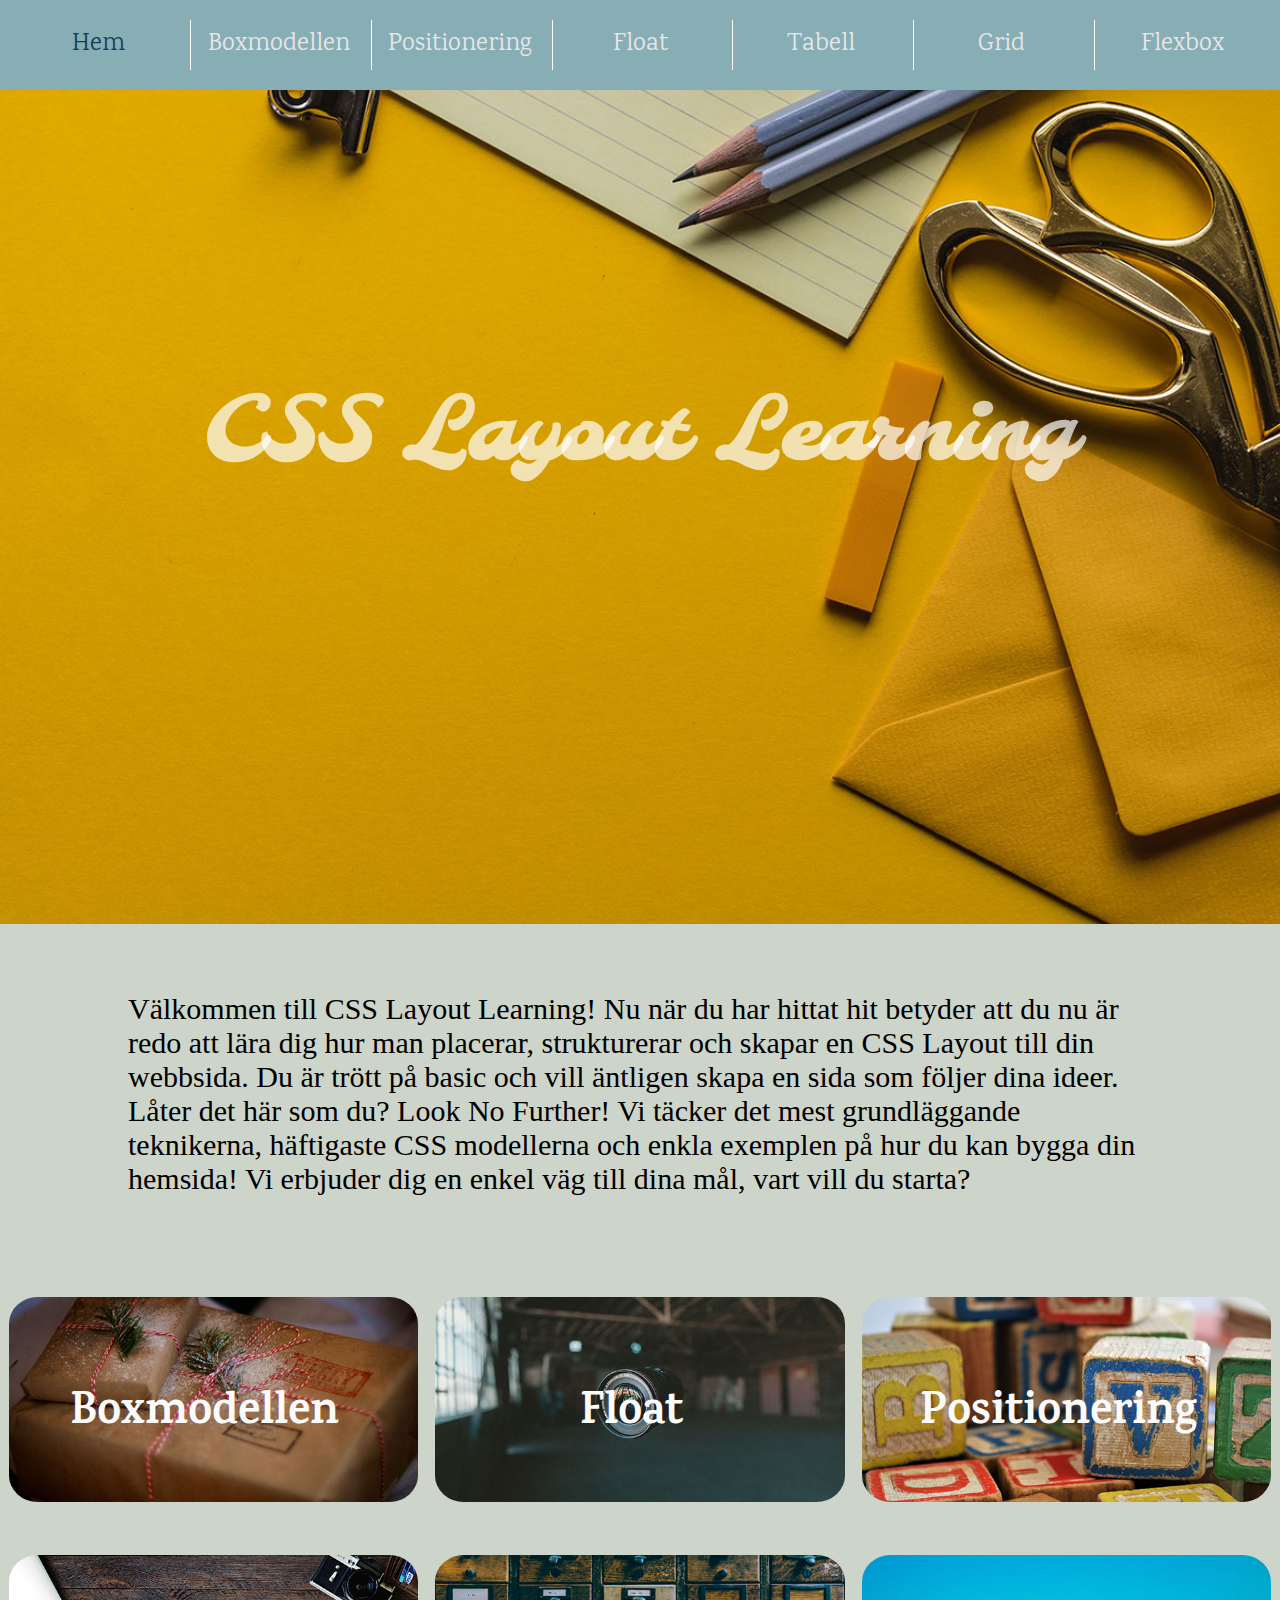
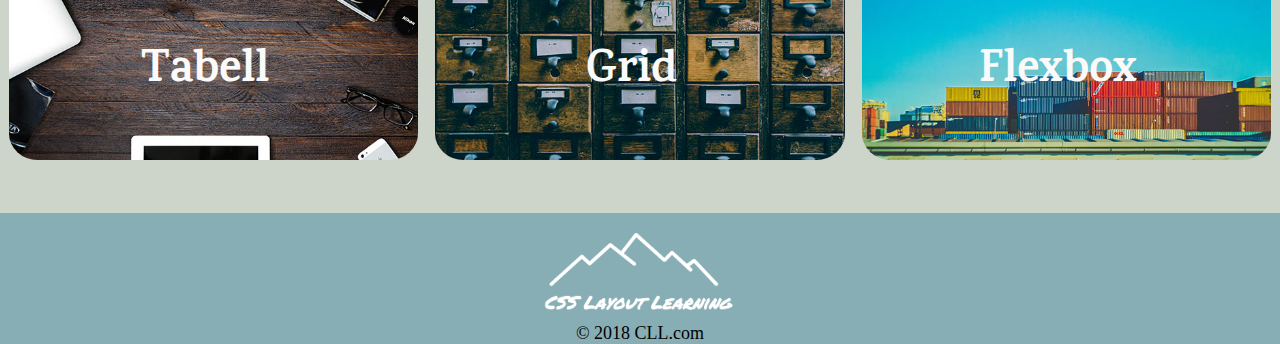
<file: index.html>
<!DOCTYPE html>
<html lang="sv">

<head>
    <meta charset="UTF-8">
    <meta name="viewport" content="width=device-width, initial-scale=1.0">
    <meta http-equiv="X-UA-Compatible" content="ie=edge">
    <meta name="description" content="CSS Layout Learning täcker det mest grundläggande teknikerna, häftigaste CSS modellerna och enkla exemplen på hur du kan bygga din hemsida! Vi erbjuder dig en enkel väg till dina mål!">
    <title>Hem</title>
    <link rel="stylesheet" href="style.css">
    <link href="https://fonts.googleapis.com/css?family=Molle:400i" rel="stylesheet">
    <link href="https://fonts.googleapis.com/css?family=Vidaloka" rel="stylesheet">
    <link href="https://fonts.googleapis.com/css?family=Karma" rel="stylesheet">
    <link rel="stylesheet" href="https://use.fontawesome.com/releases/v5.5.0/css/all.css" integrity="sha384-B4dIYHKNBt8Bc12p+WXckhzcICo0wtJAoU8YZTY5qE0Id1GSseTk6S+L3BlXeVIU"
        crossorigin="anonymous">

</head>

<body>
    
    <div class="container">
        <nav class="navigation">
            <label for="toggle" class="navi-label">
                <span class="icon-toggle"><i class="fas fa-bars"></i></span>
            </label>
            <input type="checkbox" id="toggle" class="nav-checkbox" value=0>
            <div class="nav-menue">
    
                <ul>
    
                    <li class="active "><a href="index.html">Hem</a></li>
                    <li><a href="boxmodellen.html">Boxmodellen</a></li>
                    <li><a href="positionering.html">Positionering</a></li>
                    <li><a href="float.html">Float</a></li>
                    <li><a href="tabell.html">Tabell</a></li>
                    <li><a href="grid.html">Grid</a></li>
                    <li><a href="flexbox.html">Flexbox</a></li>
                </ul>
            </div>
            <div class="toggle-overlay"></div>
        </nav>

        <header class="header">
            <h1>CSS Layout Learning</h1>
            <img src="./img/yellowback.jpg" alt="Bakgrundsbild på kontorsredskap">
        </header>
        <div class="text">
            <p>Välkommen till CSS Layout Learning! Nu när du har hittat hit betyder att du nu är redo att lära dig hur
                man placerar, strukturerar och skapar en CSS Layout till din webbsida. Du är trött på basic och vill
                äntligen skapa en sida som följer dina ideer. Låter det här som du? Look No Further! Vi täcker det mest
                grundläggande teknikerna, häftigaste CSS modellerna och enkla exemplen på hur du kan bygga din hemsida!
                Vi erbjuder dig en enkel väg till dina mål, vart vill du starta?
            </p>
        </div>


            <!-- <div class="flex-box">    Det fungerar inte med grid om man har en div -->

            <div class="float-left grid1 main">
                <a href="boxmodellen.html">
                    <h2 class="text-pic">Boxmodellen</h2>
                    <img class="mini-pic" src="./img/boxmodell.jpg" alt="Boxmodellen">
                </a>
            </div>
            <div class="float-right grid2 main">
                <a href="float.html">
                    <h2 class="text-pic">Float</h2>
                    <img class="mini-pic" src="./img/float.jpg" alt="Float">
                </a>
            </div>
            
            
            <div class="float-left grid3 main">
                <a href="positionering.html">
                    <h2 class="text-pic">Positionering</h2>
                    <img class="mini-pic" src="./img/positionering.jpg" alt="Positionering">
                </a>
            </div>
            <div class="float-right grid4 main" >
                <a href="tabell.html">
                    <h2 class="text-pic">Tabell</h2>
                    <img class="mini-pic" src="./img/tabell.jpg" alt="Tabell">
                </a>
            </div>

            <div class="float-left grid5 main" >
                <a href="grid.html">
                    <h2 class="text-pic">Grid</h2>
                    <img class="mini-pic" src="./img/grid.jpg" alt="Grid">
                </a>
            </div>
            <div class="float-right grid6 main" >
                <a href="flexbox.html">
                    <img class="mini-pic" src="./img/flexbox.jpg" alt="Flexbox">
                    <h2 class="text-pic">Flexbox</h2>
                </a>
            </div>
        <!-- </div> -->

        <div class="clear-fix"></div>

        <footer class="footer">


            <div class="footer-logo"><img src="./img/logo.png" alt="css layout learning logo">
                <div class="copyright">&copy; 2018 CLL.com</div>

            </div>

        </footer>

    </div>



</body>

</html>
</file>
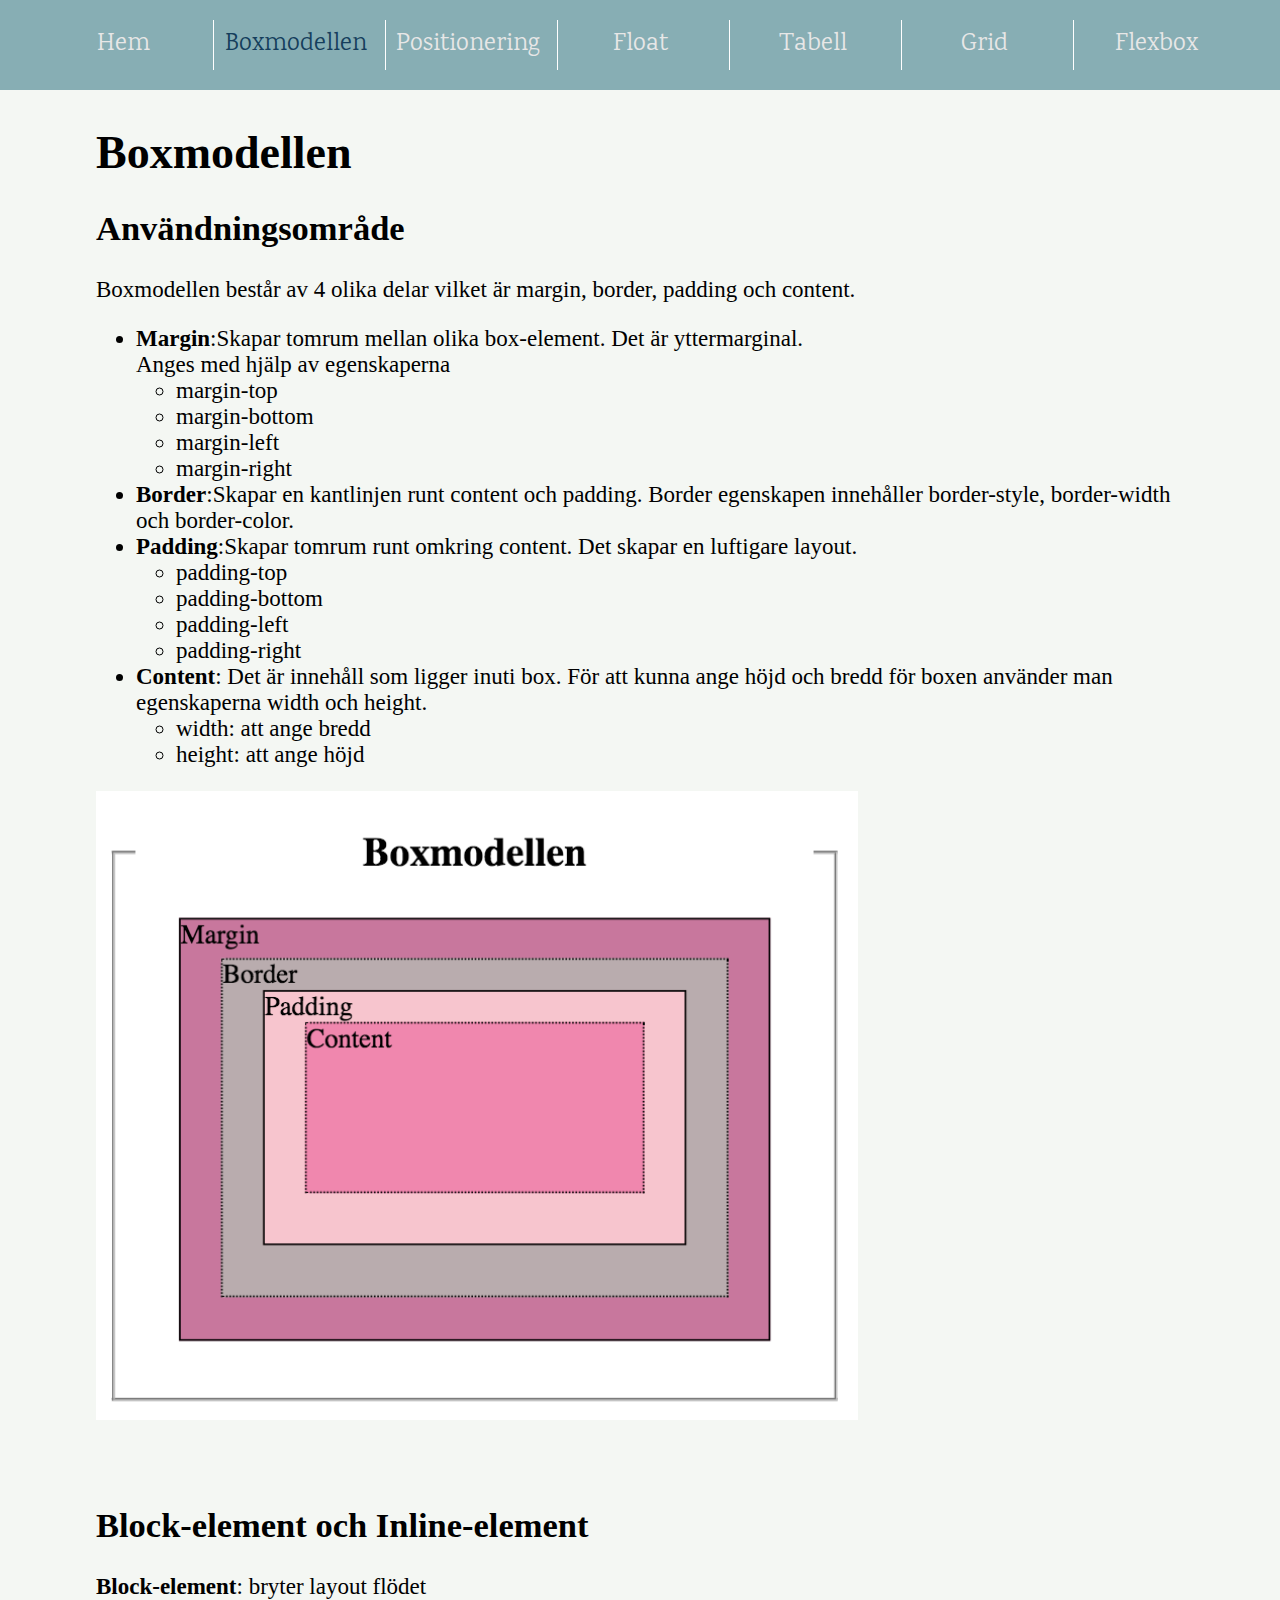
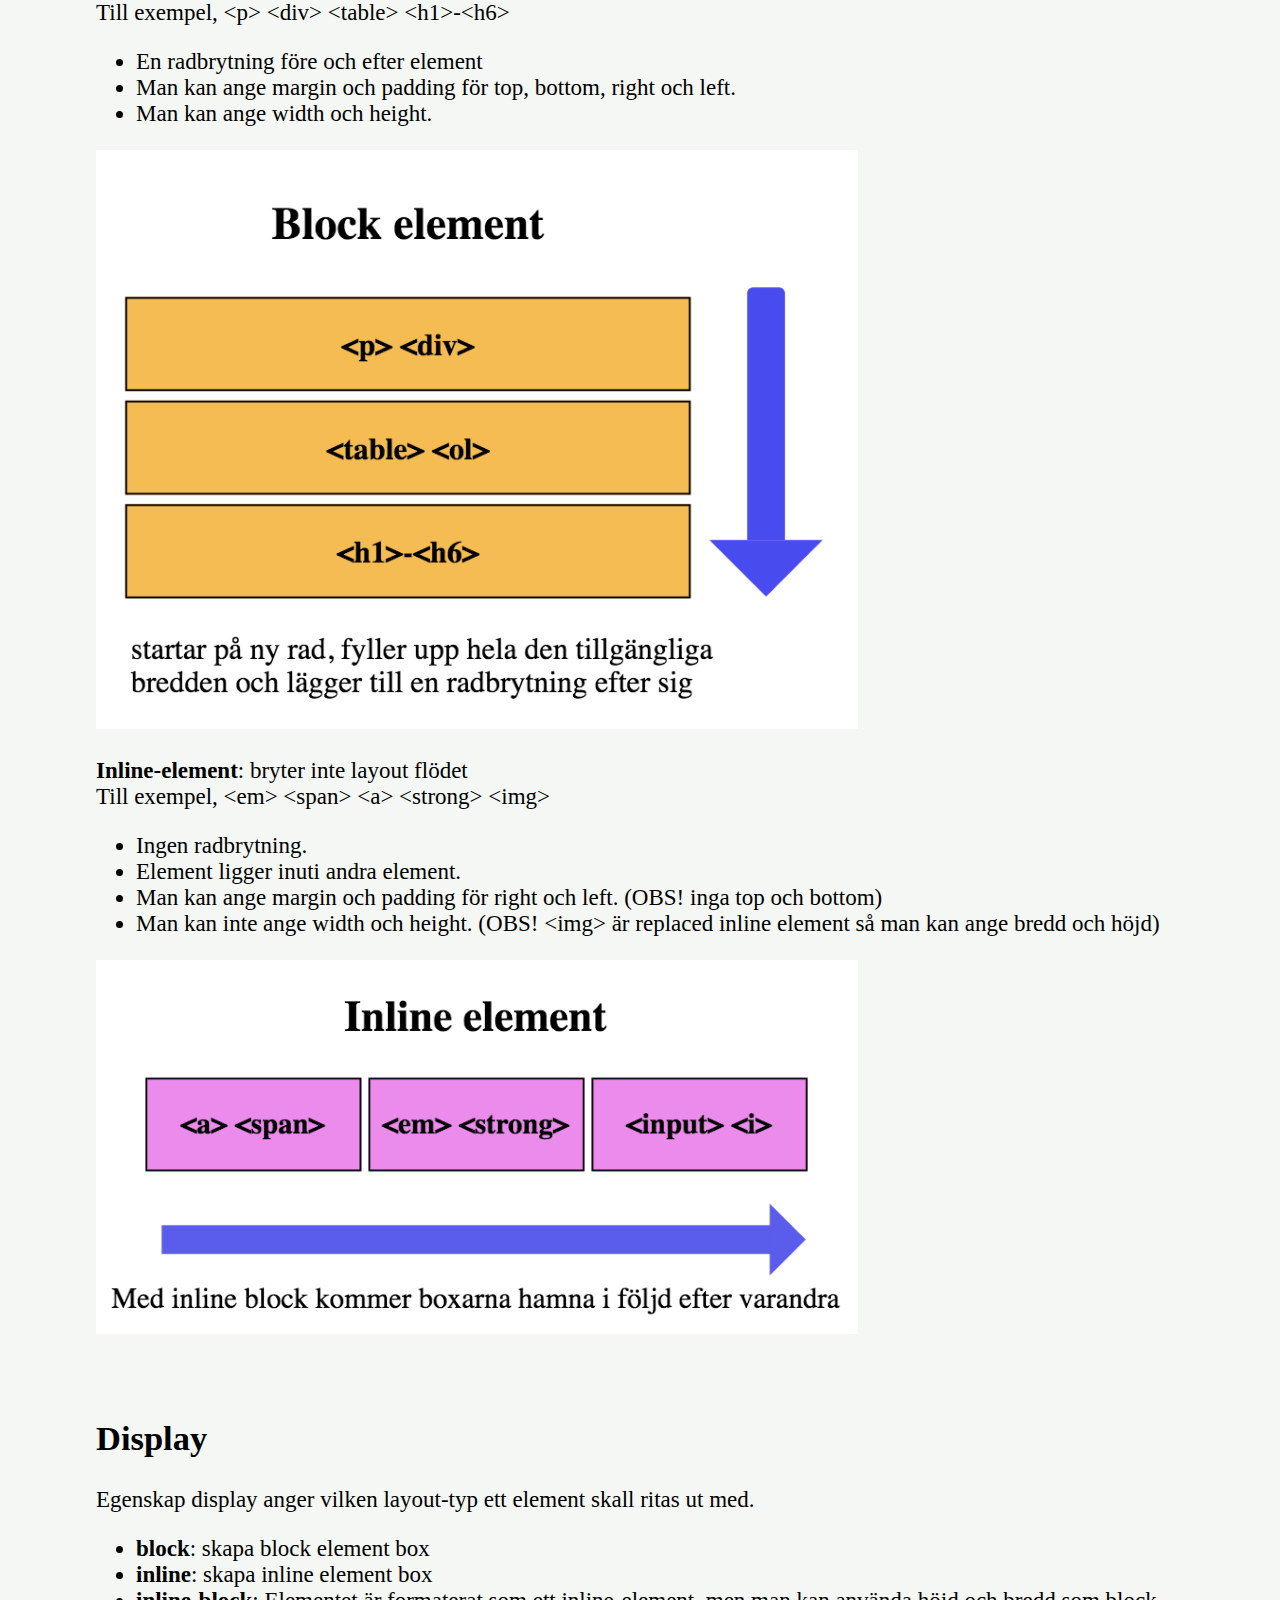
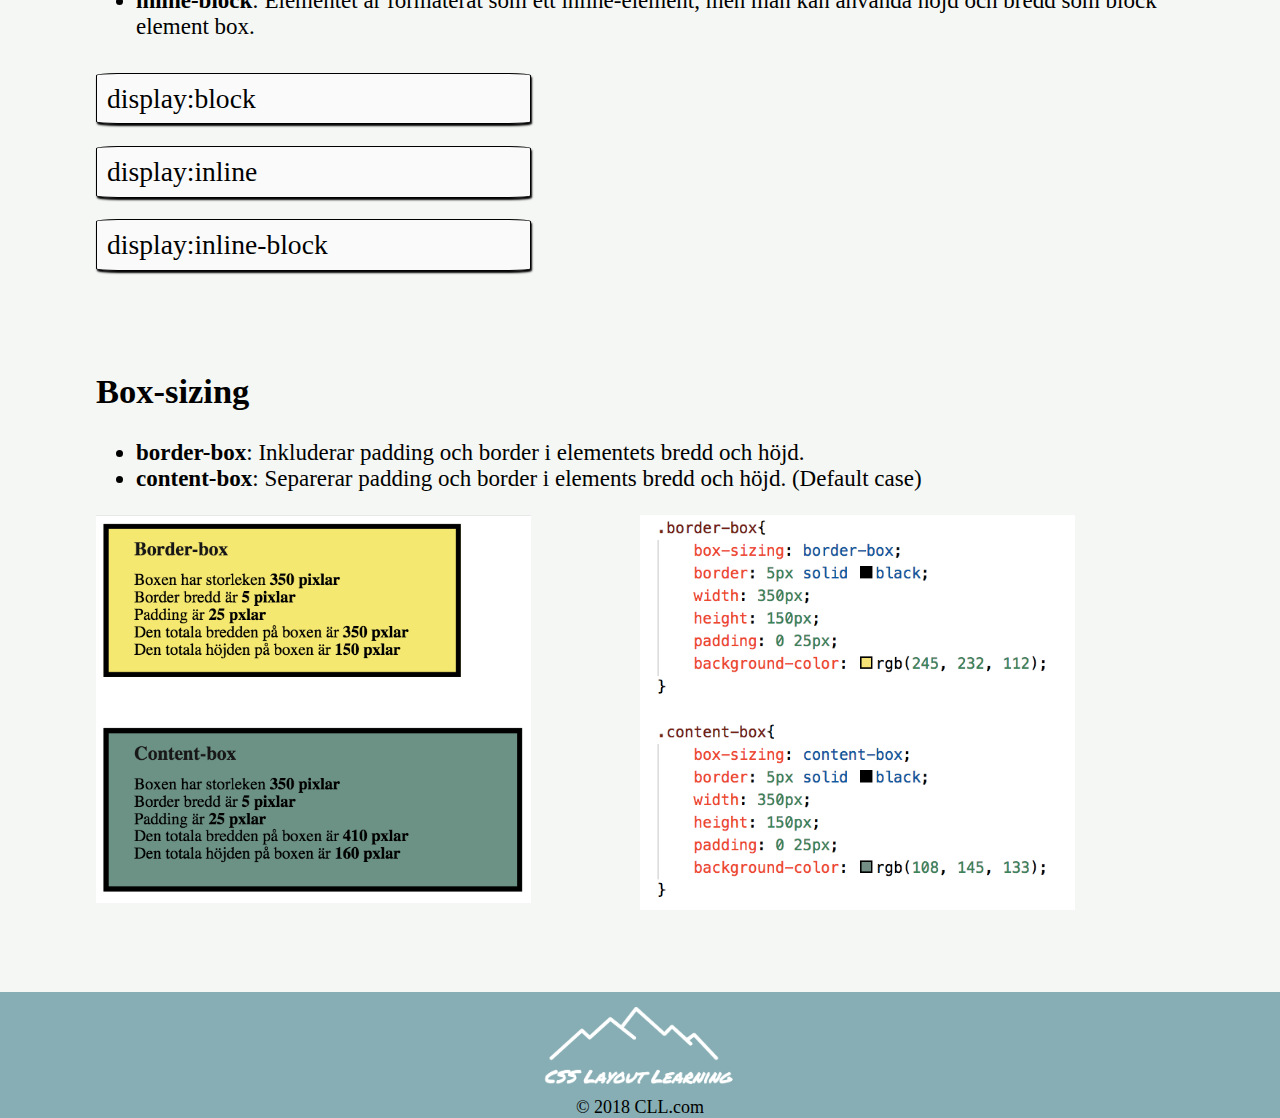
<file: boxmodellen.html>
<!DOCTYPE html>
<html lang="sv">

<head>
    <meta charset="UTF-8" />
    <meta name="viewport" content="width=device-width, initial-scale=1.0" />
    <meta http-equiv="X-UA-Compatible" content="ie=edge" />
    <meta name="description" content="CSS Layout Learning täcker det mest grundläggande teknikerna, häftigaste CSS modellerna och enkla exemplen på hur du kan bygga din hemsida! Vi erbjuder dig en enkel väg till dina mål!">
    <title>Boxmodellen</title>
    <link rel="stylesheet" href="boxmodell.css" />
    <link rel="stylesheet" href="https://use.fontawesome.com/releases/v5.5.0/css/all.css" integrity="sha384-B4dIYHKNBt8Bc12p+WXckhzcICo0wtJAoU8YZTY5qE0Id1GSseTk6S+L3BlXeVIU"
        crossorigin="anonymous">
    <link href="https://fonts.googleapis.com/css?family=Molle:400i" rel="stylesheet">
    <link href="https://fonts.googleapis.com/css?family=Vidaloka" rel="stylesheet">
    <link href="https://fonts.googleapis.com/css?family=Karma" rel="stylesheet">
</head>

<body>
    <div class="container">
        <nav class="navigation">
            <label for="toggle" class="navi-label">
                <span class="icon-toggle"><i class="fas fa-bars"></i></span>
            </label>
            <input type="checkbox" id="toggle" class="nav-checkbox" value=0>
            <div class="nav-menue">

                <ul>

                    <li><a href="index.html">Hem</a></li>
                    <li class="active"><a href="boxmodellen.html">Boxmodellen</a></li>
                    <li><a href="positionering.html">Positionering</a></li>
                    <li><a href="float.html">Float</a></li>
                    <li><a href="tabell.html">Tabell</a></li>
                    <li><a href="grid.html">Grid</a></li>
                    <li><a href="flexbox.html">Flexbox</a></li>
                </ul>
            </div>
            <div class="toggle-overlay"></div>
        </nav>

        <section class="info">
                <h1>Boxmodellen</h1>
                <h2>Användningsområde</h2>
                <p>Boxmodellen består av 4 olika delar vilket är margin, border, padding och content. </p>
        
                <ul>
                    <li><strong>Margin</strong>:Skapar tomrum mellan olika box-element. Det är yttermarginal. <br>
                        Anges med hjälp av egenskaperna
                        <ul>
                            <li>margin-top</li>
                            <li>margin-bottom</li>
                            <li>margin-left</li>
                            <li>margin-right</li>
                        </ul>
                    </li>
        
                    <li><strong>Border</strong>:Skapar en kantlinjen runt content och padding.
                        Border egenskapen innehåller border-style, border-width och border-color.</li>
                        <li><strong>Padding</strong>:Skapar tomrum runt omkring content. Det skapar en luftigare layout.
                        <ul>
                            <li>padding-top</li>
                            <li>padding-bottom</li>
                            <li>padding-left</li>
                            <li>padding-right</li>
                        </ul>
                    </li>
                    <li><strong>Content</strong>: Det är innehåll som ligger inuti box. För att kunna ange höjd och bredd för
                        boxen använder man egenskaperna width och height.
                        <ul>
                            <li>width: att ange bredd</li>
                            <li>height: att ange höjd</li>
                        </ul>
                    </li>
                </ul>
        
                <div><img class="inline-block" src="./img/boxmodell.png" alt="exempel för boxmodellen"></div>
        
        
            </section>
        <section class="info">
            <h2>Block-element och Inline-element</h2>

            <p>
                <strong>Block-element</strong>: bryter layout flödet <br>
                Till exempel, &lt;p&gt; &lt;div&gt; &lt;table&gt; &lt;h1&gt;-&lt;h6&gt;
            </p>

            <ul>
                <li>En radbrytning före och efter element</li>
                <li>Man kan ange margin och padding för top, bottom, right och left.</li>
                <li>Man kan ange width och height.</li>
            </ul>

            <div><img class="inline-block" src="./img/block.png" alt="exempel för block element"></div>

            <p>
                <strong>Inline-element</strong>: bryter inte layout flödet <br>
                Till exempel, &lt;em&gt; &lt;span&gt; &lt;a&gt; &lt;strong&gt; &lt;img&gt;
            </p>

            <ul>
                <li>Ingen radbrytning.</li>
                <li>Element ligger inuti andra element.</li>
                <li>Man kan ange margin och padding för right och left. (OBS! inga top och bottom)</li>
                <li>Man kan inte ange width och height. (OBS! &lt;img&gt; är replaced inline element så man kan ange
                    bredd
                    och höjd)</li>
            </ul>

            <div><img class="inline-block" src="./img/inline.png" alt="exempel för inline element"></div>


        </section>

           

       
            <div class="clear-fix"></div>

        <section class="info">
            <h2>Display</h2>

            <p>Egenskap display anger vilken layout-typ ett element skall ritas ut med.</p>

            <ul>
                <li><strong>block</strong>: skapa block element box</li>
                <li><strong>inline</strong>: skapa inline element box</li>
                <li><strong>inline-block</strong>: Elementet är formaterat som ett inline-element, men man kan använda
                    höjd och bredd
                    som block element box.</li>
            </ul>


            
            <div class="container-demo" id="alt">
                    
                    <div class="exempel-container">
                        
                        
                        <a class="a-demo  div-size active-exempel" href="#alt1">display:block</a>
                        <a class="a-demo div-size active-exempel" href="#alt2">display:inline</a>
                        <a class="a-demo div-size active-exempel" href="#alt3">display:inline-block</a>
                        
                    </div>
                    
                    <div class="img-div">
                        <img id="alt1" class="alt1" src="img/display-block.png" alt="exempel demo för block">
                        <img id="alt2" class="alt2" src="img/display-inline.png" alt="exempel demo för inline">
                        <img id="alt3" class="alt3" src="img/display-inline-block.png" alt="exempel demo för inline-block">
                    </div>
                    <div class="clear-fix"></div>
                </div>
        </section>
            
  

   

    <section class="info">
        <h2>Box-sizing</h2>

        <ul>
            <li><strong>border-box</strong>: Inkluderar padding och border i elementets bredd och höjd.
            </li>
            <li><strong>content-box</strong>: Separerar padding och border i elements bredd och höjd.
                (Default case)</li>

        </ul>


        <div class="box">

            <div class="left">
                <img class="box-sizing" src="./img/box-sizing.png" alt="exempel för box-sizing">
            </div>
            
            <div class="right">
                <img class="box-sizing" src="./img/kod.png" alt="exempel kod för box-sizing">
            </div>
        </div>
    </section>
           
    <div class="clear-fix"></div>


  
    <footer class="footer">
        
        <div class="footer-logo"><img src="./img/logo.png" alt="css layout learning logo">
            <div class="copyright">&copy; 2018 CLL.com</div>
            
        </div>
        
    </footer>
    </div>
    
</body>

</html>
</file>
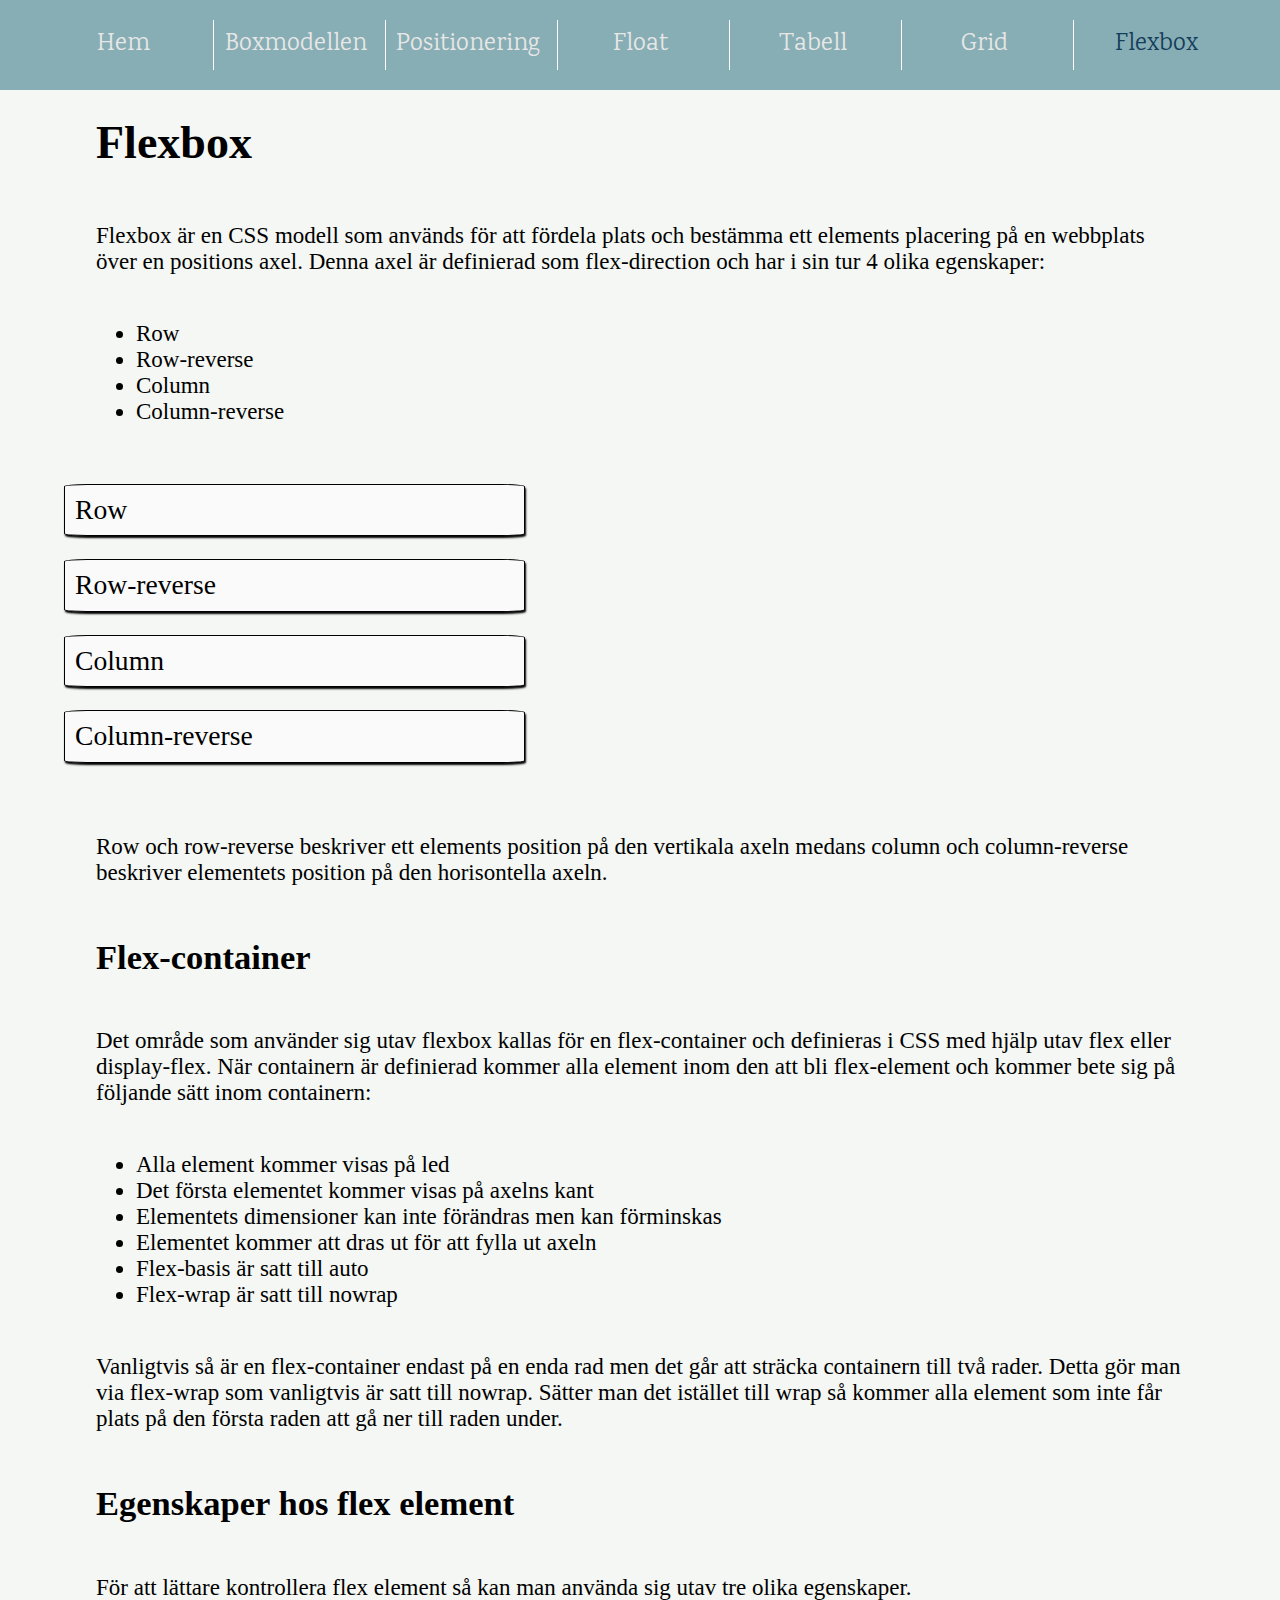
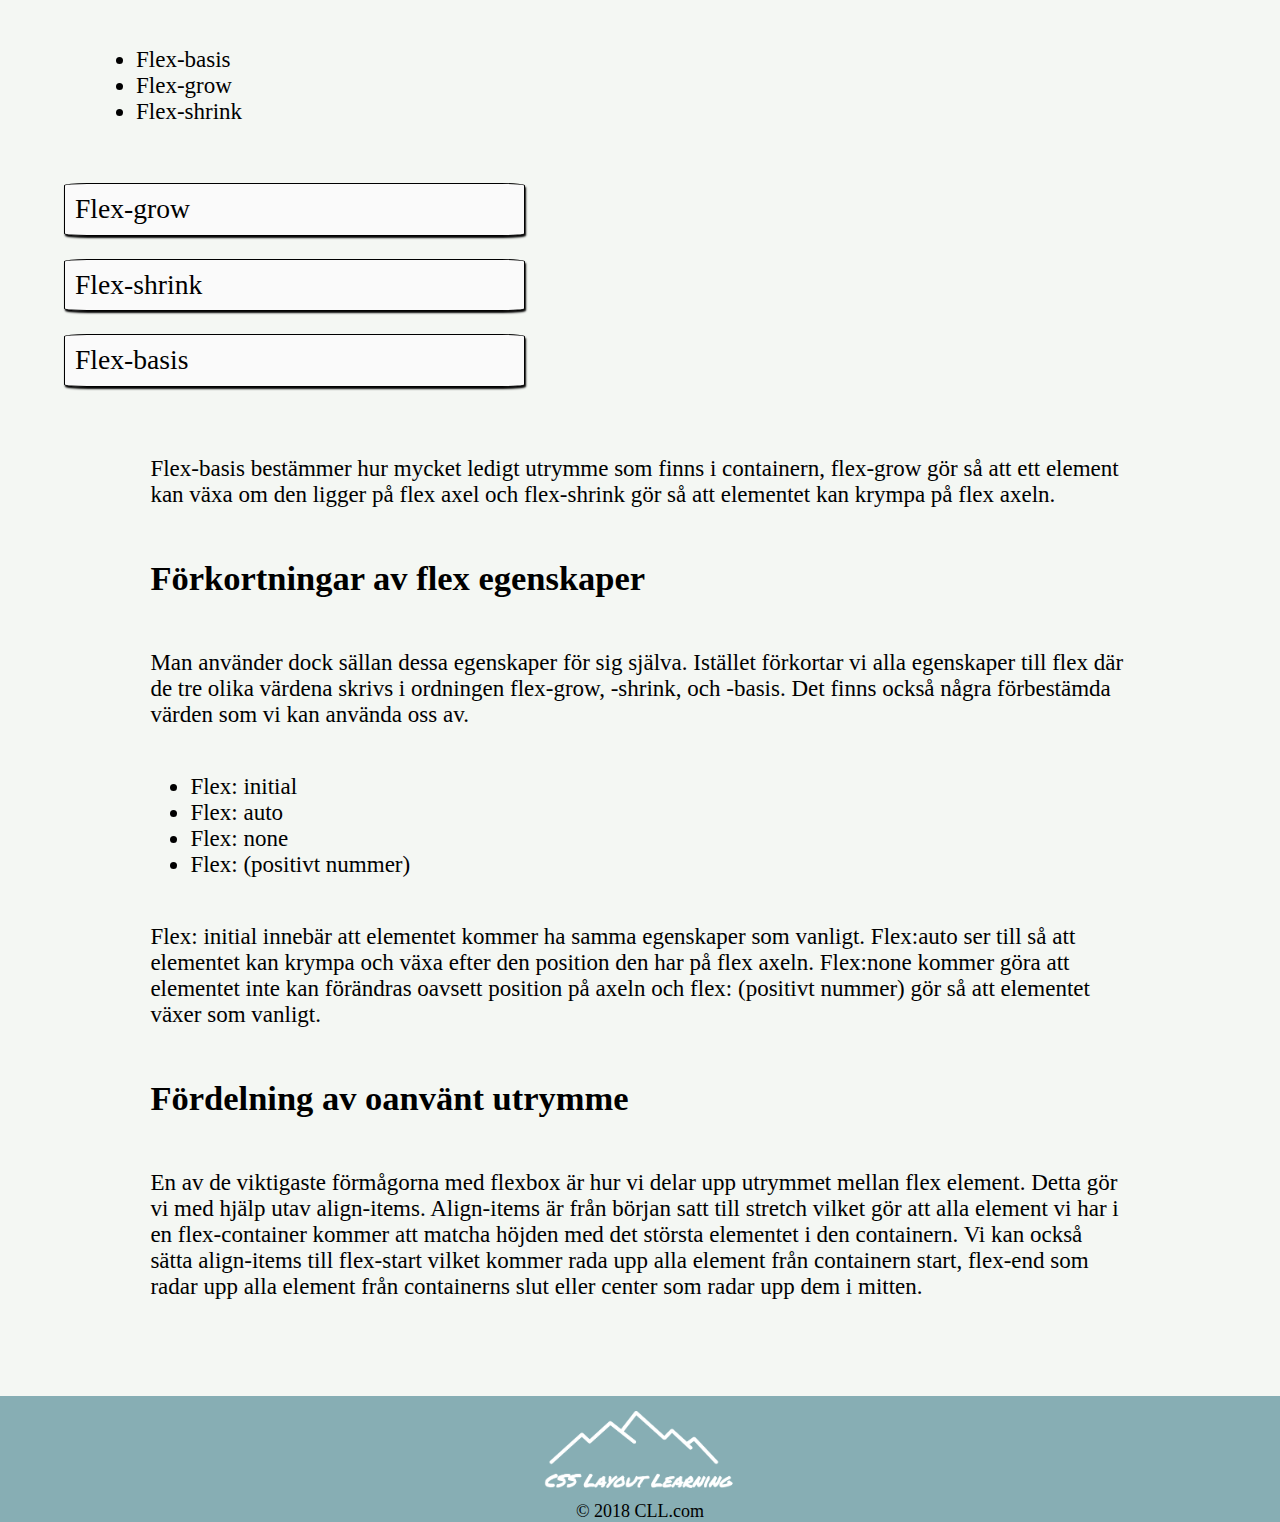
<file: flexbox.html>
<!DOCTYPE html>
<html lang="sv">
  <head>
    <meta charset="UTF-8" />
    <meta name="viewport" content="width=device-width, initial-scale=1.0" />
    <meta http-equiv="X-UA-Compatible" content="ie=edge" />
    <meta name="description" content="CSS Layout Learning täcker det mest grundläggande teknikerna, häftigaste CSS modellerna och enkla exemplen på hur du kan bygga din hemsida! Vi erbjuder dig en enkel väg till dina mål!">

    <title>Flex</title>
    <link rel="stylesheet" href="flexboxStyle.css" />
    <link rel="stylesheet" href="https://use.fontawesome.com/releases/v5.5.0/css/all.css" integrity="sha384-B4dIYHKNBt8Bc12p+WXckhzcICo0wtJAoU8YZTY5qE0Id1GSseTk6S+L3BlXeVIU" crossorigin="anonymous">
    <link href="https://fonts.googleapis.com/css?family=Molle:400i" rel="stylesheet">
    <link href="https://fonts.googleapis.com/css?family=Vidaloka" rel="stylesheet">
    <link href="https://fonts.googleapis.com/css?family=Karma" rel="stylesheet">
  </head>
  <body>
      <div class="container">
          <nav class="navigation">
             <label for="toggle" class="navi-label">
                    <span class="icon-toggle"><i class="fas fa-bars"></i></span>
                  </label>
                <input type="checkbox" id="toggle" class="nav-checkbox" value=0>
                <div class="nav-menue">
  
                      <ul> 
  
                          <li><a href="index.html">Hem</a></li>
                          <li><a href="boxmodellen.html">Boxmodellen</a></li>
                          <li><a href="positionering.html">Positionering</a></li>
                          <li><a href="float.html">Float</a></li>
                          <li><a href="tabell.html">Tabell</a></li>
                          <li><a href="grid.html">Grid</a></li>
                          <li class="active"><a href="flexbox.html">Flexbox</a></li>
                      </ul>
                  </div>
                      <div class="toggle-overlay"></div>
                  </nav>
                  <section class="info">
                      <h1>Flexbox</h1>
                <p>Flexbox är en CSS modell som används för att fördela plats och bestämma ett elements placering på en webbplats över en positions axel. Denna axel är definierad som flex-direction och har i sin tur 4 olika egenskaper:</p>
                <ul>
                    <li>Row</li>
                    <li>Row-reverse</li>
                    <li>Column</li>
                    <li>Column-reverse</li>
                </ul>
                  </section>
            <div class="container-demo"  id="alt">
                <div class="clear-left"></div>
            
            <div class="exempel-container">
                
                
                <a class="a-demo div-size active-exempel" href="#alt1">Row</a>
                <a class="a-demo div-size active-exempel" href="#alt2">Row-reverse</a>
                <a class="a-demo div-size active-exempel" href="#alt3">Column</a>
                <a class="a-demo div-size active-exempel" href="#alt4">Column-reverse</a>

                
            </div>
            
            <div class="img-div">
                <img id="alt1" class="alt1" src="img/flexrow.png" alt="exempel demo för flexrow">
                <img id="alt2" class="alt2" src="img/flexrow-reverse.png" alt="exempel demo för flexrow revertse">
                <img id="alt3" class="alt3" src="img/flexcolumn.png" alt="exempel demo för flexcolumn">
                <img id="alt4" class="alt4" src="img/flexcolumn-reverse.png" alt="exempel demo för flexcolumn reverse">
            </div>
        </div>
        <div class="clear-fix"></div>
        <section class="info">
            <p>Row och row-reverse beskriver ett elements position på den vertikala axeln medans column och column-reverse beskriver elementets position på den horisontella axeln.</p>
            <h2>Flex-container</h2>
            <p>Det område som använder sig utav flexbox kallas för en flex-container och definieras i CSS med hjälp utav flex eller display-flex. När containern är definierad kommer alla element inom den att bli flex-element och kommer bete sig på följande sätt inom containern:</p>
            <ul>
                <li>Alla element kommer visas på led</li>
                <li>Det första elementet kommer visas på axelns kant</li>
                <li>Elementets dimensioner kan inte förändras men kan förminskas</li>
                <li>Elementet kommer att dras ut för att fylla ut axeln</li>
                <li>Flex-basis är satt till auto</li>
                <li>Flex-wrap är satt till nowrap</li>
            </ul>
            <p>Vanligtvis så är en flex-container endast på en enda rad men det går att sträcka containern till två rader. Detta gör man via flex-wrap som vanligtvis är satt till nowrap. Sätter man det istället till wrap så kommer alla element som inte får plats på den första raden att gå ner till raden under.</p>
            <h2>Egenskaper hos flex element</h2>
            <p>För att lättare kontrollera flex element så kan man använda sig utav tre olika egenskaper.</p>
            <ul>
                <li>Flex-basis</li>
                <li>Flex-grow</li>
                <li>Flex-shrink</li>
            </ul>
        </section>
        <div class="container-demo"  id="alt-2">
                <div class="clear-left"></div>
            
            <div class="exempel-container">
                
                
                <a class="a-demo div-size active-exempel" href="#alt5">Flex-grow</a>
                <a class="a-demo div-size active-exempel" href="#alt6">Flex-shrink</a>
                <a class="a-demo div-size active-exempel" href="#alt7">Flex-basis</a>

                
            </div>
            
            <div class="img-div">
                <img id="alt5" class="alt5" src="img/flex-grow.png" alt="exempel demo för flex grow">
                <img id="alt6" class="alt6" src="img/flex-shrink.png" alt="exempel demo för flex shrink">
                <img id="alt7" class="alt7" src="img/flexbasis.png" alt="exempel demo flex basis">
            </div>
        <section class="info">
            <p>Flex-basis bestämmer hur mycket ledigt utrymme som finns i containern, flex-grow gör så att ett element kan växa om den ligger på flex axel och flex-shrink gör så att elementet kan krympa på flex axeln.</p>
            <h2>Förkortningar av flex egenskaper</h2>
            <p>Man använder dock sällan dessa egenskaper för sig själva. Istället förkortar vi alla egenskaper till flex där de tre olika värdena skrivs i ordningen flex-grow, -shrink, och -basis. Det finns också några förbestämda värden som vi kan använda oss av. </p>
            <ul>
                <li>Flex: initial </li>
                <li>Flex: auto</li>
                <li>Flex: none</li>
                <li>Flex: (positivt nummer)</li>
            </ul>
            <p>Flex: initial innebär att elementet kommer ha samma egenskaper som vanligt. Flex:auto ser till så att elementet kan krympa och växa efter den position den har på flex axeln. Flex:none kommer göra att elementet inte kan förändras oavsett position på axeln och flex: (positivt nummer) gör så att elementet växer som vanligt.</p>
            <h2>Fördelning av oanvänt utrymme</h2>
            <p>En av de viktigaste förmågorna med flexbox är hur vi delar upp utrymmet mellan flex element. Detta gör vi med hjälp utav align-items. Align-items är från början satt till stretch vilket gör att alla element vi har i en flex-container kommer att matcha höjden med det största elementet i den containern. Vi kan också sätta align-items till flex-start vilket kommer rada upp alla element från containern start, flex-end som radar upp alla element från containerns slut eller center som radar upp dem i mitten.</p>
        </section>
        
    </div>
    <footer class="footer">
        
          <div class="footer-logo"><img src="./img/logo.png" alt="css layout learning logo">
            <div class="copyright">&copy; 2018 CLL.com</div>
            
        </div>
          
    </footer>
    
</div>
</body>
</html>
</file>
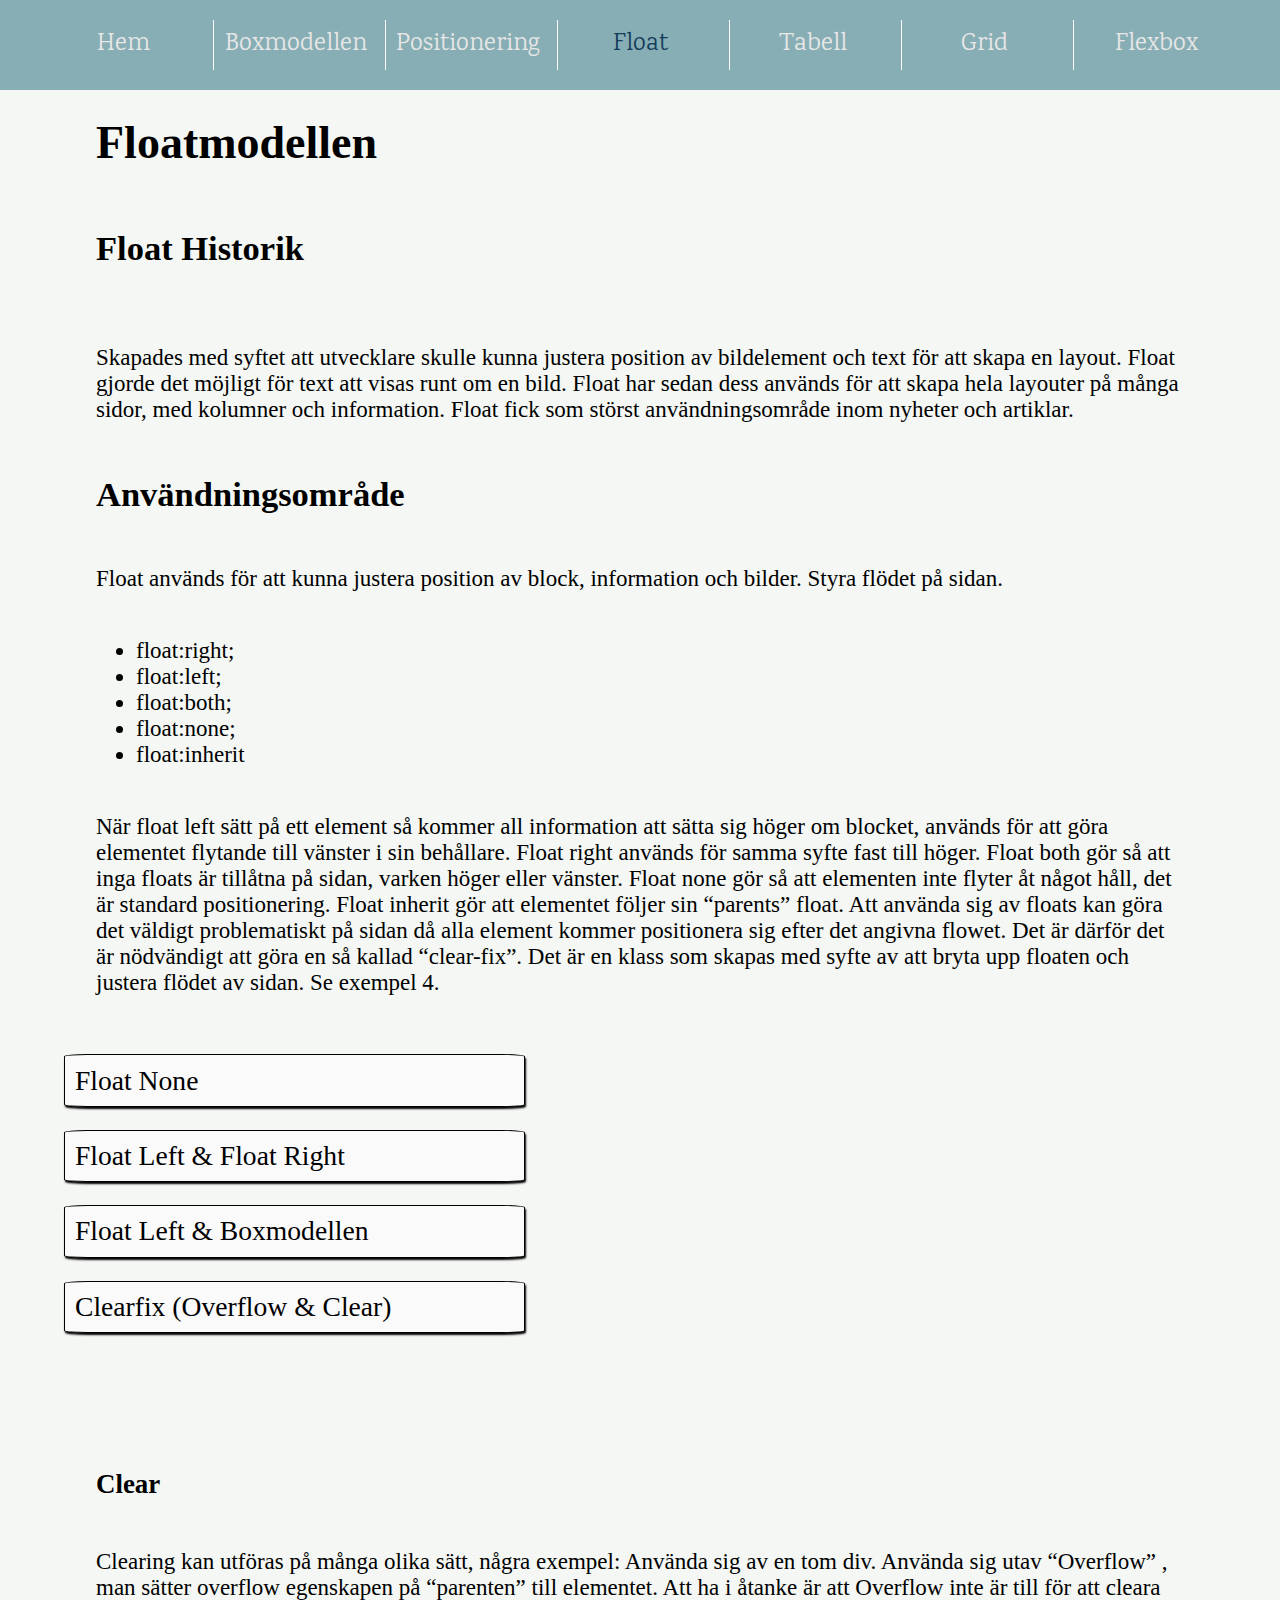
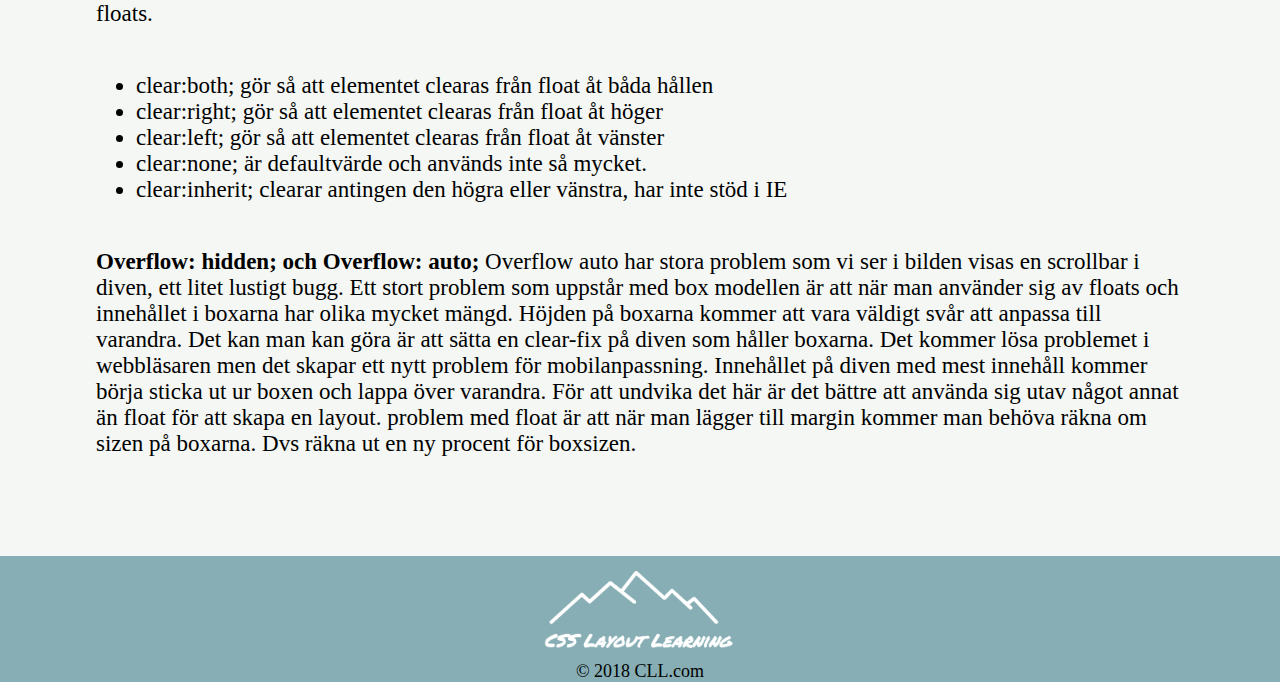
<file: float.html>
<!DOCTYPE html>
<html lang="sv">
<head>
 <meta charset="UTF-8">
 <meta name="viewport" content="width=device-width, initial-scale=1.0">
 <meta http-equiv="X-UA-Compatible" content="ie=edge">
 <meta name="description" content="CSS Layout Learning täcker det mest grundläggande teknikerna, häftigaste CSS modellerna och enkla exemplen på hur du kan bygga din hemsida! Vi erbjuder dig en enkel väg till dina mål!">

 <title>Float</title>
 <link rel="stylesheet" href="float-page.css" />
 <link rel="stylesheet" href="https://use.fontawesome.com/releases/v5.5.0/css/all.css" integrity="sha384-B4dIYHKNBt8Bc12p+WXckhzcICo0wtJAoU8YZTY5qE0Id1GSseTk6S+L3BlXeVIU"
   crossorigin="anonymous">
 <link href="https://fonts.googleapis.com/css?family=Molle:400i" rel="stylesheet">
 <link href="https://fonts.googleapis.com/css?family=Vidaloka" rel="stylesheet">
 <link href="https://fonts.googleapis.com/css?family=Karma" rel="stylesheet">

</head>
<body>
    
    <div class="container">
            <nav class="navigation">
                <label for="toggle" class="navi-label">
                    
                    <span class="icon-toggle"><i class="fas fa-bars"></i></span>
                </label>
                <input type="checkbox" id="toggle" class="nav-checkbox" value=0>
                <div class="nav-menue">
                    
                    <ul> 
                        
                        <li><a href="index.html">Hem</a></li>
                        <li><a href="boxmodellen.html">Boxmodellen</a></li>
                        <li><a href="positionering.html">Positionering</a></li>
                        <li class="active"><a href="float.html">Float</a></li>
                        <li><a href="tabell.html">Tabell</a></li>
                        <li><a href="grid.html">Grid</a></li>
                        <li><a href="flexbox.html">Flexbox</a></li>
                    </ul>
                </div>          
                <div class="toggle-overlay"></div>
        </nav>          
        <section class="info">
            <h1>Floatmodellen</h1>
            <h2>Float Historik</h2>
            <p>
                
                <br> Skapades med syftet att utvecklare skulle kunna justera position av bildelement och text för att skapa en layout. Float gjorde det möjligt för text att visas runt om en bild. Float har sedan dess används för att skapa hela layouter på många sidor, med kolumner och information. Float fick som störst användningsområde inom nyheter och artiklar. 
            </p>
            <h2>Användningsområde</h2>
            <p>
                
                Float används för att kunna justera position av block, information och bilder. Styra flödet på sidan. 
            </p>
            <ul>
                <li>float:right;</li>
                <li>float:left;</li>
                <li>float:both;</li>
                <li>float:none;</li>
                <li>float:inherit</li>
            </ul>        
            
            
            
            
            <p>       När float left sätt på ett element så kommer all information att sätta sig höger om blocket, används för att göra elementet flytande till vänster i sin behållare.  
                Float right används för samma syfte fast till höger.
                
                Float both gör så att inga floats är tillåtna på sidan, varken höger eller vänster.
                
                Float none gör så att elementen inte flyter åt något håll, det är standard positionering.
                
                Float inherit gör att elementet följer sin “parents” float.
                
                Att använda sig av floats kan göra det väldigt problematiskt på sidan då alla element kommer positionera sig efter det angivna flowet. 
                Det är därför det är nödvändigt att göra en så kallad “clear-fix”. Det är en klass som skapas med syfte av att bryta upp floaten och justera flödet av sidan.
                
                Se exempel 4.
                
                
                
            </p>
        </section>
    
    <div class="container-demo"  id="alt">
        
        <div class="exempel-container">
            
            
            <a class="a-demo  div-size active-exempel" href="#alt1">Float None</a>
            <a class="a-demo  div-size active-exempel" href="#alt2">Float Left & Float Right</a>
            <a class="a-demo div-size active-exempel" href="#alt3">Float Left & Boxmodellen</a>
            <a class="a-demo div-size active-exempel" href="#alt4">Clearfix (Overflow & Clear)</a>
            
        </div>
        
        <div class="img-div">
            <img id="alt1" class="alt1" src="img/Floatnone;.png" alt="En bild på en beskrivning av Float None">
            <img id="alt2" class="alt2" src="img/FloatleftFloatright.png" alt="En bild på float left och float right">
            <img id="alt3" class="alt3" src="img/Float.png" alt="En bild på float left och boxmodellen">
            <img id="alt4" class="alt4" src="img/Clearfix.png" alt="En bild på resultatet av float none">
        </div>
        <div class="clear-fix"></div>
    </div>
    
    <section class="info2">
        <h3>Clear</h3>
        
        <p>
            Clearing kan utföras på många olika sätt, några exempel:
            Använda sig av en tom div.  
            Använda sig utav “Overflow” , man sätter overflow egenskapen på “parenten” till elementet. Att ha i åtanke är att Overflow inte är till för att cleara floats.
        </p>
        <ul>
            <li>clear:both; gör så att elementet clearas från float åt båda hållen</li>
            <li>clear:right; gör så att elementet clearas från float åt höger</li>
            <li>clear:left; gör så att elementet clearas från float åt vänster</li>
            <li>clear:none; är defaultvärde och används inte så mycket.</li>
            <li>clear:inherit; clearar antingen den högra eller vänstra, har inte stöd i IE</li>
        </ul>
        
        
        
        
        <p>
            
            <Strong>
                Overflow: hidden; och Overflow: auto;
            </Strong> 
            Overflow auto har stora problem som vi ser i bilden visas en scrollbar i diven, ett litet lustigt bugg. 
            Ett stort problem som uppstår med box modellen är att när man använder sig av floats och innehållet i  boxarna har olika mycket mängd. Höjden på boxarna kommer att vara väldigt svår att anpassa till varandra. Det kan man kan göra är att sätta en clear-fix på diven som håller boxarna. Det kommer lösa problemet i webbläsaren men det skapar ett nytt problem för mobilanpassning.  Innehållet på diven med mest innehåll kommer börja sticka ut ur boxen och lappa över varandra. För att undvika det här är det bättre att använda sig utav något annat än float för att skapa en layout.
            
            problem med float är att när man lägger till margin kommer man behöva räkna om sizen på boxarna. Dvs räkna ut en ny procent för boxsizen.
        </p>
        
    </section>
    


<footer class="footer">
    
    <div class="footer-logo"><img src="./img/logo.png" alt="css layout learning logo">
        <div class="copyright">&copy; 2018 CLL.com</div>
        
    </div>
    


</footer>
</div>         
</body>
</html>
</file>
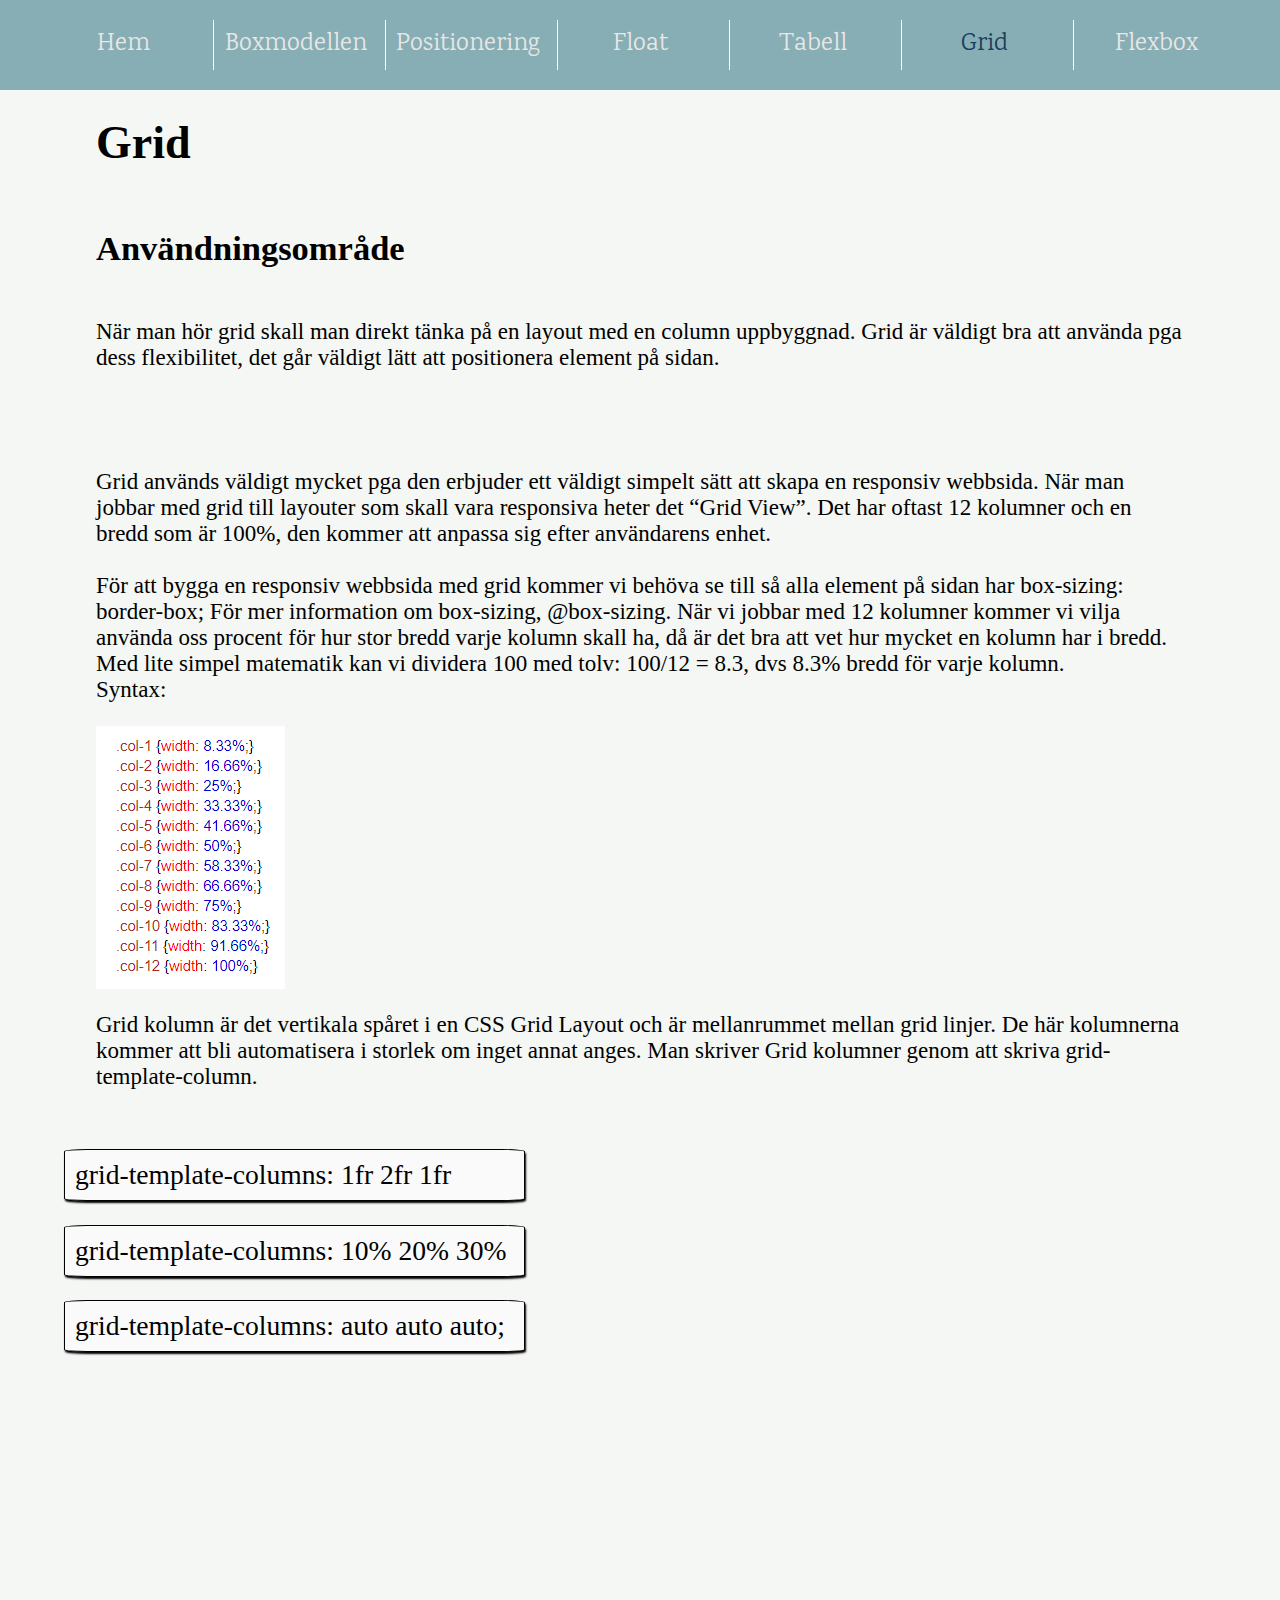
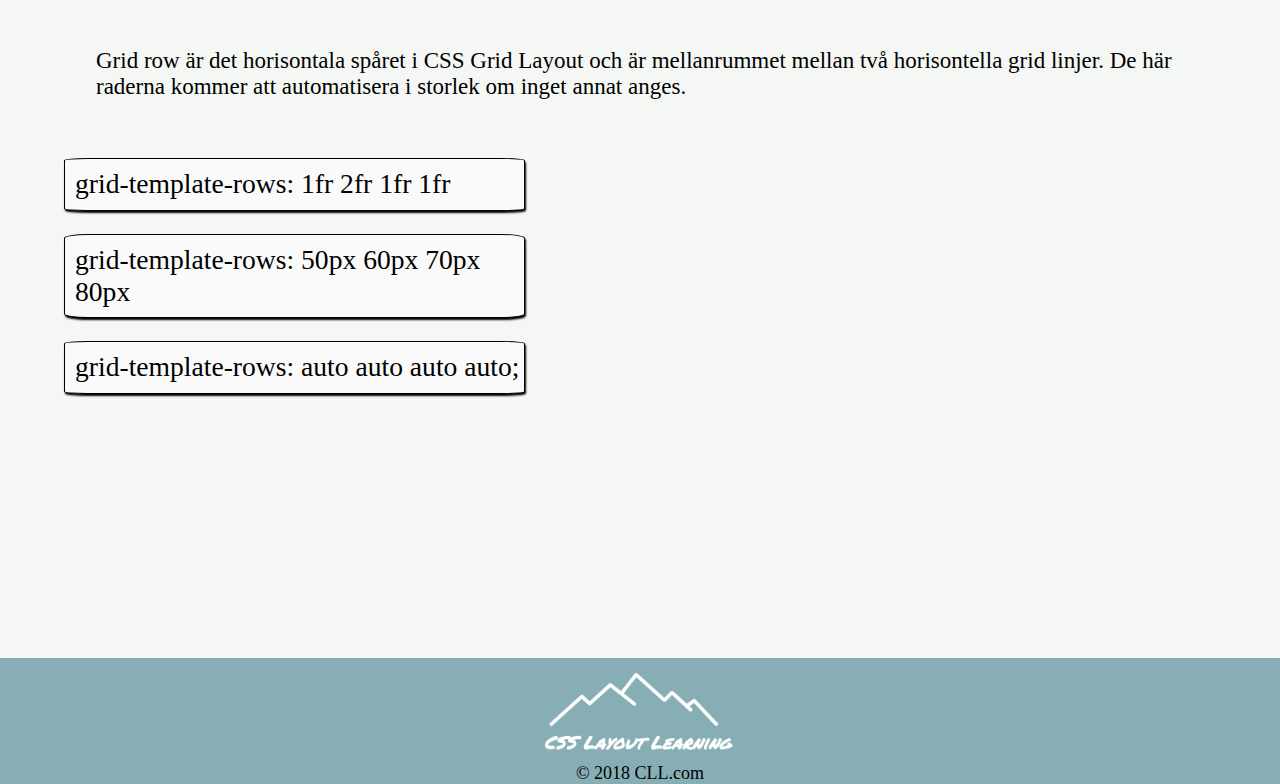
<file: grid.html>
<!DOCTYPE html>
<html lang="sv">
<head>
 <meta charset="UTF-8">
 <meta name="viewport" content="width=device-width, initial-scale=1.0">
 <meta http-equiv="X-UA-Compatible" content="ie=edge">
 <meta name="description" content="CSS Layout Learning täcker det mest grundläggande teknikerna, häftigaste CSS modellerna och enkla exemplen på hur du kan bygga din hemsida! Vi erbjuder dig en enkel väg till dina mål!">
 <title>Grid</title>
 <link rel="stylesheet" href="grid-page.css" />
 <link rel="stylesheet" href="https://use.fontawesome.com/releases/v5.5.0/css/all.css" integrity="sha384-B4dIYHKNBt8Bc12p+WXckhzcICo0wtJAoU8YZTY5qE0Id1GSseTk6S+L3BlXeVIU"
   crossorigin="anonymous">
 <link href="https://fonts.googleapis.com/css?family=Molle:400i" rel="stylesheet">
 <link href="https://fonts.googleapis.com/css?family=Vidaloka" rel="stylesheet">
 <link href="https://fonts.googleapis.com/css?family=Karma" rel="stylesheet">

</head>
<body>
    
    <div class="container">
            <nav class="navigation">
                <label for="toggle" class="navi-label">
                    
                    <span class="icon-toggle"><i class="fas fa-bars"></i></span>
                </label>
                <input type="checkbox" id="toggle" class="nav-checkbox" value=0>
                <div class="nav-menue">
                    
                    <ul> 
                        
                        <li><a href="index.html">Hem</a></li>
                        <li><a href="boxmodellen.html">Boxmodellen</a></li>
                        <li><a href="positionering.html">Positionering</a></li>
                        <li><a href="float.html">Float</a></li>
                        <li><a href="tabell.html">Tabell</a></li>
                        <li class="active"><a href="grid.html">Grid</a></li>
                        <li><a href="flexbox.html">Flexbox</a></li>
                    </ul>
                </div>          
                <div class="toggle-overlay"></div>
        </nav>          
        <section class="info">
            <h1>Grid</h1>
            <h2>Användningsområde</h2>
           
            <p>
                    När man hör grid skall man direkt tänka på en layout med en column uppbyggnad.
                    Grid är väldigt bra att använda pga dess flexibilitet, det går väldigt lätt att positionera element på sidan. 
                        
            </p>
            <br><br>

            <p>
                    Grid används väldigt mycket pga den erbjuder ett väldigt simpelt sätt att skapa en responsiv webbsida. När man jobbar med grid till layouter som skall vara responsiva heter det “Grid View”. Det har oftast 12 kolumner och en bredd som är 100%, den kommer att anpassa sig efter användarens enhet. 
                    <br><br>
                    För att bygga en responsiv webbsida med grid kommer vi behöva se till så alla element på sidan har box-sizing: border-box;
                    
                    För mer information om box-sizing, @box-sizing.
                    
                    När vi jobbar med 12 kolumner kommer vi vilja använda oss procent för hur stor bredd varje kolumn skall ha, då är det bra att vet hur mycket en kolumn har i bredd.
                    
                    Med lite simpel matematik kan vi dividera 100 med tolv: 100/12 = 8.3, dvs 8.3% bredd för varje kolumn.  
                  <br>  Syntax:
                    
            </p>
            
            
            <img style="margin: 0%;" src="img/col.png" alt="En bild på procent sats för grid">
            
            <p>Grid kolumn är det vertikala spåret i en CSS Grid Layout och är mellanrummet mellan grid linjer. De här kolumnerna kommer att bli automatisera i storlek om inget annat anges. Man skriver Grid kolumner genom att skriva grid-template-column. 
                </p>
            
        </section>
    
    <div class="container-demo"  id="alt">
        <div class="clear-left"></div>
        <div class="box">
            
            <div class="exempel-container">
                
                
                <a class="a-demo div-size active-exempel" href="#alt1">grid-template-columns: 1fr 2fr 1fr</a>
                <a class="a-demo  div-size active-exempel" href="#alt2">grid-template-columns: 10% 20% 30%</a>
                <a class="a-demo  div-size active-exempel" href="#alt3">grid-template-columns: auto auto auto;</a>
                
                
            </div>
            <div class="img-div">
                <img id="alt1" class="alt1" src="img/grid-template-columns-1fr.png" alt="En bild på en beskrivning av Grids kolumn size egenskap Fr">
                <img id="alt2" class="alt2" src="img/grid-template-columns-10.png" alt="En bild på en beskrivning av Grids kolumn size med hjälp av procent">
                <img id="alt3" class="alt3" src="img/grid-template-columns-auto.png" alt="En bild på en beskrivning av Grid kolumn size egenskap auto">
            </div>
        </div>
    </div>
    
    <div class="info2">
        
        <p>
            Grid row är det horisontala spåret i CSS Grid Layout och är mellanrummet mellan två horisontella grid linjer. De här raderna kommer att automatisera i storlek om inget annat anges.  
            
        </p>
        
        
        
        
    </div>
    <div class="container-demo"  id="alt-2">
        <div class="box">
            
            <div class="exempel-container">
                
                
                <a class="a-demo div-size active-exempel" href="#alt4">grid-template-rows: 1fr 2fr 1fr 1fr</a>
                <a class="a-demo  div-size active-exempel" href="#alt5">grid-template-rows: 50px 60px 70px 80px</a>
                <a class="a-demo  div-size active-exempel" href="#alt6">grid-template-rows: auto auto auto auto;</a>
                
                
            </div>
            <div class="img-div">
                <img id="alt4" class="alt4" src="img/grid-template-rows-1fr.png" alt="En bild på en beskrivning av Grids row size egenskap Fr">
                <img id="alt5" class="alt5" src="img/grid-template-rows-50px.png" alt="En bild på en beskrivning av Grids row size med hjälp av procent">
                <img id="alt6" class="alt6" src="img/grid-template-rows-auto.png" alt="En bild på en beskrivning av Grid row size egenskap auto">
            </div>
            <div class="clear-fix"></div>
        </div>
    </div>
    


<footer class="footer">
    
    <div class="footer-logo"><img src="./img/logo.png" alt="css layout learning logo">
        <div class="copyright">&copy; 2018 CLL.com</div>
        
    </div>
    


</footer>
</div>
          
</body>
</html>
</file>
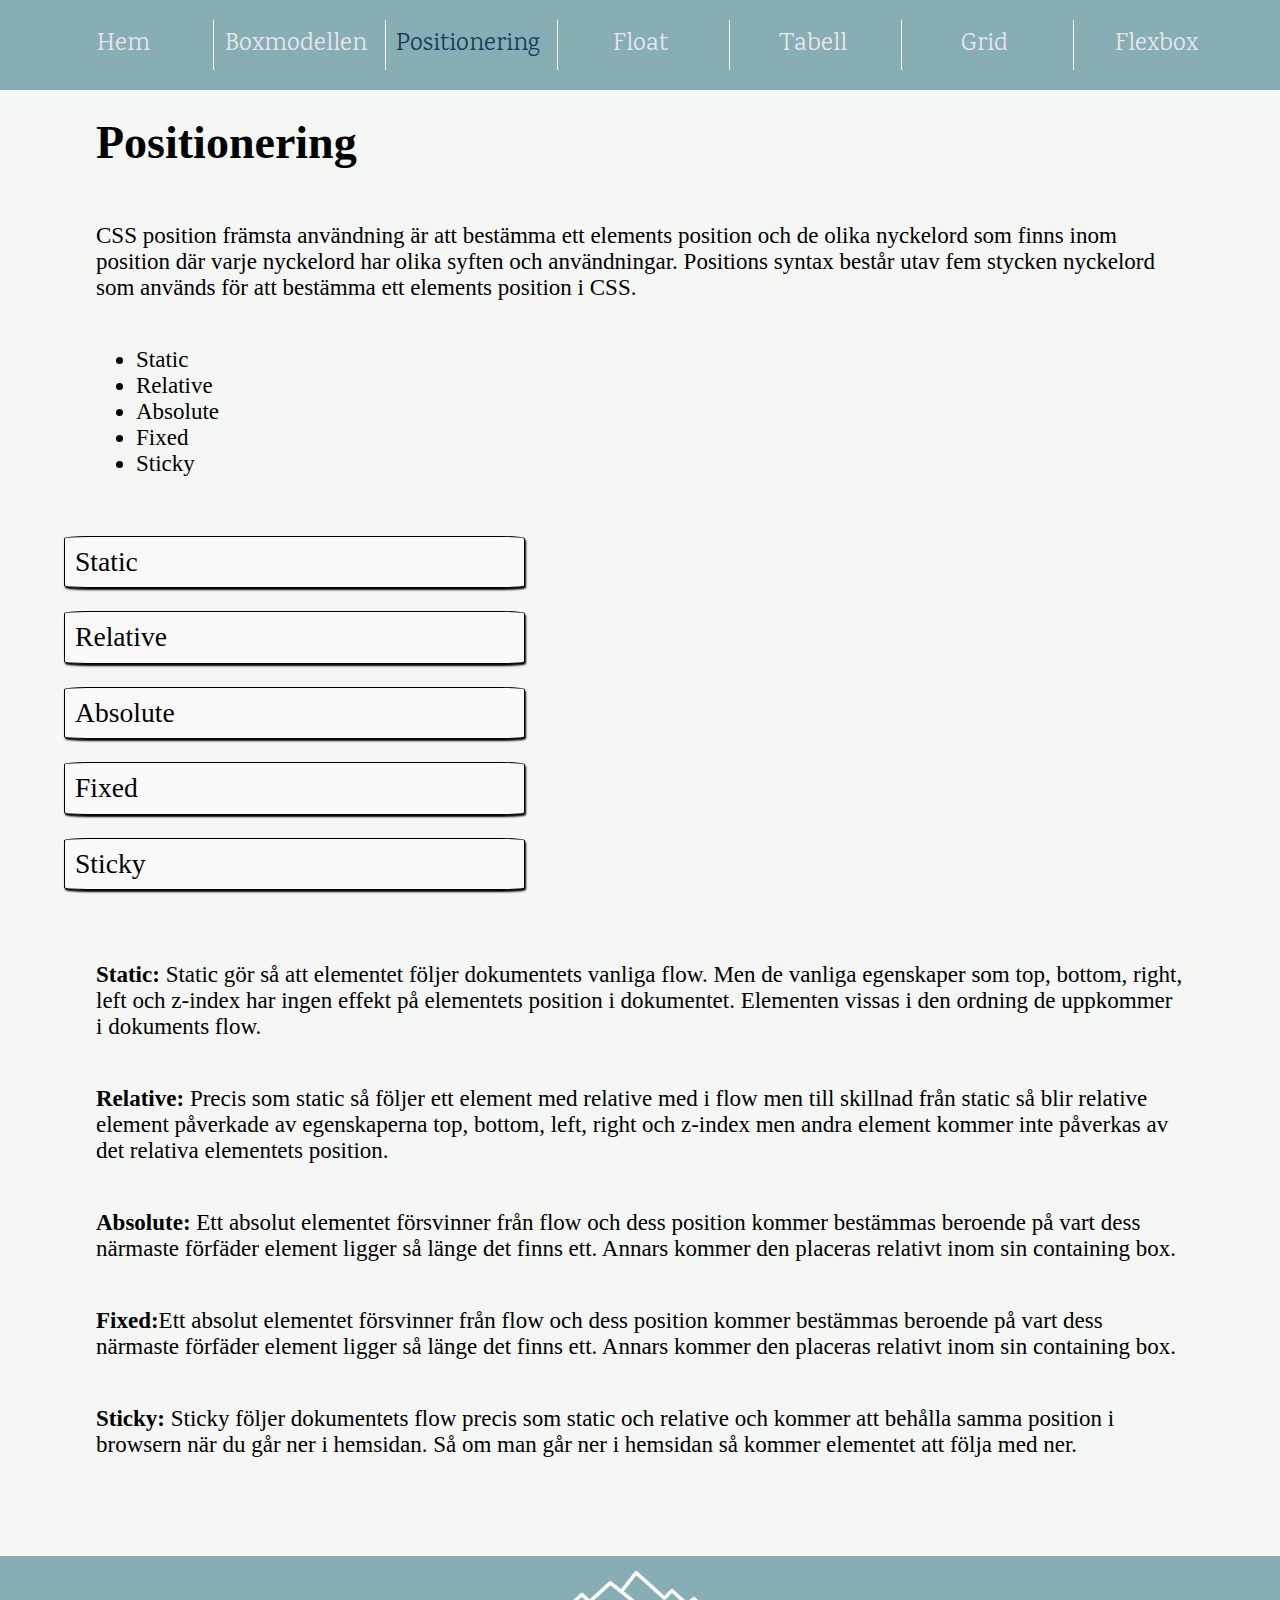
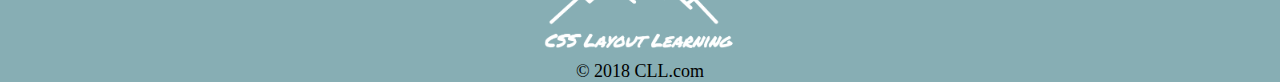
<file: Positionering.html>
<!DOCTYPE html>
<html lang="sv">
  <head>
    <meta charset="UTF-8" />
    <meta name="viewport" content="width=device-width, initial-scale=1.0" />
    <meta http-equiv="X-UA-Compatible" content="ie=edge" />
    <meta name="description" content="CSS Layout Learning täcker det mest grundläggande teknikerna, häftigaste CSS modellerna och enkla exemplen på hur du kan bygga din hemsida! Vi erbjuder dig en enkel väg till dina mål!">
    <title>Positionering</title>
    <link rel="stylesheet" href="posStyle.css" />
    <link rel="stylesheet" href="https://use.fontawesome.com/releases/v5.5.0/css/all.css" integrity="sha384-B4dIYHKNBt8Bc12p+WXckhzcICo0wtJAoU8YZTY5qE0Id1GSseTk6S+L3BlXeVIU" crossorigin="anonymous">
    <link href="https://fonts.googleapis.com/css?family=Molle:400i" rel="stylesheet">
    <link href="https://fonts.googleapis.com/css?family=Vidaloka" rel="stylesheet">
    <link href="https://fonts.googleapis.com/css?family=Karma" rel="stylesheet">
  </head>
  <body>
      <div class="container">
          <nav class="navigation">
             <label for="toggle" class="navi-label">
                    <span class="icon-toggle"><i class="fas fa-bars"></i></span>
                  </label>
                <input type="checkbox" id="toggle" class="nav-checkbox" value=0>
                <div class="nav-menue">
  
                      <ul> 
  
                          <li><a href="index.html">Hem</a></li>
                          <li><a href="boxmodellen.html">Boxmodellen</a></li>
                          <li class="active"><a href="positionering.html">Positionering</a></li>
                          <li><a href="float.html">Float</a></li>
                          <li><a href="tabell.html">Tabell</a></li>
                          <li><a href="grid.html">Grid</a></li>
                          <li><a href="flexbox.html">Flexbox</a></li>
                      </ul>
                  </div>
                      <div class="toggle-overlay"></div>
                  </nav>
        <section class="info">
            <h1>Positionering</h1>
            <p>
                    CSS position främsta användning är att bestämma ett elements position och de olika nyckelord som finns inom position där varje nyckelord har olika syften och användningar. 
                    Positions syntax består utav fem stycken nyckelord som används för att bestämma ett elements position i CSS. 
                    </p>
                    <ul>
                        <li>Static</li>
                        <li>Relative</li>
                        <li>Absolute</li>
                        <li>Fixed</li>
                        <li>Sticky</li>
                    </ul>
                </section>
            
      <div class="container-demo"  id="alt">
        <div class="clear-left"></div>
            
            <div class="exempel-container">
                
                
                <a class="a-demo div-size active-exempel" href="#alt1">Static</a>
                <a class="a-demo div-size active-exempel" href="#alt2">Relative</a>
                <a class="a-demo div-size active-exempel" href="#alt3">Absolute</a>
                <a class="a-demo div-size active-exempel" href="#alt4">Fixed</a>
                <a class="a-demo div-size active-exempel" href="#alt5">Sticky</a>

                
            </div>
            
            <div class="img-div">
                <img id="alt1" class="alt1" src="img/static.png" alt="exempel demo för static">
                <img id="alt2" class="alt2" src="img/relative.png" alt="exempel demo för relative">
                <img id="alt3" class="alt3" src="img/absolute.png" alt="exempel demo för absolute">
                <img id="alt4" class="alt4" src="img/fixed.png" alt="exempel demo för fixed">
                <img id="alt5" class="alt5" src="img/sticky.png" alt="exempel demo för sticky">
            </div>
        </div>
        <div class="clear-fix"></div>
        <div class="info">
            <p><b>Static:</b> Static gör så att elementet följer dokumentets vanliga flow. Men de vanliga egenskaper som top, bottom, right, left och z-index har ingen effekt på elementets position i dokumentet. Elementen vissas i den ordning de uppkommer i dokuments flow.</p>
            <p><b>Relative:</b> Precis som static så följer ett element med relative med i flow men till skillnad från static så blir relative element påverkade av egenskaperna top, bottom, left, right och z-index men andra element kommer inte påverkas av det relativa elementets position.</p>
            <p><b>Absolute: </b>Ett absolut elementet försvinner från flow och dess position kommer bestämmas beroende på vart dess närmaste förfäder element ligger så länge det finns ett. Annars kommer den placeras relativt inom sin containing box.</p>
            <p><b>Fixed:</b>Ett absolut elementet försvinner från flow och dess position kommer bestämmas beroende på vart dess närmaste förfäder element ligger så länge det finns ett. Annars kommer den placeras relativt inom sin containing box.</p>
            <p><b>Sticky: </b>Sticky följer dokumentets flow precis som static och relative och kommer att behålla samma position i browsern när du går ner i hemsidan. Så om man går ner i hemsidan så kommer elementet att följa med ner.
            </p>
        </div>
        
        
        
        
        <div class="footer">
            
            <div class="footer-logo"><img src="./img/logo.png" alt="css layout learning logo">
                <div class="copyright">&copy; 2018 CLL.com</div>
                
            </div>
            
        </div>
        </div>
        
  </body>
</html>
</file>
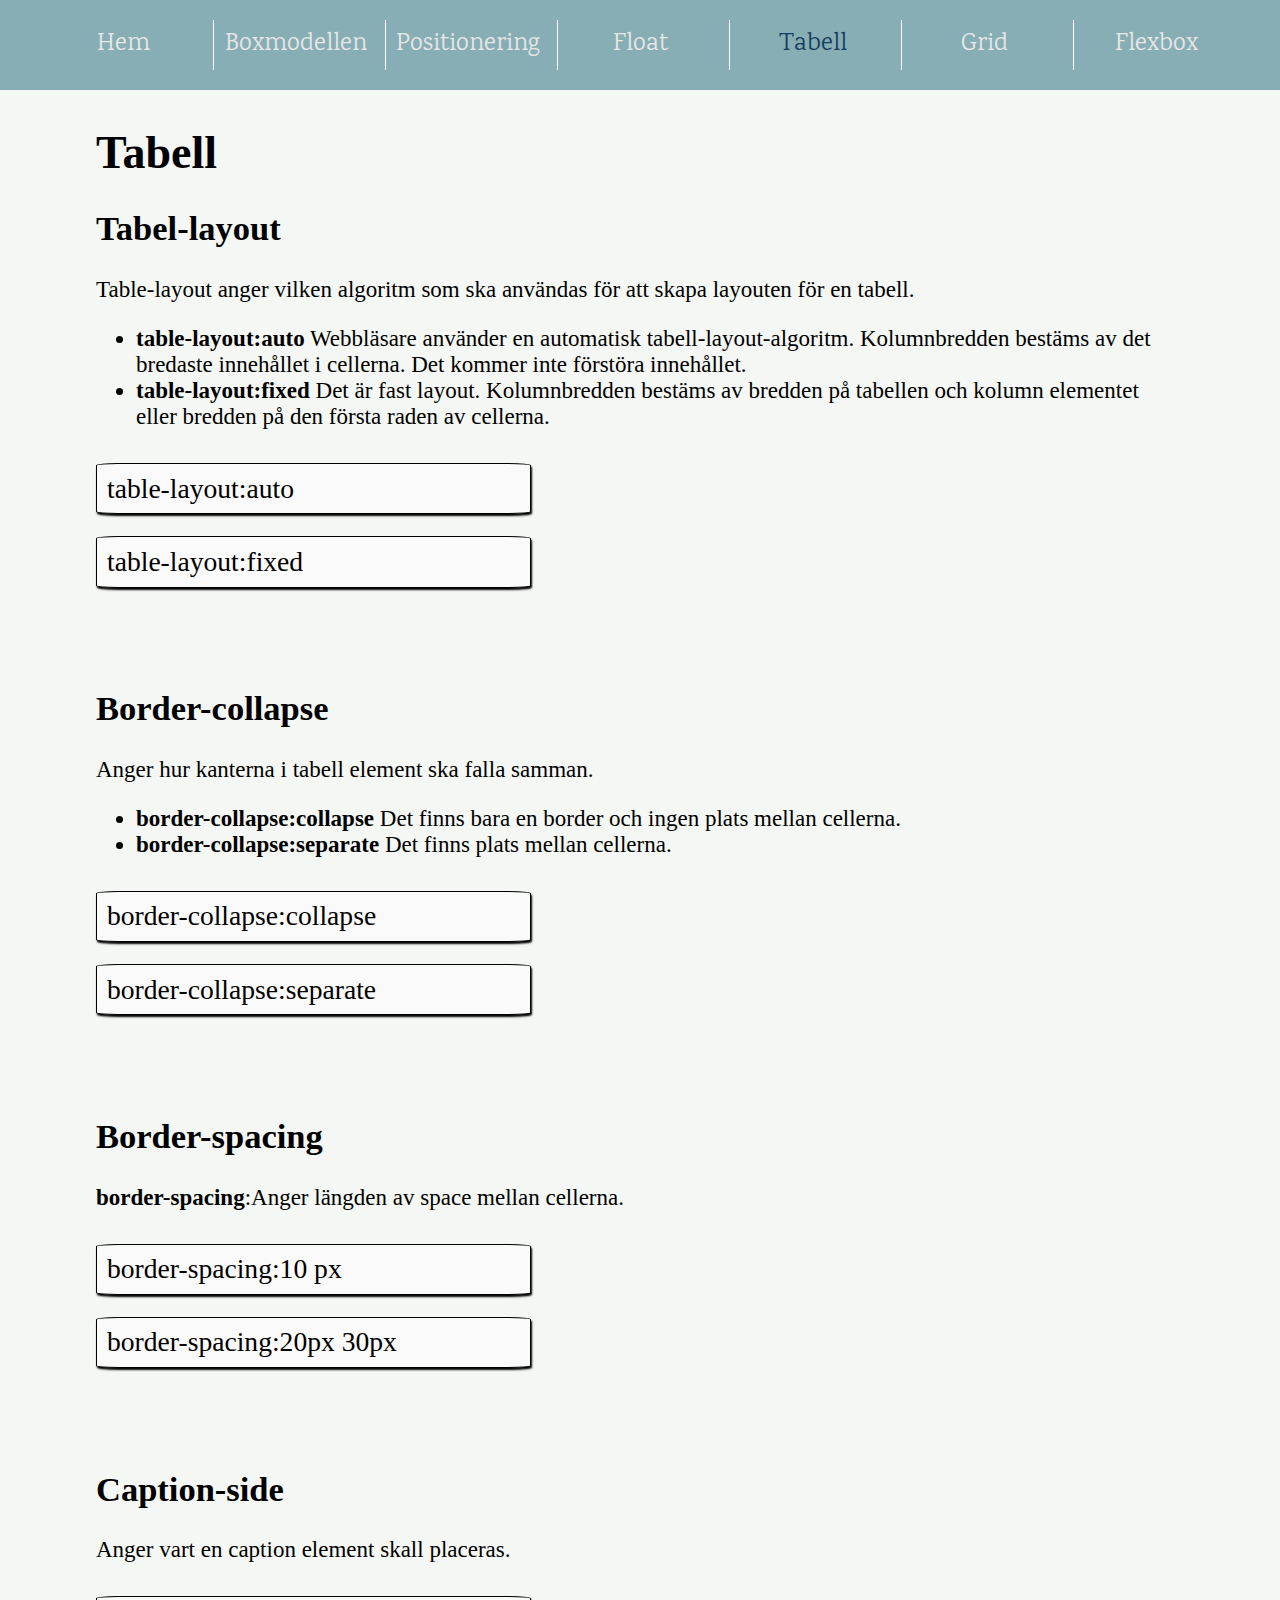
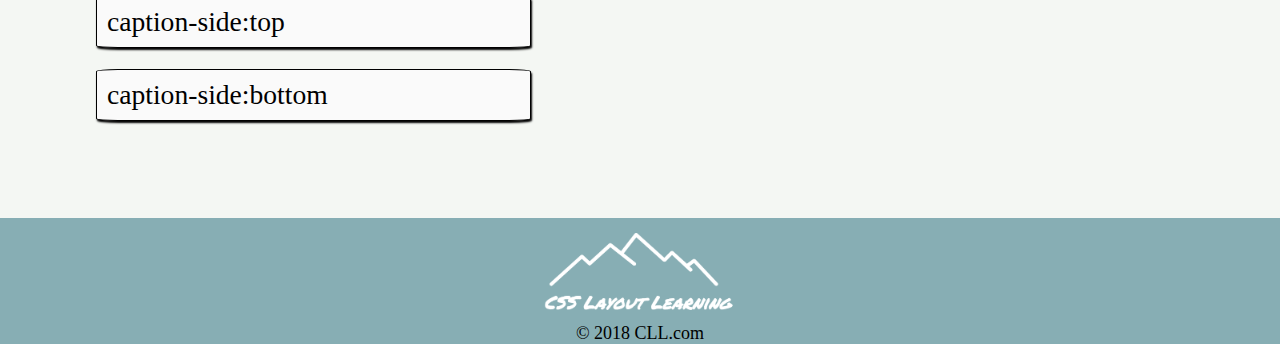
<file: tabell.html>
<!DOCTYPE html>
<html lang="sv">

<head>
    <meta charset="UTF-8" />
    <meta name="viewport" content="width=device-width, initial-scale=1.0" />
    <meta http-equiv="X-UA-Compatible" content="ie=edge" />
    <meta name="description" content="CSS Layout Learning täcker det mest grundläggande teknikerna, häftigaste CSS modellerna och enkla exemplen på hur du kan bygga din hemsida! Vi erbjuder dig en enkel väg till dina mål!">
    <title>Tabell</title>
    <link rel="stylesheet" href="tabell.css" />
    <link rel="stylesheet" href="https://use.fontawesome.com/releases/v5.5.0/css/all.css" integrity="sha384-B4dIYHKNBt8Bc12p+WXckhzcICo0wtJAoU8YZTY5qE0Id1GSseTk6S+L3BlXeVIU"
        crossorigin="anonymous">
    <link href="https://fonts.googleapis.com/css?family=Molle:400i" rel="stylesheet">
    <link href="https://fonts.googleapis.com/css?family=Vidaloka" rel="stylesheet">
    <link href="https://fonts.googleapis.com/css?family=Karma" rel="stylesheet">
</head>

<body>
    <div class="container">
        <nav class="navigation">
            <label for="toggle" class="navi-label">
                <span class="icon-toggle"><i class="fas fa-bars"></i></span>
            </label>
            <input type="checkbox" id="toggle" class="nav-checkbox" value=0>
            <div class="nav-menue">

                <ul>

                    <li><a href="index.html">Hem</a></li>
                    <li><a href="boxmodellen.html">Boxmodellen</a></li>
                    <li><a href="positionering.html">Positionering</a></li>
                    <li><a href="float.html">Float</a></li>
                    <li class="active"><a href="tabell.html">Tabell</a></li>
                    <li><a href="grid.html">Grid</a></li>
                    <li><a href="flexbox.html">Flexbox</a></li>
                </ul>
            </div>
            <div class="toggle-overlay"></div>
        </nav>


            <section class="info">
                <h1>Tabell</h1>
                
                <h2>Tabel-layout</h2>
                <p>
                    Table-layout anger vilken algoritm som ska användas för att skapa layouten för en tabell.
                </p>
                <ul>
                    <li><strong>table-layout:auto</strong> Webbläsare använder en automatisk tabell-layout-algoritm.
                        Kolumnbredden bestäms av det bredaste innehållet i cellerna. Det kommer inte förstöra innehållet.</li>
                        <li><strong>table-layout:fixed</strong> Det är fast layout. Kolumnbredden bestäms av bredden på tabellen
                            och kolumn elementet eller bredden på den första raden av cellerna.</li>
                        </ul>
                        
                        <div class="clear-left"></div>
                        
                        <div class="container-demo" id="section-1">
                            
                            <div class="exempel-container">
                                
                                <a class="a-demo  div-size active-exempel" href="#alt1">table-layout:auto</a>
                                <a class="a-demo div-size active-exempel" href="#alt2">table-layout:fixed</a>
                                
                            </div>
                            
                            
                            <div class="img-div">
                                <img id="alt1" class="alt1" src="./img/tablelayout-auto.png" alt="exempel demo för table-layout:auto;">
                                <img id="alt2" class="alt2" src="img/tablelayout-fixed.png" alt="exempel demo för table-layout:fixed;">
                            </div>
                            <div class="clear-fix"></div>
                        </div> 
                    </section>
                    
                    <section class="info">
                        <h2>Border-collapse</h2>
                        <p>Anger hur kanterna i tabell element ska falla samman.</p>
                        <ul>
                            <li><strong>border-collapse:collapse</strong> Det finns bara en border och ingen plats mellan
                                cellerna.
                            </li>
                            <li><strong>border-collapse:separate</strong> Det finns plats mellan cellerna.</li>
                        </ul>
                        
                        
                        
                        
                        <div class="clear-fix"></div>
                        
                        <div class="container-demo" id="section-2">
                            
                            <div class="exempel-container">
                                
                                
                                <a class="a-demo  div-size active-exempel" href="#alt3">border-collapse:collapse</a>
                                <a class="a-demo div-size active-exempel" href="#alt4">border-collapse:separate</a>
                                
                            </div>
                            
                            <div class="img-div">
                                <img id="alt3" class="alt3" src="img/collapse.png" alt="exempel demo för border-collapse:collapse">
                                <img id="alt4" class="alt4" src="img/separate.png" alt="exempel demo för border-collapse:separate">
                            </div>
                            <div class="clear-fix"></div>
                            
                            
                        </div>
                    </section>
                    
                    <section class="info">
                        <h2>Border-spacing</h2>
                        <p><strong>border-spacing</strong>:Anger längden av space mellan cellerna.</p>
                        
                        
                        
                        <div class="clear-fix"></div>
                        
                        <div class="container-demo" id="section-3">
                            
                            <div class="exempel-container">
                                
                                
                                <a class="a-demo  div-size active-exempel" href="#alt5">border-spacing:10 px</a>
                                <a class="a-demo div-size active-exempel" href="#alt6">border-spacing:20px 30px</a>
                                
                            </div>
                            
                            <div class="img-div">
                                <img id="alt5" class="alt5" src="img/border-spacing10px.png" alt="exempel demo för border-spacing: 10px;">
                                <img id="alt6" class="alt6" src="img/border-spacing20px30px.png" alt="exempel demo för border-spacing: 20px 30px;">
                            </div>
                            <div class="clear-fix"></div>
                            
                            
                        </div>
                    </section>
                    
                    <section class="info">
                        <h2>Caption-side</h2>
                        <p>Anger vart en caption element skall placeras.</p>
                        
                        
                        <div class="container-demo" id="section-4">
                            
                            <div class="exempel-container">
                                
                                
                                <a class="a-demo  div-size active-exempel" href="#alt7">caption-side:top</a>
                                <a class="a-demo div-size active-exempel" href="#alt8">caption-side:bottom</a>
                                
                            </div>
                            
                            <div class="img-div">
                                <img id="alt7" class="alt7" src="img/caption-top.png" alt="exempel demo för caption-side:top">
                                <img id="alt8" class="alt8" src="img/caprion-bottom.png" alt="exempel demo för caption-side:bottom">
                            </div>
                            <div class="clear-fix"></div>
                            
                            
                        </div>
                    </section>
                    <footer class="footer">
                        
                        <div class="footer-logo"><img src="./img/logo.png" alt="css layout learning logo">
                            <div class="copyright">&copy; 2018 CLL.com</div>
                            
                        </div>
                        
                    </footer>
                </div>
                
            </body>
            
            </html>
</file>
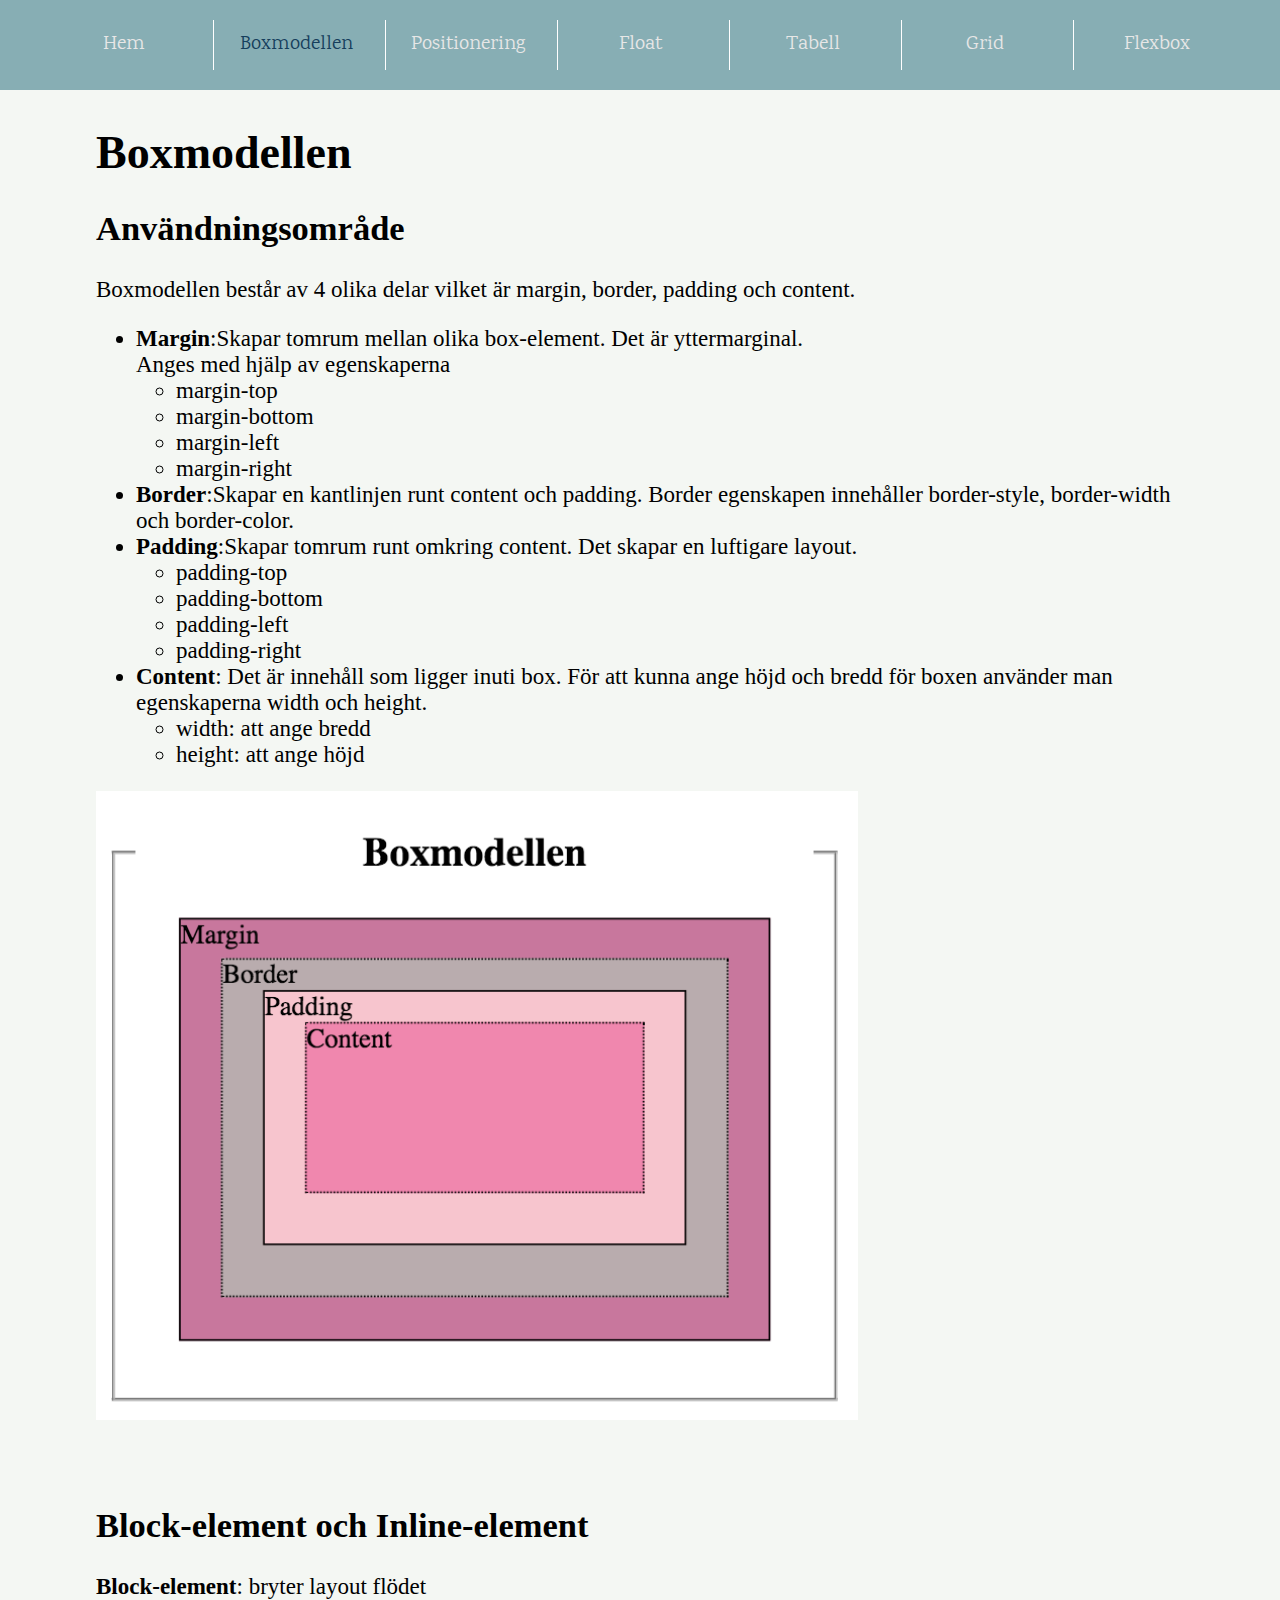
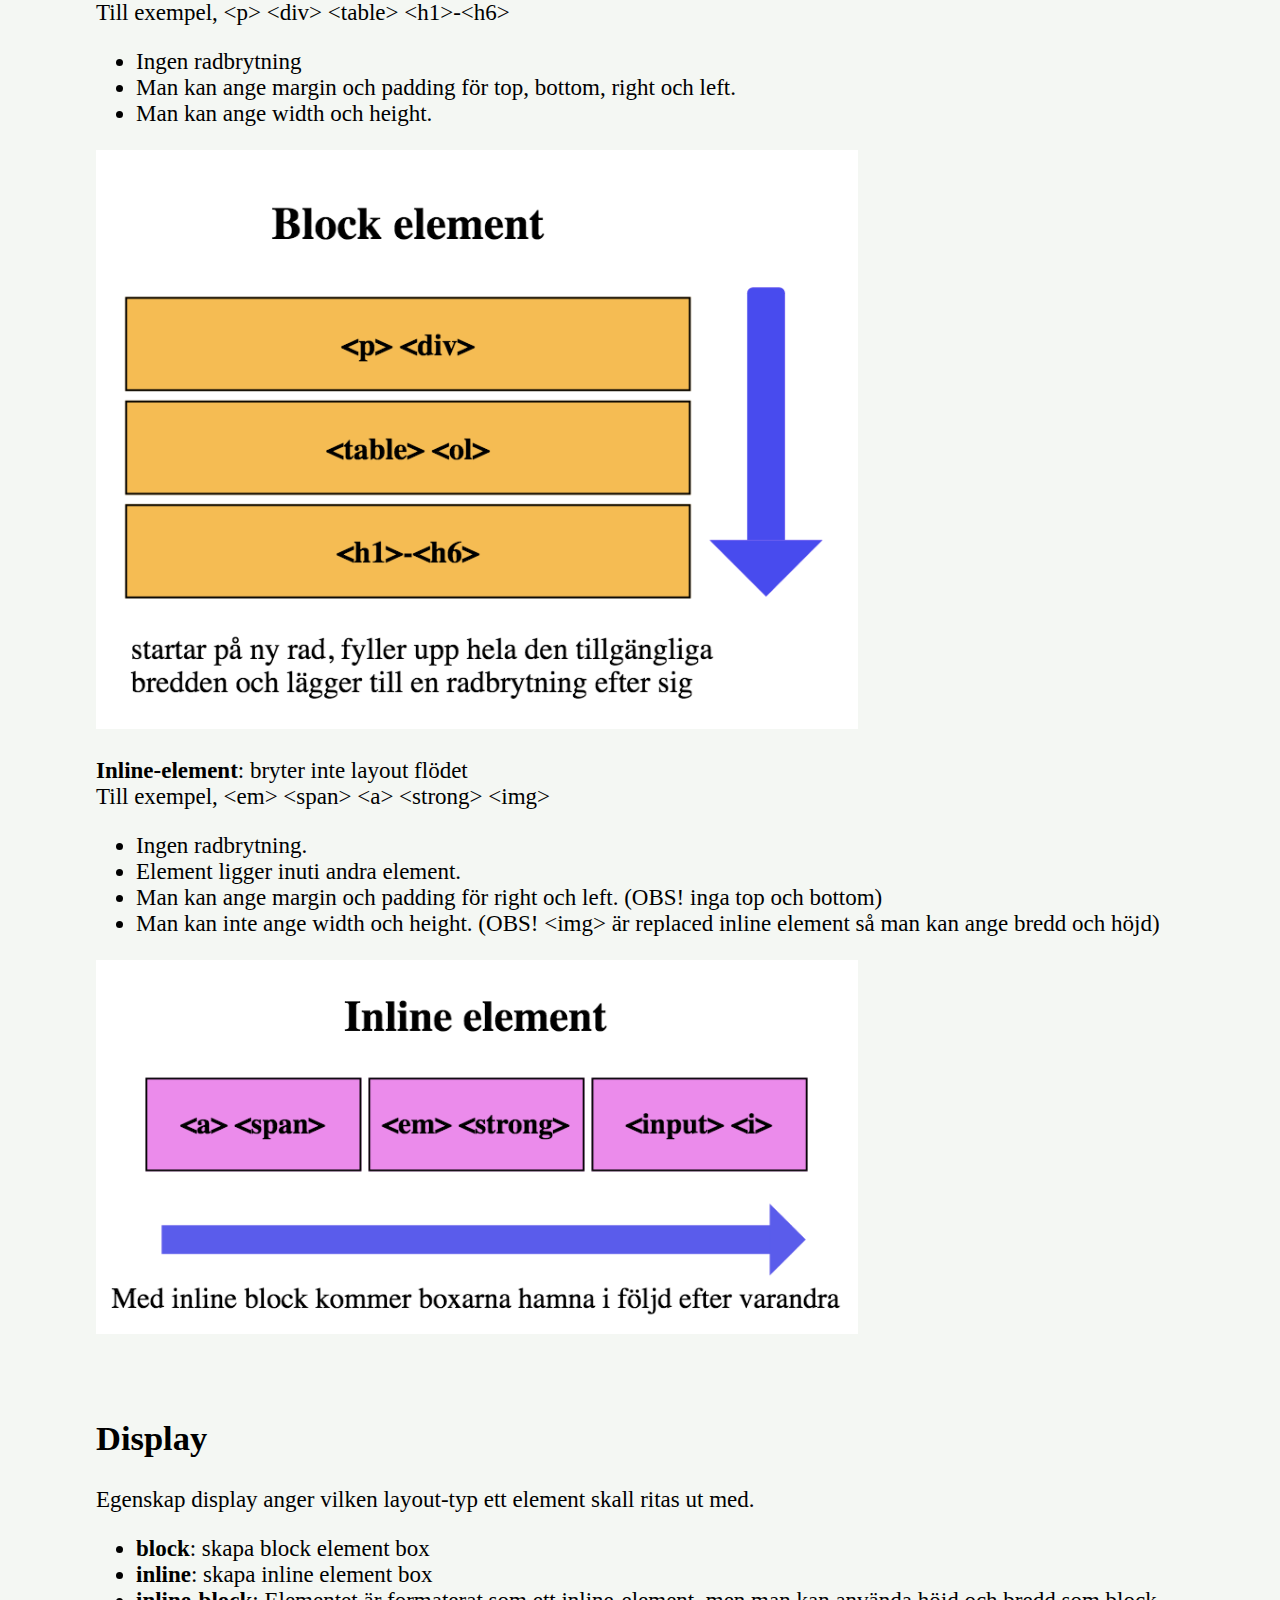
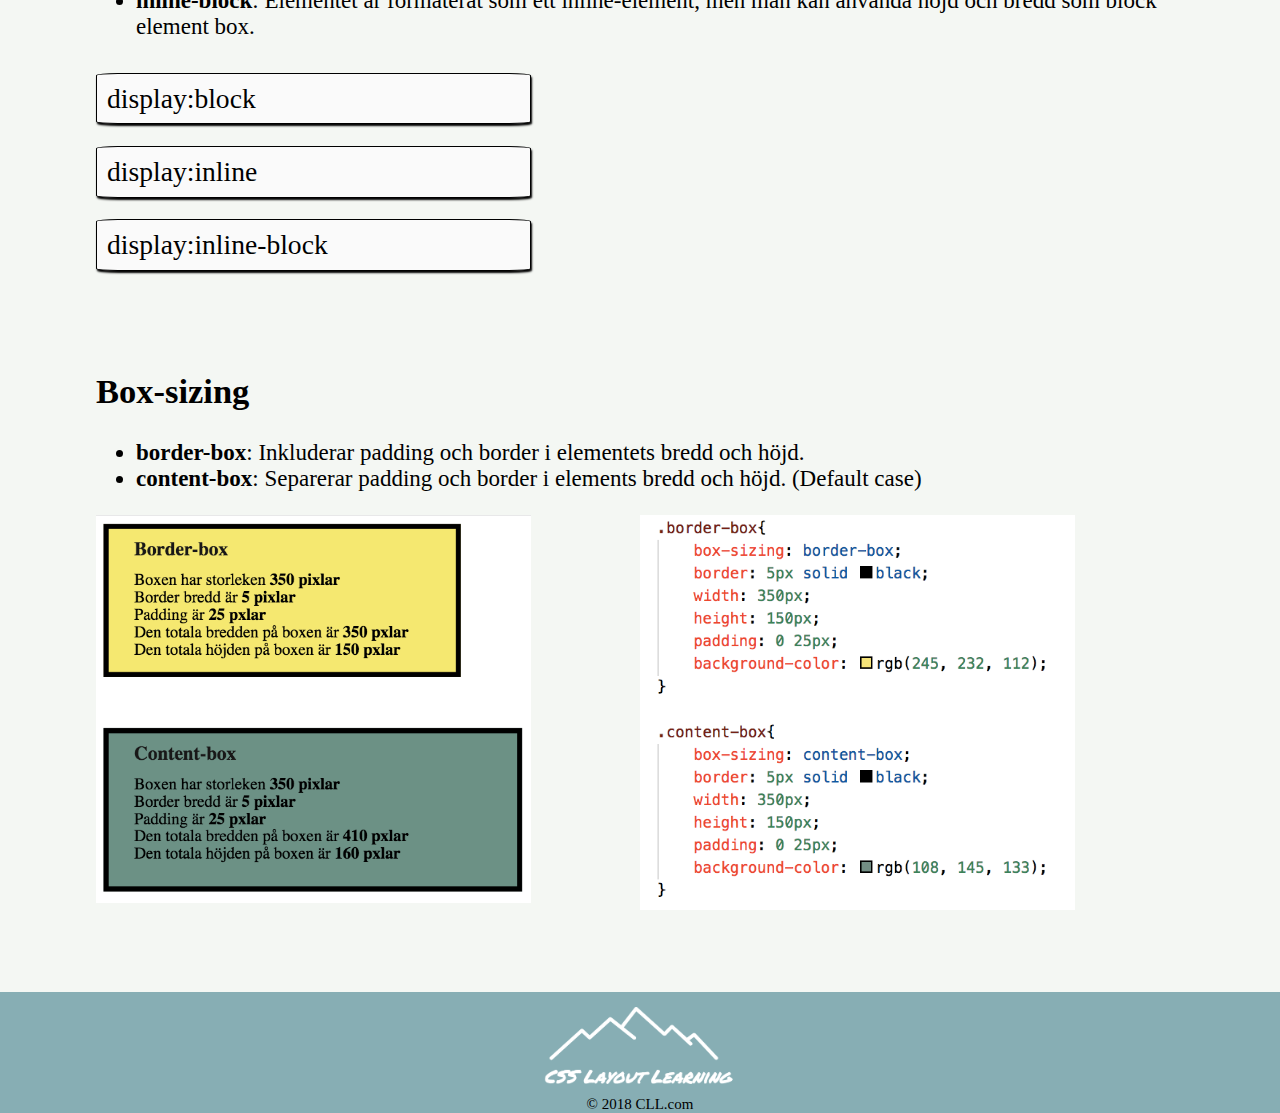
<file: Project/boxmodellen.html>
<!DOCTYPE html>
<html lang="sv">

<head>
    <meta charset="UTF-8" />
    <meta name="viewport" content="width=device-width, initial-scale=1.0" />
    <meta http-equiv="X-UA-Compatible" content="ie=edge" />
    <meta name="description" content="CSS Layout Learning täcker det mest grundläggande teknikerna, häftigaste CSS modellerna och enkla exemplen på hur du kan bygga din hemsida! Vi erbjuder dig en enkel väg till dina mål!">
    <title>Boxmodellen</title>
    <link rel="stylesheet" href="boxmodell.css" />
    <link rel="stylesheet" href="https://use.fontawesome.com/releases/v5.5.0/css/all.css" integrity="sha384-B4dIYHKNBt8Bc12p+WXckhzcICo0wtJAoU8YZTY5qE0Id1GSseTk6S+L3BlXeVIU"
        crossorigin="anonymous">
    <link href="https://fonts.googleapis.com/css?family=Molle:400i" rel="stylesheet">
    <link href="https://fonts.googleapis.com/css?family=Vidaloka" rel="stylesheet">
    <link href="https://fonts.googleapis.com/css?family=Karma" rel="stylesheet">
</head>

<body>
    <div class="container">
        <nav class="navigation">
            <label for="toggle" class="navi-label">
                <span class="icon-toggle"><i class="fas fa-bars"></i></span>
            </label>
            <input type="checkbox" id="toggle" class="nav-checkbox" value=0>
            <div class="nav-menue">

                <ul>

                    <li><a href="index.html">Hem</a></li>
                    <li class="active"><a href="boxmodellen.html">Boxmodellen</a></li>
                    <li><a href="positionering.html">Positionering</a></li>
                    <li><a href="float.html">Float</a></li>
                    <li><a href="tabell.html">Tabell</a></li>
                    <li><a href="grid.html">Grid</a></li>
                    <li><a href="flexbox.html">Flexbox</a></li>
                </ul>
            </div>
            <div class="toggle-overlay"></div>
        </nav>

        <section class="info">
                <h1>Boxmodellen</h1>
                <h2>Användningsområde</h2>
                <p>Boxmodellen består av 4 olika delar vilket är margin, border, padding och content. </p>
        
                <ul>
                    <li><strong>Margin</strong>:Skapar tomrum mellan olika box-element. Det är yttermarginal. <br>
                        Anges med hjälp av egenskaperna
                        <ul>
                            <li>margin-top</li>
                            <li>margin-bottom</li>
                            <li>margin-left</li>
                            <li>margin-right</li>
                        </ul>
                    </li>
        
                    <li><strong>Border</strong>:Skapar en kantlinjen runt content och padding.
                        Border egenskapen innehåller border-style, border-width och border-color.</li>
                        <li><strong>Padding</strong>:Skapar tomrum runt omkring content. Det skapar en luftigare layout.
                        <ul>
                            <li>padding-top</li>
                            <li>padding-bottom</li>
                            <li>padding-left</li>
                            <li>padding-right</li>
                        </ul>
                    </li>
                    <li><strong>Content</strong>: Det är innehåll som ligger inuti box. För att kunna ange höjd och bredd för
                        boxen använder man egenskaperna width och height.
                        <ul>
                            <li>width: att ange bredd</li>
                            <li>height: att ange höjd</li>
                        </ul>
                    </li>
                </ul>
        
                <div><img class="inline-block" src="./img/boxmodell.png" alt="exempel för boxmodellen"></div>
        
        
            </section>
        <section class="info">
            <h2>Block-element och Inline-element</h2>

            <p>
                <strong>Block-element</strong>: bryter layout flödet <br>
                Till exempel, &lt;p&gt; &lt;div&gt; &lt;table&gt; &lt;h1&gt;-&lt;h6&gt;
            </p>

            <ul>
                <li>Ingen radbrytning</li>
                <li>Man kan ange margin och padding för top, bottom, right och left.</li>
                <li>Man kan ange width och height.</li>
            </ul>

            <div><img class="inline-block" src="./img/block.png" alt="exempel för block element"></div>

            <p>
                <strong>Inline-element</strong>: bryter inte layout flödet <br>
                Till exempel, &lt;em&gt; &lt;span&gt; &lt;a&gt; &lt;strong&gt; &lt;img&gt;
            </p>

            <ul>
                <li>Ingen radbrytning.</li>
                <li>Element ligger inuti andra element.</li>
                <li>Man kan ange margin och padding för right och left. (OBS! inga top och bottom)</li>
                <li>Man kan inte ange width och height. (OBS! &lt;img&gt; är replaced inline element så man kan ange
                    bredd
                    och höjd)</li>
            </ul>

            <div><img class="inline-block" src="./img/inline.png" alt="exempel för inline element"></div>


        </section>

           

       
            <div class="clear-fix"></div>

        <section class="info">
            <h2>Display</h2>

            <p>Egenskap display anger vilken layout-typ ett element skall ritas ut med.</p>

            <ul>
                <li><strong>block</strong>: skapa block element box</li>
                <li><strong>inline</strong>: skapa inline element box</li>
                <li><strong>inline-block</strong>: Elementet är formaterat som ett inline-element, men man kan använda
                    höjd och bredd
                    som block element box.</li>
            </ul>


            
            <div class="container-demo" id="alt">
                    
                    <div class="exempel-container">
                        
                        
                        <a class="a-demo  div-size active-exempel" href="#alt1">display:block</a>
                        <a class="a-demo div-size active-exempel" href="#alt2">display:inline</a>
                        <a class="a-demo div-size active-exempel" href="#alt3">display:inline-block</a>
                        
                    </div>
                    
                    <div class="img-div">
                        <img id="alt1" class="alt1" src="img/display-block.png" alt="exempel demo för block">
                        <img id="alt2" class="alt2" src="img/display-inline.png" alt="exempel demo för inline">
                        <img id="alt3" class="alt3" src="img/display-inline-block.png" alt="exempel demo för inline-block">
                    </div>
                    <div class="clear-fix"></div>
                </div>
        </section>
            
  

   

    <section class="info">
        <h2>Box-sizing</h2>

        <ul>
            <li><strong>border-box</strong>: Inkluderar padding och border i elementets bredd och höjd.
            </li>
            <li><strong>content-box</strong>: Separerar padding och border i elements bredd och höjd.
                (Default case)</li>

        </ul>


        <div class="box">

            <div class="left">
                <img class="box-sizing" src="./img/box-sizing.png" alt="exempel för box-sizing">
            </div>
            
            <div class="right">
                <img class="box-sizing" src="./img/kod.png" alt="exempel kod för box-sizing">
            </div>
        </div>
    </section>
           
    <div class="clear-fix"></div>


  
    <footer class="footer">
        
        <div class="footer-logo"><img src="./img/logo.png" alt="css layout learning logo">
            <div class="copyright">&copy; 2018 CLL.com</div>
            
        </div>
        
    </footer>
    </div>
    
</body>

</html>
</file>
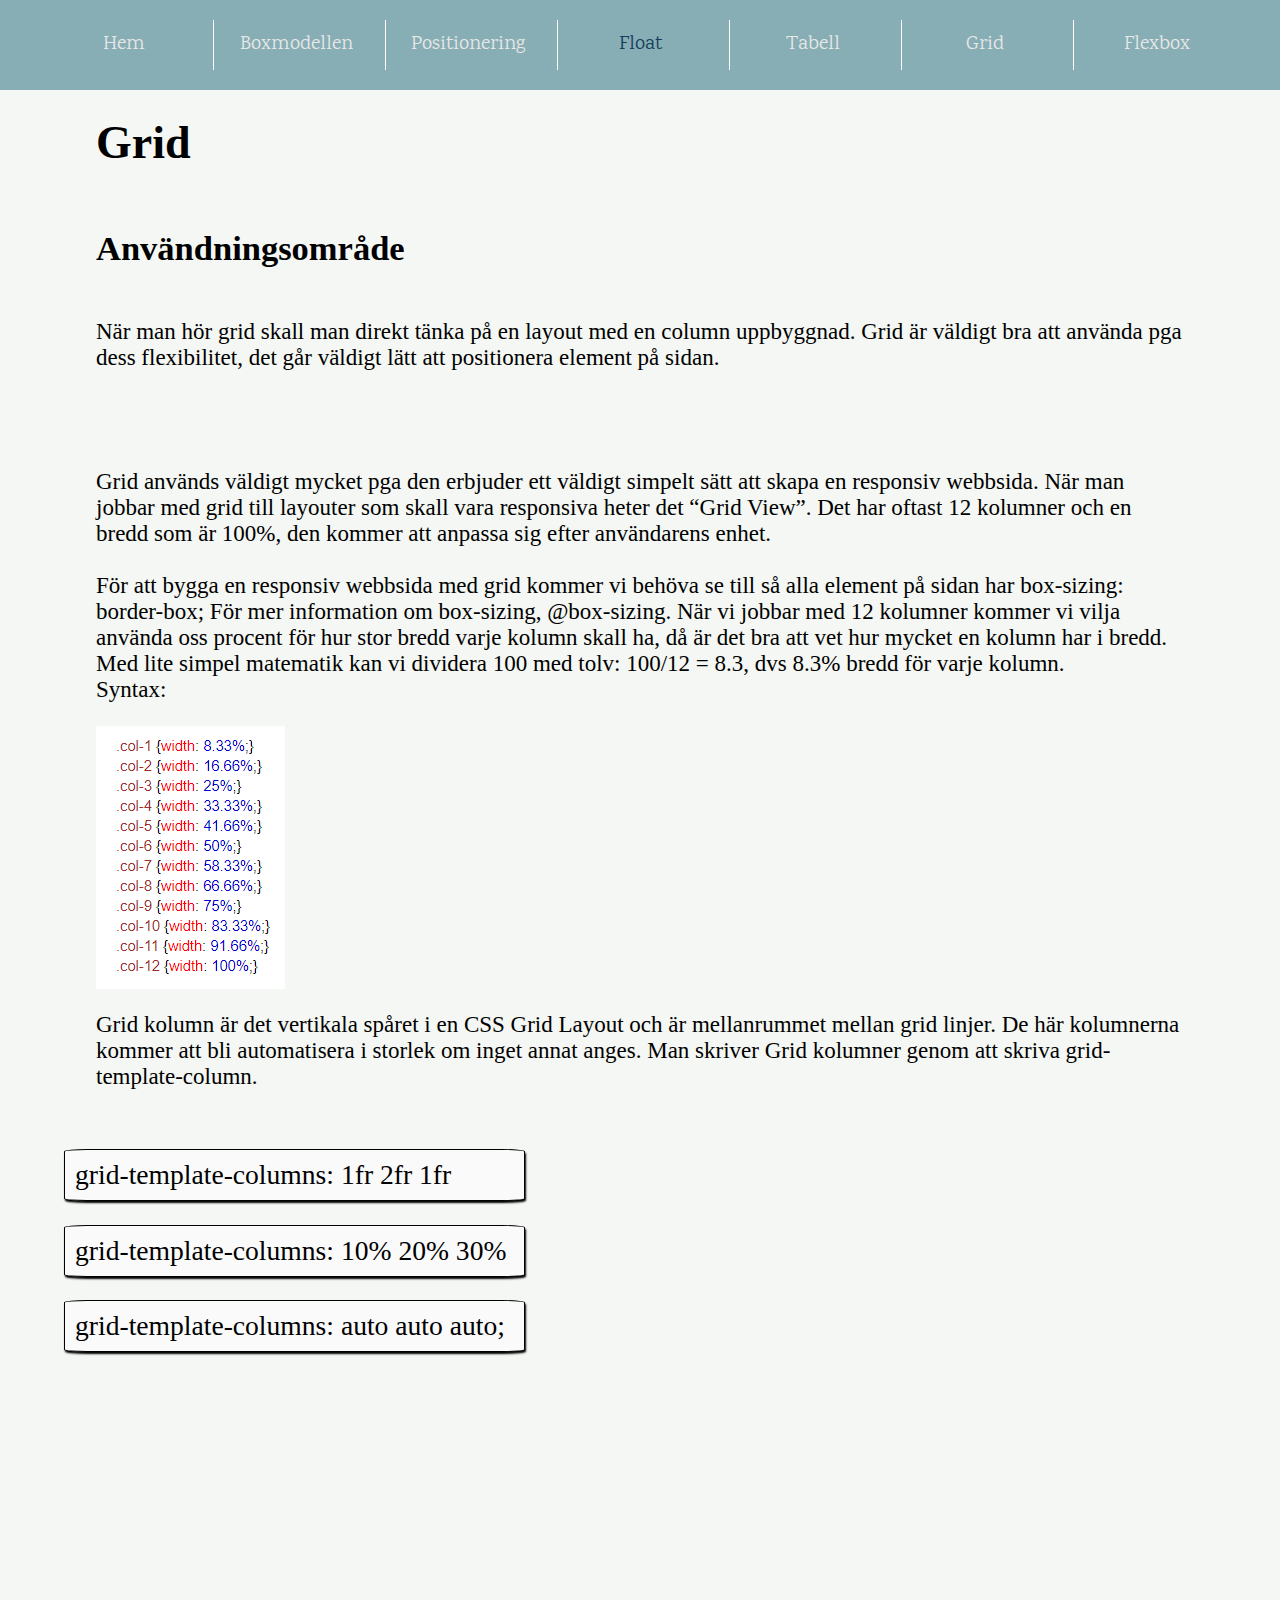
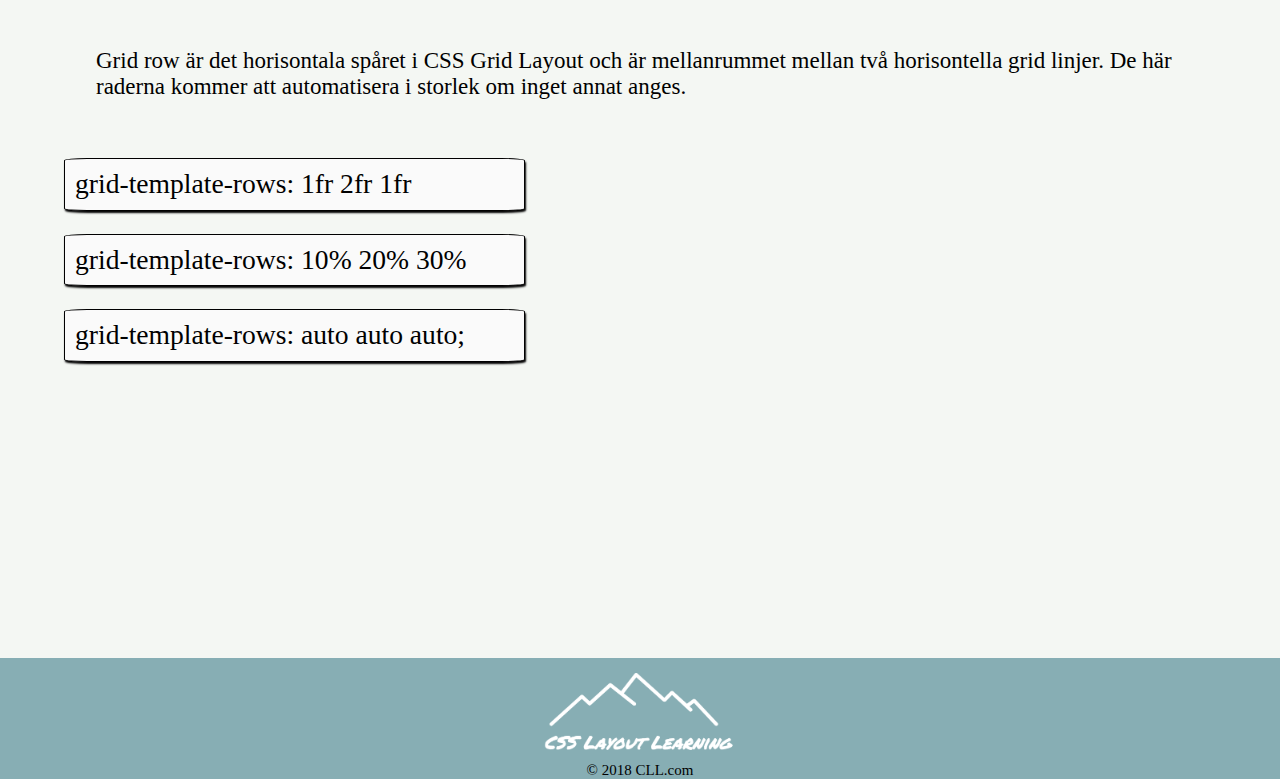
<file: Project/grid.html>
<!DOCTYPE html>
<html lang="en">
<head>
 <meta charset="UTF-8">
 <meta name="viewport" content="width=device-width, initial-scale=1.0">
 <meta http-equiv="X-UA-Compatible" content="ie=edge">
 <meta name="description" content="CSS Layout Learning täcker det mest grundläggande teknikerna, häftigaste CSS modellerna och enkla exemplen på hur du kan bygga din hemsida! Vi erbjuder dig en enkel väg till dina mål!">
 <title>Grid</title>
 <link rel="stylesheet" href="grid-page.css" />
 <link rel="stylesheet" href="https://use.fontawesome.com/releases/v5.5.0/css/all.css" integrity="sha384-B4dIYHKNBt8Bc12p+WXckhzcICo0wtJAoU8YZTY5qE0Id1GSseTk6S+L3BlXeVIU"
   crossorigin="anonymous">
 <link href="https://fonts.googleapis.com/css?family=Molle:400i" rel="stylesheet">
 <link href="https://fonts.googleapis.com/css?family=Vidaloka" rel="stylesheet">
 <link href="https://fonts.googleapis.com/css?family=Karma" rel="stylesheet">

</head>
<body>
    
    <div class="container">
            <div class="navigation">
                <label for="toggle" class="navi-label">
                    
                    <span class="icon-toggle"><i class="fas fa-bars"></i></span>
                </label>
                <input type="checkbox" id="toggle" class="nav-checkbox" value=0>
                <div class="nav-menue">
                    
                    <ul> 
                        
                        <li><a href="index.html">Hem</a></li>
                        <li><a href="boxmodellen.html">Boxmodellen</a></li>
                        <li><a href="positionering.html">Positionering</a></li>
                        <li class="active"><a href="float.html">Float</a></li>
                        <li><a href="tabell.html">Tabell</a></li>
                        <li><a href="grid.html">Grid</a></li>
                        <li><a href="flexbox.html">Flexbox</a></li>
                    </ul>
                </div>          
                <div class="toggle-overlay"></div>
        </div>          
        <div class="info">
            <h1>Grid</h1>
            <h2>Användningsområde</h2>
           
            <p>
                    När man hör grid skall man direkt tänka på en layout med en column uppbyggnad.
                    Grid är väldigt bra att använda pga dess flexibilitet, det går väldigt lätt att positionera element på sidan. 
                        
            </p>
            <br><br>

            <p>
                    Grid används väldigt mycket pga den erbjuder ett väldigt simpelt sätt att skapa en responsiv webbsida. När man jobbar med grid till layouter som skall vara responsiva heter det “Grid View”. Det har oftast 12 kolumner och en bredd som är 100%, den kommer att anpassa sig efter användarens enhet. 
                    <br><br>
                    För att bygga en responsiv webbsida med grid kommer vi behöva se till så alla element på sidan har box-sizing: border-box;
                    
                    För mer information om box-sizing, @box-sizing.
                    
                    När vi jobbar med 12 kolumner kommer vi vilja använda oss procent för hur stor bredd varje kolumn skall ha, då är det bra att vet hur mycket en kolumn har i bredd.
                    
                    Med lite simpel matematik kan vi dividera 100 med tolv: 100/12 = 8.3, dvs 8.3% bredd för varje kolumn.  
                  <br>  Syntax:
                    
            </p>
            
            
            <img style="margin: 0%;" src="img/col.png" alt="En bild på procent sats för grid">
            
            <p>Grid kolumn är det vertikala spåret i en CSS Grid Layout och är mellanrummet mellan grid linjer. De här kolumnerna kommer att bli automatisera i storlek om inget annat anges. Man skriver Grid kolumner genom att skriva grid-template-column. 
                </p>
            
        </div>
    
    <div class="container-demo"  id="alt">
        <div class="clear-left"></div>
        <div class="box">
            
            <div class="exempel-container">
                
                
                <a class="a-demo div-size active-exempel" href="#alt1">grid-template-columns: 1fr 2fr 1fr</a>
                <a class="a-demo  div-size active-exempel" href="#alt2">grid-template-columns: 10% 20% 30%</a>
                <a class="a-demo  div-size active-exempel" href="#alt3">grid-template-columns: auto auto auto;</a>
                
                
            </div>
            <div class="img-div">
                <img id="alt1" class="alt1" src="img/grid-template-columns-1fr.png" alt="En bild på en beskrivning av Grids kolumn size egenskap Fr">
                <img id="alt2" class="alt2" src="img/grid-template-columns-10.png" alt="En bild på en beskrivning av Grids kolumn size med hjälp av procent">
                <img id="alt3" class="alt3" src="img/grid-template-columns-auto.png" alt="En bild på en beskrivning av Grid kolumn size egenskap auto">
            </div>
        </div>
    </div>
    
    <div class="info2">
        
        <p>
            Grid row är det horisontala spåret i CSS Grid Layout och är mellanrummet mellan två horisontella grid linjer. De här raderna kommer att automatisera i storlek om inget annat anges.  
            
        </p>
        
        
        
        
    </div>
    <div class="container-demo"  id="alt">
        <div class="box">
            
            <div class="exempel-container">
                
                
                <a class="a-demo div-size active-exempel" href="#alt4">grid-template-rows: 1fr 2fr 1fr</a>
                <a class="a-demo  div-size active-exempel" href="#alt5">grid-template-rows: 10% 20% 30%</a>
                <a class="a-demo  div-size active-exempel" href="#alt6">grid-template-rows: auto auto auto;</a>
                
                
            </div>
            <div class="img-div">
                <img id="alt4" class="alt4" src="img/grid-template-rows-1fr.png" alt="En bild på en beskrivning av Grids row size egenskap Fr">
                <img id="alt5" class="alt5" src="img/grid-template-rows-auto.png" alt="En bild på en beskrivning av Grids row size med hjälp av procent">
                <img id="alt6" class="alt6" src="img/grid-template-rows-50px.png" alt="En bild på en beskrivning av Grid row size egenskap auto">
            </div>
            <div class="clear-fix"></div>
        </div>
    </div>
    


<div class="footer">
    
    <div class="footer-logo"><img src="./img/logo.png" alt="css layout learning logo">
        <div class="copyright">&copy; 2018 CLL.com</div>
        
    </div>
    


</div>
</div>
</div>          
</body>
</html>
</file>
<file: style.css>
/*General*/


  body{
      width: 100%;
      margin:0 ;
      padding: 0;
      background-color: #CDD4CA;
      
  }


/*Mobile*/

/*Hamburgare*/

.navigation{
    width: 100%;
    background-color: rgb(135, 174, 180);
    text-align: right;
    height: 70px;
    position: fixed;
    z-index: 12;
    
}


.fa-bars{
    padding-top: 15px;
    padding-right: 25px;
    font-size: 35px;
    color: white;
    position: relative;
    z-index: 11;
}



.nav-menue ul{
    display: none;
}

.nav-menue li{
    list-style: none;
    
}
.nav-menue ul a{
    width: 100%;
    text-decoration: none;
    color: rgb(231, 231, 231);
    font-size: 20px;
    font-family: 'Karma', serif;
    line-height: 40px;
    position: relative;
    z-index: 11;
    right: 10%;

}


.nav-checkbox{
    display: none; 
}


.nav-checkbox:checked + .nav-menue ul{
    display: block;
}

.nav-checkbox:checked + .nav-menue + .toggle-overlay{
    position: fixed;
    top: 0;
    bottom: 0;
    left: 0;
    right: 0;
    background-color: rgb(135, 174, 180);
    z-index: 10;
    height: 460px;
}




/**/


.container{
    width: 100%;
    margin-right: auto;
    margin-left: auto;
}


.header{
   width: 100%; 
   position: relative;
}
.header img{
    width: 100%;
    margin-top:70px;
}

.header h1{
    display: inline-block;
    width: 100%;
    position: absolute;
    font-family: 'Molle', cursive;
    text-align: center;
    font-size: 35px;
    color:rgba(255, 255, 255, 0.699);
    top: 35%;
}


.text p{
    width: 90%;
    padding: 5%;
    text-align: left;
    margin: 0 auto;
    font-size: 17px;

}

.main{
    text-align: center;
    margin: 10px auto;
}
    
    
.float-right, .float-left{
    width: 50%;
    position: relative;
    padding-top: 25px;
    
} 


.float-left{
     float: left;
}

.float-right{
     float: right;
}

.mini-pic{
    width: 96%;
    margin: 2px;
    border-radius: 7%/13%;
}

.text-pic{
    width: 96%;
    position: absolute;
    text-decoration: none;
    color:rgb(250, 250, 250);
    font-family: 'Karma', serif;
    font-size: 22px;
    top: 30%;
    text-align: center;
}


.footer-logo{
    margin-top: 37px;
    text-align: center;
    background-color: rgb(135, 174, 180);
    padding-top: 20px;
    font-size: 10px;
}

.footer-logo img{
    width: 15%;
}




.clear-fix{
    clear: both;
}

/* @supports*/ 
 @supports(display:grid){
      *{
          box-sizing: border-box;
      }
      .main, .navigation, .header, .text, .footer{
          width: inherit;
      } 


      .container{
          display: grid;
          grid-template-columns: 50% 50%;
          grid-template-rows: auto auto auto 0.5fr 0.5fr 0.5fr auto;  
         
      }
    

      .navigation{
        grid-column: 1 /2;
        grid-row: 1;
    }

    .header{
        grid-column: 1 /3;
        grid-row: 2;
    }

    .text{
        grid-column: 1/3;
        grid-row: 3;
    }

    .grid1{
        grid-column: 1 / 2;
        grid-row: 4;
      }
      
      .grid2{
        grid-column: 2 / 3;
        grid-row: 4;
    }

    .grid3{
        grid-column: 1 / 2;
        grid-row: 5;
    }
    .grid4{
        grid-column: 2 / 3;
        grid-row: 5;
    }
    .grid5{
        grid-column: 1 / 2;
        grid-row: 6;
    }
    .grid6{
        grid-column: 2 / 3;
        grid-row: 6;
    }
    
      .footer{
          grid-column: 1/3;
          grid-row: 7;
      }

 }

 /*Flexbox version*/
 /* @supports(display: flex){
   

    .main, .navigation, .header, .text, .footer{
        width: inherit;
    } 


    .flex-box{
        display: flex;
        flex-direction: row;
        flex-wrap: wrap;
        justify-content: center;
       
       }

        
        .main{
         margin: 3px;
         width: 46%;
     }


 } */




 /*media 576px*/

@media(min-width: 576px){
.nav-menue ul a{
        line-height: 45px;
}

.header h1{
    font-size: 50px;
}

.text p{
    font-size: 20px;
}

.text-pic{
    font-size: 30px;
}


}



/*media 768px*/
@media(min-width: 768px){
    .nav-menue ul a{
        line-height: 50px;
}

.nav-menue ul a{
    font-size: 25px;
}


    .header h1{
        font-size: 60px;
    }  


    .text p{
        font-size: 23px;
    }

    .text-pic{
        font-size: 40px;
    }
    
    .footer-logo{
        font-size: 13px;
    }


    
}

/*media 992px*/
@media(min-width: 992px){
  

   .nav-menue ul,
   .nav-menue li,
   .nav-menue a{
       display: block;
   }

   .navigation{
       text-align: center;
   }


   .icon-toggle{
       display: none;
   }

    .nav-menue ul{
        position: fixed;
         top: 0;
        left: 0;
        width: 100%;
        padding: 20px 0;
        background: rgb(135, 174, 180);
         margin: auto;
        z-index: 2; 

    }


    .nav-menue ul li {
        display: inline-block;
        width: 13.8%;
        text-align: center;

    }

    .nav-menue li+li {
        border-left: 1px solid rgb(255, 255, 255);
    }

    .nav-menue ul a{
        text-decoration: none;
        color: rgb(231, 231, 231);
        font-size: 21px;
        font-family: 'Karma', serif;
        position: static;
    }

    .nav-menue li.active a{
        color: #153E5C;
        
    }

    .nav-menue a:hover{
        color: #FDB2A4;
        border-bottom: 2px solid #FDB2A4;
    }

    .header h1{
        font-size: 85px;
    }

    .text p{
        font-size: 25px;
    }

    
    .float-right, .float-left{
        width: 33.3%;
        position: relative;
        padding-top: 25px;
        
    } 
    
    
    .float-right{
         float: left;
    }
    
    
    .mini-pic{
        width: 96%;
        margin: 2px;
        border-radius: 7%/13%;
    }
    
    .text-pic{
        font-size: 35px;
    }

    .text-pic:hover{
        color: rgb(255, 206, 149);
        color: rgb(252, 191, 191);
    }

    .footer-logo {
        font-size: 15px;
    }

    /*FlexBox version*/
    /* @supports(display: flex){
   
        .main, .navigation, .header, .text, .footer{
            width: inherit;
        } 

        
        .flex-box{
            display: flex;
            flex-direction: row;
            flex-wrap: wrap;
            justify-content: center;
           
           }
     
            .main{
             margin: 5px;
             width: 32%;
         } */
    

    /* @supports*/ 
  @supports(display:grid){
    *{
        box-sizing: border-box;
    }
    .main, .navigation, .header, .text, .footer{
        width: inherit;
    } 




    .container{
        display: grid;
        grid-template-columns: auto auto auto;
        grid-template-rows: auto auto auto 0.5fr 0.5fr auto;  
       
    }


    .navigation{
      grid-column: 1 / 4;
      grid-row: 1;
  }

  .header{
      grid-column: 1 /4;
      grid-row: 2;
  }

  .text{
      grid-column: 1/4;
      grid-row: 3;
  }

  .grid1{
      grid-column: 1 / 2;
      grid-row: 4;
    }
    
  .grid2{
      grid-column: 2 / 3;
      grid-row: 4;
  }

  .grid3{
      grid-column: 3 / 4;
      grid-row: 4;
  }
  .grid4{
      grid-column: 1 / 2;
      grid-row: 5;
  }
  .grid5{
      grid-column: 2 / 3;
      grid-row: 5;
  }
  .grid6{
      grid-column: 3 / 4;
      grid-row: 5;
  }
  
  .footer{
        grid-column: 1/4;
        grid-row: 6;
 }







}



}
@media(min-width: 1200px){
    .nav-menue ul a{
        font-size: 25px;
    }

    .text p {
        font-size: 30px;
    }

    .text-pic {
        font-size: 45px;
    }

    .footer-logo {
        font-size: 18px;
    }


}
</file>
<file: boxmodell.css>
body{
  width: 100%;
  margin:0;
  padding: 0;
  background-color: rgb(244, 247, 243);
}

/*Humburgare*/
.navigation{
  width: 100%;
  background-color: rgb(135, 174, 180);
  text-align: right;
  height: 70px;
  position: fixed;
}


.fa-bars{
  padding-top: 15px;
  padding-right: 25px;
  font-size: 35px;
  color: white;
  position: relative;
  z-index: 11;
}



.nav-menue ul{
  padding: 0;
  display: none;
}

.nav-menue li{
  list-style: none;
  padding: 0;

}
.nav-menue ul a{
  width: 100%;
  text-decoration: none;
  color: rgb(231, 231, 231);
  font-size: 20px;
  font-family: 'Karma', serif;
  line-height: 40px;
  position: relative;
  z-index: 11;
  text-align: center;
  right: 10%;

}


.nav-checkbox{
  display: none; 
}


.nav-checkbox:checked + .nav-menue ul{
  display: block;
}

.nav-checkbox:checked + .nav-menue + .toggle-overlay{
  position: fixed;
  top: 0;
  bottom: 0;
  left: 0;
  right: 0;
  background-color: rgb(135, 174, 180);
  height: 460px;
}

/**/

.container{
  width: 100%;
  margin-right: auto;
  margin-left: auto;
}

.info h1{
  margin-top: 100px;
}


.container-demo{
  width: 100%;
  text-align: center;
  background-color: rgb(244, 247, 243);
  padding-top:10px;
  min-height: calc(40vh - 260px);
}
              
.div-size{
  display: block;
  background-color: rgb(250, 250, 250);
  box-shadow: 1px 2px 2px black;
  padding: 2% 0% 2% 0%;
  border: 1px solid #000;
  margin: auto;
  margin-bottom: 5%; 
}
.info{
  padding: 2% 0;
  text-align: left;
  width: 85%;
  margin: auto;
}

img{
  height: auto;
  width: 100%;
  margin: auto;
}

.inline-block, .box-sizing{
  width: 100%;
}


.a-demo{
  text-decoration: none;
  color: black;
  border-radius: 5%;
  font-size: 1.0em;
  text-align: left;
  padding-left: 10px;
  
}

div#alt img{display:none;}

div#alt img.alt1:target {display:block;}
div#alt img.alt2:target {display:block;}
div#alt img.alt3:target {display:block;}




.footer-logo{
  text-align: center;
  background-color: rgb(135, 174, 180);
  font-size: 10px;
}

.footer-logo img{
  width: 15%;
}
.footer{
  bottom: 0;
  width: 100%;
  height: 50px;
  margin-top: 50px;
}

.clear-fix{
  clear: both;
}
.clear-left{
  clear: left;
}
.footer-logo > img{
  padding-top: 15px;
}

.active-exempel:active:hover{
  background-color: #FDB2A4;
}

.exempel-container{
  display: block;
}

 /*media 576px*/

 @media(min-width: 576px){

  body{
    font-size: 20px;
  }
  .nav-menue ul a{
          line-height: 45px;
  }

  
  
  
  
  }
  


/*media 767px*/
@media (min-width: 767px) {

  .nav-menue ul a{
    line-height: 50px;
}

.nav-menue ul a{
font-size: 25px;
}

.a-demo:hover{
  background-color: #FDB2A4;

}


  .a-demo{
    font-size: 1.2em;
  }

  .container-demo{
    margin: 0;
  }
  .img-div{
    width: 100%;
    margin: auto;
  
  }
  .exempel-container{

    width: 100%;
    margin: 0;
    height: auto;
    
  }
  
  .div-size{
    display: block;
    width: 100%;
  }

  .footer-logo{
    font-size: 13px;
}

 

}
@media(min-width: 992px){
  
   body{
     font-size: 23px;
   }

  .nav-menue ul,
  .nav-menue li,
  .nav-menue a{
      display: block;
  }

  .navigation{
      text-align: center;
  }


  .icon-toggle{
      display: none;
  }



   .nav-menue ul{
       position: fixed;
        top: 0;
       left: 0;
       width: 100%;
       padding: 20px 0;
       background: rgb(135, 174, 180);
        margin: auto;
       z-index: 2; 

   }


   .nav-menue li {
       display: inline-block;
       width: 13%;
       text-align: center;

   }

   .nav-menue li+li {
       border-left: 1px solid rgb(255, 255, 255);
   }

   .nav-menue ul a{
       text-decoration: none;
       color: rgb(231, 231, 231);
       font-size: 20px;
       font-family: 'Karma', serif;
       position: static;
   }

   .nav-menue li.active a{
       color: #153E5C;

   }

   .nav-menue a:hover {
       color: #FDB2A4;
       border-bottom: 2px solid #FDB2A4;
      }
     
      
  .inline-block{
    width: 70%;
  }


   .container-demo{
     width: 100%;
   }

  
  .exempel-container{
    float: left;
    width: 40%;
  }
  .img-div{
    float: right;
    width: 60%;
  } 
  
  .img-div img{
    width: 90%;
  }

  .box-sizing{
    width: 80%;
    display: inline-block;
  }

  .left{
    width: 50%;
    float: left;
  }

  .right{
    width: 50%;
    float: right;
  }

  .footer-logo {
    font-size: 15px;
}

  @supports(display:flex){
    *{
        box-sizing: border-box;
    }
    
    .container-demo, .box{
      display: flex;
    }


  




  }

  }
@media(min-width: 1200px){
    .nav-menue ul a{
        font-size: 25px;
    }


    .footer-logo {
        font-size: 18px;
    }


}
</file>
<file: flexboxStyle.css>
body{
  width: 100%;
  margin:0;
  padding: 0;
  background-color: rgb(244, 247, 243);
}

/*Humburgare*/
.navigation{
  width: 100%;
  background-color: rgb(135, 174, 180);
  text-align: right;
  height: 70px;
  position: fixed;
}


.fa-bars{
  padding-top: 15px;
  padding-right: 25px;
  font-size: 35px;
  color: white;
  position: relative;
  z-index: 11;
}



.nav-menue ul{
  padding: 0;
  display: none;
}

.nav-menue li{
  list-style: none;
  padding: 0;

}
.nav-menue ul a{
  width: 100%;
  text-decoration: none;
  color: rgb(231, 231, 231);
  font-size: 20px;
  font-family: 'Karma', serif;
  line-height: 40px;
  position: relative;
  z-index: 11;
  text-align: center;
  right: 10%;

}



.nav-checkbox{
  display: none; 
}


.nav-checkbox:checked + .nav-menue ul{
  display: block;
}

.nav-checkbox:checked + .nav-menue + .toggle-overlay{
  position: fixed;
  top: 0;
  bottom: 0;
  left: 0;
  right: 0;
  background-color: rgb(135, 174, 180);
  z-index: 10;
  height: 460px;
}

/**/

.container{
  width: 100%;
  margin-right: auto;
  margin-left: auto;
}

.info h1, h3{
    padding-top: 60px;

}
.container-demo{
  margin: 0 auto;
  width: 85%;
  background-color: rgb(244, 247, 243);
  padding-top:10px;
  min-height: calc(50vh - 260px);
}
.container-demo ul, p{
  text-align: left;
}

.exempel-container{
  width: 100%;
  margin: 0;
}
              
.div-size{
  display: block;
  background-color: rgb(250, 250, 250);
  box-shadow: 1px 2px 2px black;
  padding: 2% 0% 2% 0%;
  border: 1px solid #000;
  margin: auto;
  margin-bottom: 5%; 
}
.info{
  padding: 2% 0;
  width: 85%;
  margin: auto;
}
.info2{
  padding: 2% 0;
  width: 85%;
  margin: auto;
}

img{
  max-height: 400px;
  margin: auto;
  max-width: 100%;
}
.a-demo{
  text-decoration: none;
  color: black;
  border-radius: 5%;
  font-size: 1.0em;
  text-align: left;
  padding-left: 10px;

  
}

div#alt img{display:none;}

div#alt img.alt1:target {display:block;}
div#alt img.alt2:target {display:block;}
div#alt img.alt3:target {display:block;}
div#alt img.alt4:target {display:block;}


div#alt-2 img{display:none;}

div#alt-2 img.alt5:target {display:block;}
div#alt-2 img.alt6:target {display:block;}
div#alt-2 img.alt7:target {display:block;}


.footer-logo{
  text-align: center;
  background-color: rgb(135, 174, 180);
  font-size: 10px;
}

.footer-logo img{
  width: 15%;
}
.footer{
  bottom: 0;
  width: 100%;
  height: 50px;
  margin-top: 50px;
}

.clear-fix{
  clear: both;
}
.clear-left{
  clear: left;
}
.footer-logo > img{
  padding-top: 15px;
}

.active-exempel:active:hover{
  background-color: #FDB2A4;
}

.exempel-container{
  display: block;
}
      @supports(display: grid){
        *{
          box-sizing: border-box;
      
      }
      
    
       .navigation{ display: grid;
           grid-template-columns: 1fr;
           grid-column: 1/2 ; grid-row: 1}
       .info{display: grid;
           grid-template-columns: 1fr;
           grid-column: 1/2; grid-row: 2}
       .exempel-container{display: grid;
           grid-template-columns: 1fr;
           grid-column: 1/2; grid-row: 3}
       .footer{display: grid;
           grid-template-columns: 1fr;
           grid-column: 1/2; grid-row: 5}
       .img-div{display: grid;
           grid-template-columns: 1.2fr;
           grid-column: 1/2; grid-row: 3}
       .info2{display: grid;
           grid-template-columns: 1fr;
           grid-column: 1/2; grid-row: 4}
     
      
    
      }
      


 /*media 576px*/

 @media(min-width: 576px){

  body{
    font-size: 20px;
  }
  .nav-menue ul a{
          line-height: 45px;
  }

  
  }      
      

@media (min-width: 767px) {

  .nav-menue ul a{
    line-height: 50px;
}

.nav-menue ul a{
font-size: 25px;
}

.a-demo:hover{
  background-color: #FDB2A4;

}

.a-demo{
  font-size: 1.2em;
}
  
  
  .container-demo{
    margin: 0 auto;
  }
  .img-div{
    width: 100%;
  
  }
  .exempel-container{
    width: 100%;
    height: auto;
    
  }
  .div-size{
    display: block;
    
  }
  .footer-logo{
    font-size: 13px;
}
  
}

@supports(display: grid){
  *{
    box-sizing: border-box;

}

.navigation{
        grid-column: 1/2; grid-row: 1}
 .info{
     grid-column: 1/2; grid-row: 2}
 .exempel-container{
     grid-column: 1/2; grid-row: 3}
.img-div{
    grid-column: 1/2; grid-row: 4}
.info2{
    grid-column: 1/2; grid-row: 5}
 .footer{
     grid-column: 1/2; grid-row: 6}

.div-size {
display: block;
width: 100%;
margin-top: 0%;
margin-left: 0%;
} 
}
@media(min-width: 992px){
  
  body{
    font-size: 23px;
  }
  
  
  .nav-menue ul,
  .nav-menue li,
  .nav-menue a{
    display: block;
  }
  
  .navigation{
    text-align: center;
  }
  
  
  .icon-toggle{
    display: none;
  }
  
   .nav-menue ul{
     position: fixed;
     top: 0;
     left: 0;
     width: 100%;
     padding: 20px 0;
       background: rgb(135, 174, 180);
       margin: auto;
       z-index: 2; 
       
      }
      
      
      .nav-menue li {
        display: inline-block;
        width: 13%;
        text-align: center;
        
      }
      
      .nav-menue li+li {
        border-left: 1px solid rgb(255, 255, 255);
      }
      
      .nav-menue ul a,
      .footer-navigation a {
        text-decoration: none;
        color: rgb(231, 231, 231);
        font-size: 20px;
        font-family: 'Karma', serif;
        position: static;
      }
      
      .nav-menue li.active a{
        color: #153E5C;
        
      }
      
      .nav-menue a:hover{
        color: #FDB2A4;
        border-bottom: 2px solid #FDB2A4;
      }

      .container-demo{
        width: 90%;
      }
      
      .img-div{
        float: right;
        width: 60%;
      } 
      .exempel-container{
        float: left;
        width: 40%;
        
      }

      .img-div img{
        max-width: 90%;
      }

      .footer-logo {
        font-size: 15px;
    }

      
      
      @supports(display: grid){
        *{
          box-sizing: border-box;
      
      }
      
     
       .navigation{ display: grid;
           grid-template-columns: 1fr;
           grid-column: 1/3 ; grid-row: 1}
       .info{display: grid;
           grid-template-columns: 1fr;
           grid-column: 1/3; grid-row: 2}
       .exempel-container{display: grid;
           grid-template-columns: 2fr;
           grid-column: 1/2; grid-row: 3}
       .footer{display: grid;
           grid-template-columns: 1fr;
           grid-column: 1/3; grid-row: 5}
       .img-div{display: grid;
           grid-template-columns: 2fr;
           grid-column: 2/3; grid-row: 3}
       .info2{display: grid;
           grid-template-columns: 1fr;
           grid-column: 1/3; grid-row: 4}
      
    
   
      } 
       
    }
@media(min-width: 1200px){
    .nav-menue ul a{
        font-size: 25px;
    }


    .footer-logo {
        font-size: 18px;
    }


}
</file>
<file: float-page.css>
body{
  width: 100%;
  margin:0;
  padding: 0;
  background-color: rgb(244, 247, 243);
}

/*Humburgare*/
.navigation{
  width: 100%;
  background-color: rgb(135, 174, 180);
  text-align: right;
  height: 70px;
  position: fixed;
}


.fa-bars{
  padding-top: 15px;
  padding-right: 25px;
  font-size: 35px;
  color: white;
  position: relative;
  z-index: 11;
}



.nav-menue ul{
  padding: 0;
  display: none;
}

.nav-menue li{
  list-style: none;
  padding: 0;

}
.nav-menue ul a{
  width: 100%;
  text-decoration: none;
  color: rgb(231, 231, 231);
  font-size: 20px;
  font-family: 'Karma', serif;
  line-height: 40px;
  position: relative;
  z-index: 11;
  text-align: center;
  right: 10%;

}



.nav-checkbox{
  display: none; 
}


.nav-checkbox:checked + .nav-menue ul{
  display: block;
}

.nav-checkbox:checked + .nav-menue + .toggle-overlay{
  position: fixed;
  top: 0;
  bottom: 0;
  left: 0;
  right: 0;
  background-color: rgb(135, 174, 180);
  z-index: 10;
  height: 460px;
}

/**/

.container{
  width: 100%;
  margin-right: auto;
  margin-left: auto;
}

.info h1, h3{
    padding-top: 60px;

}
.container-demo{
  margin: 0 auto;
  width: 85%;
  background-color: rgb(244, 247, 243);
  padding-top:10px;
  min-height: calc(50vh - 260px);
}
.container-demo ul, p{
  text-align: left;
}

.exempel-container{
  width: 100%;
  margin: 0;
}
              
.div-size{
  display: block;
  background-color: rgb(250, 250, 250);
  box-shadow: 1px 2px 2px black;
  padding: 2% 0% 2% 0%;
  border: 1px solid #000;
  margin: auto;
  margin-bottom: 5%; 
}
.info{
  padding: 2% 0;
  width: 85%;
  margin: auto;
}
.info2{
  padding: 2% 0;
  width: 85%;
  margin: auto;
}

img{
  max-height: 400px;
  margin: auto;
  max-width: 100%;
}
.a-demo{
  text-decoration: none;
  color: black;
  border-radius: 5%;
  font-size: 1.0em;
  text-align: left;
  padding-left: 10px;

  
}

div#alt img{display:none;}

div#alt img.alt1:target {display:block;}
div#alt img.alt2:target {display:block;}
div#alt img.alt3:target {display:block;}
div#alt img.alt4:target {display:block;}


div#alt2 img{display:none;}

div#alt2 img.alt5:target {display:block;}
div#alt2 img.alt6:target {display:block;}
div#alt2 img.alt7:target {display:block;}


.footer-logo{
  text-align: center;
  background-color: rgb(135, 174, 180);
  font-size: 10px;
}

.footer-logo img{
  width: 15%;
}
.footer{
  bottom: 0;
  width: 100%;
  height: 50px;
  margin-top: 50px;
}

.clear-fix{
  clear: both;
}
.clear-left{
  clear: left;
}
.footer-logo > img{
  padding-top: 15px;
}

.active-exempel:active:hover{
  background-color: #FDB2A4;
}

.exempel-container{
  display: block;
}
      @supports(display: grid){
        *{
          box-sizing: border-box;
      
      }
      
    
       .navigation{ display: grid;
           grid-template-columns: 1fr;
           grid-column: 1/2 ; grid-row: 1}
       .info{display: grid;
           grid-template-columns: 1fr;
           grid-column: 1/2; grid-row: 2}
       .exempel-container{display: grid;
           grid-template-columns: 1fr;
           grid-column: 1/2; grid-row: 3}
       .footer{display: grid;
           grid-template-columns: 1fr;
           grid-column: 1/2; grid-row: 5}
       .img-div{display: grid;
           grid-template-columns: 1.2fr;
           grid-column: 1/2; grid-row: 3}
       .info2{display: grid;
           grid-template-columns: 1fr;
           grid-column: 1/2; grid-row: 4}
     
      
    
      }
      


 /*media 576px*/

 @media(min-width: 576px){

  body{
    font-size: 20px;
  }
  .nav-menue ul a{
          line-height: 45px;
  }

  
  }      
      

@media (min-width: 767px) {

  .nav-menue ul a{
    line-height: 50px;
}

.nav-menue ul a{
font-size: 25px;
}

.a-demo:hover{
  background-color: #FDB2A4;

}

.a-demo{
  font-size: 1.2em;
}
  
  
  .container-demo{
    margin: 0 auto;
  }
  .img-div{
    width: 100%;
  
  }
  .exempel-container{
    width: 100%;
    height: auto;
    
  }
  .div-size{
    display: block;
    
  }
  .footer-logo{
    font-size: 13px;
}
  
}

@supports(display: grid){
  *{
    box-sizing: border-box;

}

.navigation{
        grid-column: 1/2; grid-row: 1}
 .info{
     grid-column: 1/2; grid-row: 2}
 .exempel-container{
     grid-column: 1/2; grid-row: 3}
.img-div{
    grid-column: 1/2; grid-row: 4}
.info2{
    grid-column: 1/2; grid-row: 5}
 .footer{
     grid-column: 1/2; grid-row: 6}

.div-size {
display: block;
width: 100%;
margin-top: 0%;
margin-left: 0%;
} 
}
@media(min-width: 992px){
  
  body{
    font-size: 23px;
  }
  
  
  .nav-menue ul,
  .nav-menue li,
  .nav-menue a{
    display: block;
  }
  
  .navigation{
    text-align: center;
  }
  
  
  .icon-toggle{
    display: none;
  }
  
   .nav-menue ul{
     position: fixed;
     top: 0;
     left: 0;
     width: 100%;
     padding: 20px 0;
       background: rgb(135, 174, 180);
       margin: auto;
       z-index: 2; 
       
      }
      
      
      .nav-menue li {
        display: inline-block;
        width: 13%;
        text-align: center;
        
      }
      
      .nav-menue li+li {
        border-left: 1px solid rgb(255, 255, 255);
      }
      
      .nav-menue ul a,
      .footer-navigation a {
        text-decoration: none;
        color: rgb(231, 231, 231);
        font-size: 20px;
        font-family: 'Karma', serif;
        position: static;
      }
      
      .nav-menue li.active a{
        color: #153E5C;
        
      }
      
      .nav-menue a:hover{
        color: #FDB2A4;
        border-bottom: 2px solid #FDB2A4;
      }

      .container-demo{
        width: 90%;
      }
      
      .img-div{
        float: right;
        width: 60%;
      } 
      .exempel-container{
        float: left;
        width: 40%;
        
      }

      .img-div img{
        max-width: 90%;
      }

      .footer-logo {
        font-size: 15px;
    }
      
     
    
      
      
      @supports(display: grid){
        *{
          box-sizing: border-box;
      
      }
      
     
       .navigation{ display: grid;
           grid-template-columns: 1fr;
           grid-column: 1/3 ; grid-row: 1}
       .info{display: grid;
           grid-template-columns: 1fr;
           grid-column: 1/3; grid-row: 2}
       .exempel-container{display: grid;
           grid-template-columns: 2fr;
           grid-column: 1/2; grid-row: 3}
       .footer{display: grid;
           grid-template-columns: 1fr;
           grid-column: 1/3; grid-row: 5}
       .img-div{display: grid;
           grid-template-columns: 2fr;
           grid-column: 2/3; grid-row: 3}
       .info2{display: grid;
           grid-template-columns: 1fr;
           grid-column: 1/3; grid-row: 4}
      
    
   
      } 
       
    }

@media(min-width: 1200px){
    .nav-menue ul a{
        font-size: 25px;
    }


    .footer-logo {
        font-size: 18px;
    }


}
</file>
<file: grid-page.css>
body{
  width: 100%;
  margin:0;
  padding: 0;
  background-color: rgb(244, 247, 243);
}

/*Humburgare*/
.navigation{
  width: 100%;
  background-color: rgb(135, 174, 180);
  text-align: right;
  height: 70px;
  position: fixed;
}


.fa-bars{
  padding-top: 15px;
  padding-right: 25px;
  font-size: 35px;
  color: white;
  position: relative;
  z-index: 11;
}



.nav-menue ul{
  padding: 0;
  display: none;
}

.nav-menue li{
  list-style: none;
  padding: 0;

}
.nav-menue ul a{
  width: 100%;
  text-decoration: none;
  color: rgb(231, 231, 231);
  font-size: 20px;
  font-family: 'Karma', serif;
  line-height: 40px;
  position: relative;
  z-index: 11;
  text-align: center;
  right: 10%;

}



.nav-checkbox{
  display: none; 
}


.nav-checkbox:checked + .nav-menue ul{
  display: block;
}

.nav-checkbox:checked + .nav-menue + .toggle-overlay{
  position: fixed;
  top: 0;
  bottom: 0;
  left: 0;
  right: 0;
  background-color: rgb(135, 174, 180);
  z-index: 10;
  height: 460px;
}

/**/

.container{
  width: 100%;
  margin-right: auto;
  margin-left: auto;
}

.info h1, h3{
    padding-top: 60px;

}
.container-demo{
  margin: 0 auto;
  width: 85%;
  background-color: rgb(244, 247, 243);
  padding-top:10px;
  min-height: calc(80vh - 260px);
}
.container-demo ul, p{
  text-align: left;
}

.exempel-container{
  width: 100%;
  margin: 0;
}
              
.div-size{
  display: block;
  background-color: rgb(250, 250, 250);
  box-shadow: 1px 2px 2px black;
  padding: 2% 0% 2% 0%;
  border: 1px solid #000;
  margin: auto;
  margin-bottom: 5%; 
}
.info{
  padding: 2% 0;
  width: 85%;
  margin: auto;
}
.info2{
  padding: 2% 0;
  width: 85%;
  margin: auto;
}

img{
  max-height: 400px;
  margin: auto;
  max-width: 100%;
}
.a-demo{
  text-decoration: none;
  color: black;
  border-radius: 5%;
  font-size: 1.0em;
  text-align: left;
  padding-left: 10px;

  
}

div#alt img{display:none;}

div#alt img.alt1:target {display:block;}
div#alt img.alt2:target {display:block;}
div#alt img.alt3:target {display:block;}

div#alt-2 img{display:none;}
div#alt-2 img.alt4:target {display:block;}
div#alt-2 img.alt5:target {display:block;}
div#alt-2 img.alt6:target {display:block;}



.footer-logo{
  text-align: center;
  background-color: rgb(135, 174, 180);
  font-size: 10px;
}

.footer-logo img{
  width: 15%;
}
.footer{
  bottom: 0;
  width: 100%;
  height: 50px;
  margin-top: 50px;
}

.clear-fix{
  clear: both;
}
.clear-left{
  clear: left;
}
.footer-logo > img{
  padding-top: 15px;
}

.active-exempel:active:hover{
  background-color: #FDB2A4;
}

.exempel-container{
  display: block;
}
      @supports(display: grid){
        *{
          box-sizing: border-box;
      
      }
      
    
       .navigation{ display: grid;
           grid-template-columns: 1fr;
           grid-column: 1/2 ; grid-row: 1}
       .info{display: grid;
           grid-template-columns: 1fr;
           grid-column: 1/2; grid-row: 2}
       .exempel-container{display: grid;
           grid-template-columns: 1fr;
           grid-column: 1/2; grid-row: 3}
       .footer{display: grid;
           grid-template-columns: 1fr;
           grid-column: 1/2; grid-row: 5}
       .img-div{display: grid;
           grid-template-columns: 1.2fr;
           grid-column: 1/2; grid-row: 3}
       .info2{display: grid;
           grid-template-columns: 1fr;
           grid-column: 1/2; grid-row: 4}
     
      
    
      }
      


 /*media 576px*/

 @media(min-width: 576px){

  body{
    font-size: 20px;
  }
  .nav-menue ul a{
          line-height: 45px;
  }

  
  }      
      

@media (min-width: 767px) {

  .nav-menue ul a{
    line-height: 50px;
}

.nav-menue ul a{
font-size: 25px;
}

.a-demo:hover{
  background-color: #FDB2A4;

}

.a-demo{
  font-size: 1.2em;
}
  
  
  .container-demo{
    margin: 0 auto;
  }
  .img-div{
    width: 100%;
  
  }
  .exempel-container{
    width: 100%;
    height: auto;
    
  }
  .div-size{
    display: block;
    
  }
  .footer-logo{
    font-size: 13px;
}
  
}

  @supports(display: grid){ 
  *{
    box-sizing: border-box;

}

.navigation{
        grid-column: 1/2; grid-row: 1}
 .info{
     grid-column: 1/2; grid-row: 2}
 .exempel-container{
     grid-column: 1/2; grid-row: 3}
.img-div{
    grid-column: 1/2; grid-row: 4}
.info2{
    grid-column: 1/2; grid-row: 5}
 .footer{
     grid-column: 1/2; grid-row: 6}

.div-size {
display: block;
width: 100%;
margin-top: 0%;
margin-left: 0%;
} 
} 
@media(min-width: 992px){
  
  body{
    font-size: 23px;
  }
  
  
  .nav-menue ul,
  .nav-menue li,
  .nav-menue a{
    display: block;
  }
  
  .navigation{
    text-align: center;
  }
  
  
  .icon-toggle{
    display: none;
  }
  
   .nav-menue ul{
     position: fixed;
     top: 0;
     left: 0;
     width: 100%;
     padding: 20px 0;
       background: rgb(135, 174, 180);
       margin: auto;
       z-index: 2; 
       
      }
      
      
      .nav-menue li {
        display: inline-block;
        width: 13%;
        text-align: center;
        
      }
      
      .nav-menue li+li {
        border-left: 1px solid rgb(255, 255, 255);
      }
      
      .nav-menue ul a,
      .footer-navigation a {
        text-decoration: none;
        color: rgb(231, 231, 231);
        font-size: 20px;
        font-family: 'Karma', serif;
        position: static;
      }
      
      .nav-menue li.active a{
        color: #153E5C;
        
      }
      
      .nav-menue a:hover{
        color: #FDB2A4;
        border-bottom: 2px solid #FDB2A4;
      }

      .container-demo{
        width: 90%;
      }
      
      .img-div{
        float: right;
        width: 60%;
      } 
      .exempel-container{
        float: left;
        width: 40%;
        
      }

      .img-div img{
        max-width: 90%;
      }

      .footer-logo {
        font-size: 15px;
    }

      
    }

@media(min-width: 1200px){
    .nav-menue ul a{
        font-size: 25px;
    }


    .footer-logo {
        font-size: 18px;
    }


}
</file>
<file: posStyle.css>
body{
  width: 100%;
  margin:0;
  padding: 0;
  background-color: rgb(244, 247, 243);
}

/*Humburgare*/
.navigation{
  width: 100%;
  background-color: rgb(135, 174, 180);
  text-align: right;
  height: 70px;
  position: fixed;
}


.fa-bars{
  padding-top: 15px;
  padding-right: 25px;
  font-size: 35px;
  color: white;
  position: relative;
  z-index: 11;
}



.nav-menue ul{
  padding: 0;
  display: none;
}

.nav-menue li{
  list-style: none;
  padding: 0;

}
.nav-menue ul a{
  width: 100%;
  text-decoration: none;
  color: rgb(231, 231, 231);
  font-size: 20px;
  font-family: 'Karma', serif;
  line-height: 40px;
  position: relative;
  z-index: 11;
  text-align: center;
  right: 10%;

}



.nav-checkbox{
  display: none; 
}


.nav-checkbox:checked + .nav-menue ul{
  display: block;
}

.nav-checkbox:checked + .nav-menue + .toggle-overlay{
  position: fixed;
  top: 0;
  bottom: 0;
  left: 0;
  right: 0;
  background-color: rgb(135, 174, 180);
  z-index: 10;
  height: 460px;
}

/**/

.container{
  width: 100%;
  margin-right: auto;
  margin-left: auto;
}

.info h1, h3{
    padding-top: 60px;

}
.container-demo{
  margin: 0 auto;
  width: 85%;
  background-color: rgb(244, 247, 243);
  padding-top:10px;
  min-height: calc(50vh - 260px);
}
.container-demo ul, p{
  text-align: left;
}

.exempel-container{
  width: 100%;
  margin: 0;
}
              
.div-size{
  display: block;
  background-color: rgb(250, 250, 250);
  box-shadow: 1px 2px 2px black;
  padding: 2% 0% 2% 0%;
  border: 1px solid #000;
  margin: auto;
  margin-bottom: 5%; 
}
.info{
  padding: 2% 0;
  width: 85%;
  margin: auto;
}
.info2{
  padding: 2% 0;
  width: 85%;
  margin: auto;
}

img{
  max-height: 400px;
  margin: auto;
  max-width: 100%;
}
.a-demo{
  text-decoration: none;
  color: black;
  border-radius: 5%;
  font-size: 1.0em;
  text-align: left;
  padding-left: 10px;

  
}

div#alt img{display:none;}

div#alt img.alt1:target {display:block;}
div#alt img.alt2:target {display:block;}
div#alt img.alt3:target {display:block;}
div#alt img.alt4:target {display:block;}
div#alt img.alt5:target {display:block;}



.footer-logo{
  text-align: center;
  background-color: rgb(135, 174, 180);
  font-size: 10px;
}

.footer-logo img{
  width: 15%;
}
.footer{
  bottom: 0;
  width: 100%;
  height: 50px;
  margin-top: 50px;
}

.clear-fix{
  clear: both;
}
.clear-left{
  clear: left;
}
.footer-logo > img{
  padding-top: 15px;
}

.active-exempel:active:hover{
  background-color: #FDB2A4;
}

.exempel-container{
  display: block;
}
      @supports(display: grid){
        *{
          box-sizing: border-box;
      
      }
      
    
       .navigation{ display: grid;
           grid-template-columns: 1fr;
           grid-column: 1/2 ; grid-row: 1}
       .info{display: grid;
           grid-template-columns: 1fr;
           grid-column: 1/2; grid-row: 2}
       .exempel-container{display: grid;
           grid-template-columns: 1fr;
           grid-column: 1/2; grid-row: 3}
       .footer{display: grid;
           grid-template-columns: 1fr;
           grid-column: 1/2; grid-row: 5}
       .img-div{display: grid;
           grid-template-columns: 1.2fr;
           grid-column: 1/2; grid-row: 3}
       .info2{display: grid;
           grid-template-columns: 1fr;
           grid-column: 1/2; grid-row: 4}
     
      
    
      }
      


 /*media 576px*/

 @media(min-width: 576px){

  body{
    font-size: 20px;
  }
  .nav-menue ul a{
          line-height: 45px;
  }

  
  }      
      

@media (min-width: 767px) {

  .nav-menue ul a{
    line-height: 50px;
}

.nav-menue ul a{
font-size: 25px;
}

.a-demo:hover{
  background-color: #FDB2A4;

}

.a-demo{
  font-size: 1.2em;
}
  
  
  .container-demo{
    margin: 0 auto;
  }
  .img-div{
    width: 100%;
  
  }
  .exempel-container{
    width: 100%;
    height: auto;
    
  }
  .div-size{
    display: block;
    
  }
  .footer-logo{
    font-size: 13px;
}
  
}

@supports(display: grid){
  *{
    box-sizing: border-box;

}

.navigation{
        grid-column: 1/2; grid-row: 1}
 .info{
     grid-column: 1/2; grid-row: 2}
 .exempel-container{
     grid-column: 1/2; grid-row: 3}
.img-div{
    grid-column: 1/2; grid-row: 4}
.info2{
    grid-column: 1/2; grid-row: 5}
 .footer{
     grid-column: 1/2; grid-row: 6}

.div-size {
display: block;
width: 100%;
margin-top: 0%;
margin-left: 0%;
} 
}
@media(min-width: 992px){
  
  body{
    font-size: 23px;
  }
  
  
  .nav-menue ul,
  .nav-menue li,
  .nav-menue a{
    display: block;
  }
  
  .navigation{
    text-align: center;
  }
  
  
  .icon-toggle{
    display: none;
  }
  
   .nav-menue ul{
     position: fixed;
     top: 0;
     left: 0;
     width: 100%;
     padding: 20px 0;
       background: rgb(135, 174, 180);
       margin: auto;
       z-index: 2; 
       
      }
      
      
      .nav-menue li {
        display: inline-block;
        width: 13%;
        text-align: center;
        
      }
      
      .nav-menue li+li {
        border-left: 1px solid rgb(255, 255, 255);
      }
      
      .nav-menue ul a,
      .footer-navigation a {
        text-decoration: none;
        color: rgb(231, 231, 231);
        font-size: 20px;
        font-family: 'Karma', serif;
        position: static;
      }
      
      .nav-menue li.active a{
        color: #153E5C;
        
      }
      
      .nav-menue a:hover{
        color: #FDB2A4;
        border-bottom: 2px solid #FDB2A4;
      }

      .container-demo{
        width: 90%;
      }
      
      .img-div{
        float: right;
        width: 60%;
      } 
      .exempel-container{
        float: left;
        width: 40%;
        
      }

      .img-div img{
        max-width: 90%;
      }

      .footer-logo {
        font-size: 15px;
    }
      
     
    
      
      
      @supports(display: grid){
        *{
          box-sizing: border-box;
      
      }
      
     
       .navigation{ display: grid;
           grid-template-columns: 1fr;
           grid-column: 1/3 ; grid-row: 1}
       .info{display: grid;
           grid-template-columns: 1fr;
           grid-column: 1/3; grid-row: 2}
       .exempel-container{display: grid;
           grid-template-columns: 2fr;
           grid-column: 1/2; grid-row: 3}
       .footer{display: grid;
           grid-template-columns: 1fr;
           grid-column: 1/3; grid-row: 5}
       .img-div{display: grid;
           grid-template-columns: 2fr;
           grid-column: 2/3; grid-row: 3}
       .info2{display: grid;
           grid-template-columns: 1fr;
           grid-column: 1/3; grid-row: 4}
      
    
   
      } 
       
    }

@media(min-width: 1200px){
    .nav-menue ul a{
        font-size: 25px;
    }


    .footer-logo {
        font-size: 18px;
    }


}
</file>
<file: tabell.css>
body{
    width: 100%;
    margin:0;
    padding: 0;
    background-color: rgb(244, 247, 243);
  }
 
  /*Humburgare*/
  .navigation{
    width: 100%;
    background-color: rgb(135, 174, 180);
    text-align: right;
    height: 70px;
    position: fixed;
  }
  
  
  .fa-bars{
    padding-top: 15px;
    padding-right: 25px;
    font-size: 35px;
    color: white;
    position: relative;
    z-index: 11;
  }
  
  
  
  .nav-menue ul{
    padding: 0;
    display: none;
  }
  
  .nav-menue li{
    list-style: none;
    padding: 0;
  
  }
  .nav-menue ul a{
    width: 100%;
    text-decoration: none;
    color: rgb(231, 231, 231);
    font-size: 20px;
    font-family: 'Karma', serif;
    line-height: 40px;
    position: relative;
    z-index: 11;
    text-align: center;
    right: 10%;
  
  }
  

  
  .nav-checkbox{
    display: none; 
  }
  
  
  .nav-checkbox:checked + .nav-menue ul{
    display: block;
  }
  
  .nav-checkbox:checked + .nav-menue + .toggle-overlay{
    position: fixed;
    top: 0;
    bottom: 0;
    left: 0;
    right: 0;
    background-color: rgb(135, 174, 180);
    height: 460px;
  }
  
  /**/
  
  .container{
    width: 100%;
    margin-right: auto;
    margin-left: auto;
  }



  
  .info h1{
    margin-top: 100px;
  }
  
  
  .container-demo{
    width: 100%;
    text-align: center;
    background-color: rgb(244, 247, 243);
    padding-top:10px;
    min-height: calc(40vh - 260px);
  }
                
  .div-size{
    display: block;
    background-color: rgb(250, 250, 250);
    box-shadow: 1px 2px 2px black;
    padding: 2% 0% 2% 0%;
    border: 1px solid #000;
    margin: auto;
    margin-bottom: 5%; 
  }
  .info{
    padding: 2% 0;
    text-align: left;
    width: 85%;
    margin: auto;
  }
  
  img{
    height: auto;
    width: 100%;
    margin: auto;
  }
  .a-demo{
    text-decoration: none;
    color: black;
    border-radius: 5%;
    font-size: 1.0em;
    text-align: left;
    padding-left: 10px;
    
  }

  
  div#section-1 img{display:none;}
  
  div#section-1 img.alt1:target {display:block;}
  div#section-1 img.alt2:target {display:block;}
  
  
  
  div#section-2 img{display:none;}
  
  div#section-2 img.alt3:target {display:block;}
  div#section-2 img.alt4:target {display:block;}
  
  
  
  div#section-3 img{display:none;}
  
div#section-3 img.alt5:target {display:block;}
div#section-3 img.alt6:target {display:block;}
  

div#section-4 img{display:none;}

div#section-4 img.alt7:target {display:block;}
div#section-4 img.alt8:target {display:block;}


  
  
  .footer-logo{
    text-align: center;
    background-color: rgb(135, 174, 180);
    font-size: 10px;
  }
  
  .footer-logo img{
    width: 15%;
  }
  .footer{
    bottom: 0;
    width: 100%;
    height: 50px;
    margin-top: 50px;
  }
  
  .clear-fix{
    clear: both;
  }
  .clear-left{
    clear: left;
  }
  .footer-logo > img{
    padding-top: 15px;
  }
  
  .active-exempel:active:hover{
    background-color: #FDB2A4;
  }
  
  .exempel-container{
    display: block;
  }

   /*media 576px*/

 @media(min-width: 576px){

  body{
    font-size: 20px;
  }
  .nav-menue ul a{
          line-height: 45px;
  }

 
  
  
  
  }
  
  
  
  
  @media (min-width: 767px) {
    .nav-menue ul a{
      line-height: 50px;
  }
  
  .nav-menue ul a{
  font-size: 25px;
  }
  
  .a-demo:hover{
    background-color: #FDB2A4;
  
  }

  .a-demo{
    font-size: 1.2em;
  }


  
    .container-demo{
      margin: 0;
    }
    .img-div{
      margin: auto;
      width: 100%
    }
    .exempel-container{
      
      width: 100%;
      margin: 0;
      height: auto;
      
    }
    .div-size{
      display: block;
    }

    .footer-logo{
      font-size: 13px;
  }



    
  }
  @media(min-width: 992px){
    body{
      font-size: 23px;
    }
  
  
    .nav-menue ul,
    .nav-menue li,
    .nav-menue a{
        display: block;
    }
  
    .navigation{
        text-align: center;
    }
  
  
    .icon-toggle{
        display: none;
    }
  
     .nav-menue ul{
         position: fixed;
          top: 0;
         left: 0;
         width: 100%;
         padding: 20px 0;
         background: rgb(135, 174, 180);
          margin: auto;
         z-index: 2; 
  
     }
  
  
     .nav-menue li {
         display: inline-block;
         width: 13%;
         text-align: center;
  
     }
  
     .nav-menue li+li {
         border-left: 1px solid rgb(255, 255, 255);
     }
  
     .nav-menue ul a,
     .footer-navigation a {
         text-decoration: none;
         color: rgb(231, 231, 231);
         font-size: 20px;
         font-family: 'Karma', serif;
         position: static;
     }
  
     .nav-menue li.active a{
         color: #153E5C;
  
     }
  
     .nav-menue a:hover{
         color: #FDB2A4;
         border-bottom: 2px solid #FDB2A4;
     }

    
     .container-demo{
      width: 100%;
    }
    
    .exempel-container{
      float: left;
      width: 40%;
    }
    .img-div{
      width: 60%;
      float: right;
    } 

    .img-div img{
      width: 90%;
    }

    .footer-logo {
      font-size: 15px;
  }

    @supports(display:flex){
      *{
          box-sizing: border-box;
      }
      
      .container-demo{
        display: flex;
      }

     
  
    
  
  
  
  
    }
    
  
    }
@media(min-width: 1200px){
    .nav-menue ul a{
        font-size: 25px;
    }


    .footer-logo {
        font-size: 18px;
    }


}
</file>
<file: Project/boxmodell.css>
body{
  width: 100%;
  margin:0;
  padding: 0;
  background-color: rgb(244, 247, 243);
}

/*Humburgare*/
.navigation{
  width: 100%;
  background-color: rgb(135, 174, 180);
  text-align: right;
  height: 70px;
  position: fixed;
}


.fa-bars{
  padding-top: 15px;
  padding-right: 25px;
  font-size: 35px;
  color: white;
  position: relative;
  z-index: 11;
}



.nav-menue ul{
  padding: 0;
  display: none;
}

.nav-menue li{
  list-style: none;
  padding: 0;

}
.nav-menue ul a{
  width: 100%;
  text-decoration: none;
  color: rgb(231, 231, 231);
  font-size: 20px;
  font-family: 'Karma', serif;
  line-height: 40px;
  position: relative;
  z-index: 11;
  text-align: center;
  right: 10%;

}


.nav-checkbox{
  display: none; 
}


.nav-checkbox:checked + .nav-menue ul{
  display: block;
}

.nav-checkbox:checked + .nav-menue + .toggle-overlay{
  position: fixed;
  top: 0;
  bottom: 0;
  left: 0;
  right: 0;
  background-color: rgb(135, 174, 180);
  height: 460px;
}

/**/

.container{
  width: 100%;
  margin-right: auto;
  margin-left: auto;
}

.info h1{
  margin-top: 100px;
}


.container-demo{
  width: 100%;
  text-align: center;
  background-color: rgb(244, 247, 243);
  padding-top:10px;
  min-height: calc(40vh - 260px);
}
              
.div-size{
  display: block;
  background-color: rgb(250, 250, 250);
  box-shadow: 1px 2px 2px black;
  padding: 2% 0% 2% 0%;
  border: 1px solid #000;
  margin: auto;
  margin-bottom: 5%; 
}
.info{
  padding: 2% 0;
  text-align: left;
  width: 85%;
  margin: auto;
}

img{
  height: auto;
  width: 100%;
  margin: auto;
}

.inline-block, .box-sizing{
  width: 100%;
}


.a-demo{
  text-decoration: none;
  color: black;
  border-radius: 5%;
  font-size: 1.0em;
  text-align: left;
  padding-left: 10px;
  
}

div#alt img{display:none;}

div#alt img.alt1:target {display:block;}
div#alt img.alt2:target {display:block;}
div#alt img.alt3:target {display:block;}




.footer-logo{
  text-align: center;
  background-color: rgb(135, 174, 180);
  font-size: 10px;
}

.footer-logo img{
  width: 15%;
}
.footer{
  bottom: 0;
  width: 100%;
  height: 50px;
  margin-top: 50px;
}

.clear-fix{
  clear: both;
}
.clear-left{
  clear: left;
}
.footer-logo > img{
  padding-top: 15px;
}

.active-exempel:active:hover{
  background-color: #FDB2A4;
}

.exempel-container{
  display: block;
}

 /*media 576px*/

 @media(min-width: 576px){

  body{
    font-size: 20px;
  }
  .nav-menue ul a{
          line-height: 45px;
  }

  
  
  
  
  }
  


/*media 767px*/
@media (min-width: 767px) {

  .nav-menue ul a{
    line-height: 50px;
}

.nav-menue ul a{
font-size: 25px;
}

.a-demo:hover{
  background-color: #FDB2A4;

}


  .a-demo{
    font-size: 1.2em;
  }

  .container-demo{
    margin: 0;
  }
  .img-div{
    width: 100%;
    margin: auto;
  
  }
  .exempel-container{

    width: 100%;
    margin: 0;
    height: auto;
    
  }
  
  .div-size{
    display: block;
    width: 100%;
  }

  .footer-logo{
    font-size: 13px;
}

 

}
@media(min-width: 992px){
  
   body{
     font-size: 23px;
   }

  .nav-menue ul,
  .nav-menue li,
  .nav-menue a{
      display: block;
  }

  .navigation{
      text-align: center;
  }


  .icon-toggle{
      display: none;
  }



   .nav-menue ul{
       position: fixed;
        top: 0;
       left: 0;
       width: 100%;
       padding: 20px 0;
       background: rgb(135, 174, 180);
        margin: auto;
       z-index: 2; 

   }


   .nav-menue li {
       display: inline-block;
       width: 13%;
       text-align: center;

   }

   .nav-menue li+li {
       border-left: 1px solid rgb(255, 255, 255);
   }

   .nav-menue ul a{
       text-decoration: none;
       color: rgb(231, 231, 231);
       font-size: 20px;
       font-family: 'Karma', serif;
       position: static;
   }

   .nav-menue li.active a{
       color: #153E5C;

   }

   .nav-menue a:hover {
       color: #FDB2A4;
       border-bottom: 2px solid #FDB2A4;
      }
     
      
  .inline-block{
    width: 70%;
  }


   .container-demo{
     width: 100%;
   }

  
  .exempel-container{
    float: left;
    width: 40%;
  }
  .img-div{
    float: right;
    width: 60%;
  } 
  
  .img-div img{
    width: 90%;
  }

  .box-sizing{
    width: 80%;
    display: inline-block;
  }

  .left{
    width: 50%;
    float: left;
  }

  .right{
    width: 50%;
    float: right;
  }

  .footer-logo {
    font-size: 15px;
}

  @supports(display:flex){
    *{
        box-sizing: border-box;
    }
    
    .container-demo, .box{
      display: flex;
    }


  




  }

  }
</file>
<file: Project/grid-page.css>
body{
  width: 100%;
  margin:0;
  padding: 0;
  background-color: rgb(244, 247, 243);
}

/*Humburgare*/
.navigation{
  width: 100%;
  background-color: rgb(135, 174, 180);
  text-align: right;
  height: 70px;
  position: fixed;
}


.fa-bars{
  padding-top: 15px;
  padding-right: 25px;
  font-size: 35px;
  color: white;
  position: relative;
  z-index: 11;
}



.nav-menue ul{
  padding: 0;
  display: none;
}

.nav-menue li{
  list-style: none;
  padding: 0;

}
.nav-menue ul a{
  width: 100%;
  text-decoration: none;
  color: rgb(231, 231, 231);
  font-size: 20px;
  font-family: 'Karma', serif;
  line-height: 40px;
  position: relative;
  z-index: 11;
  text-align: center;
  right: 10%;

}



.nav-checkbox{
  display: none; 
}


.nav-checkbox:checked + .nav-menue ul{
  display: block;
}

.nav-checkbox:checked + .nav-menue + .toggle-overlay{
  position: fixed;
  top: 0;
  bottom: 0;
  left: 0;
  right: 0;
  background-color: rgb(135, 174, 180);
  z-index: 10;
  height: 460px;
}

/**/

.container{
  width: 100%;
  margin-right: auto;
  margin-left: auto;
}

.info h1, h3{
    padding-top: 60px;

}
.container-demo{
  margin: 0 auto;
  width: 85%;
  background-color: rgb(244, 247, 243);
  padding-top:10px;
  min-height: calc(80vh - 260px);
}
.container-demo ul, p{
  text-align: left;
}

.exempel-container{
  width: 100%;
  margin: 0;
}
              
.div-size{
  display: block;
  background-color: rgb(250, 250, 250);
  box-shadow: 1px 2px 2px black;
  padding: 2% 0% 2% 0%;
  border: 1px solid #000;
  margin: auto;
  margin-bottom: 5%; 
}
.info{
  padding: 2% 0;
  width: 85%;
  margin: auto;
}
.info2{
  padding: 2% 0;
  width: 85%;
  margin: auto;
}

img{
  max-height: 400px;
  margin: auto;
  max-width: 100%;
}
.a-demo{
  text-decoration: none;
  color: black;
  border-radius: 5%;
  font-size: 1.0em;
  text-align: left;
  padding-left: 10px;

  
}

div#alt img{display:none;}

div#alt img.alt1:target {display:block;}
div#alt img.alt2:target {display:block;}
div#alt img.alt3:target {display:block;}
div#alt img.alt4:target {display:block;}
div#alt img.alt5:target {display:block;}
div#alt img.alt6:target {display:block;}



.footer-logo{
  text-align: center;
  background-color: rgb(135, 174, 180);
  font-size: 10px;
}

.footer-logo img{
  width: 15%;
}
.footer{
  bottom: 0;
  width: 100%;
  height: 50px;
  margin-top: 50px;
}

.clear-fix{
  clear: both;
}
.clear-left{
  clear: left;
}
.footer-logo > img{
  padding-top: 15px;
}

.active-exempel:active:hover{
  background-color: #FDB2A4;
}

.exempel-container{
  display: block;
}
      @supports(display: grid){
        *{
          box-sizing: border-box;
      
      }
      
    
       .navigation{ display: grid;
           grid-template-columns: 1fr;
           grid-column: 1/2 ; grid-row: 1}
       .info{display: grid;
           grid-template-columns: 1fr;
           grid-column: 1/2; grid-row: 2}
       .exempel-container{display: grid;
           grid-template-columns: 1fr;
           grid-column: 1/2; grid-row: 3}
       .footer{display: grid;
           grid-template-columns: 1fr;
           grid-column: 1/2; grid-row: 5}
       .img-div{display: grid;
           grid-template-columns: 1.2fr;
           grid-column: 1/2; grid-row: 3}
       .info2{display: grid;
           grid-template-columns: 1fr;
           grid-column: 1/2; grid-row: 4}
     
      
    
      }
      


 /*media 576px*/

 @media(min-width: 576px){

  body{
    font-size: 20px;
  }
  .nav-menue ul a{
          line-height: 45px;
  }

  
  }      
      

@media (min-width: 767px) {

  .nav-menue ul a{
    line-height: 50px;
}

.nav-menue ul a{
font-size: 25px;
}

.a-demo:hover{
  background-color: #FDB2A4;

}

.a-demo{
  font-size: 1.2em;
}
  
  
  .container-demo{
    margin: 0 auto;
  }
  .img-div{
    width: 100%;
  
  }
  .exempel-container{
    width: 100%;
    height: auto;
    
  }
  .div-size{
    display: block;
    
  }
  .footer-logo{
    font-size: 13px;
}
  
}

  @supports(display: grid){ 
  *{
    box-sizing: border-box;

}

.navigation{
        grid-column: 1/2; grid-row: 1}
 .info{
     grid-column: 1/2; grid-row: 2}
 .exempel-container{
     grid-column: 1/2; grid-row: 3}
.img-div{
    grid-column: 1/2; grid-row: 4}
.info2{
    grid-column: 1/2; grid-row: 5}
 .footer{
     grid-column: 1/2; grid-row: 6}

.div-size {
display: block;
width: 100%;
margin-top: 0%;
margin-left: 0%;
} 
} 
@media(min-width: 992px){
  
  body{
    font-size: 23px;
  }
  
  
  .nav-menue ul,
  .nav-menue li,
  .nav-menue a{
    display: block;
  }
  
  .navigation{
    text-align: center;
  }
  
  
  .icon-toggle{
    display: none;
  }
  
   .nav-menue ul{
     position: fixed;
     top: 0;
     left: 0;
     width: 100%;
     padding: 20px 0;
       background: rgb(135, 174, 180);
       margin: auto;
       z-index: 2; 
       
      }
      
      
      .nav-menue li {
        display: inline-block;
        width: 13%;
        text-align: center;
        
      }
      
      .nav-menue li+li {
        border-left: 1px solid rgb(255, 255, 255);
      }
      
      .nav-menue ul a,
      .footer-navigation a {
        text-decoration: none;
        color: rgb(231, 231, 231);
        font-size: 20px;
        font-family: 'Karma', serif;
        position: static;
      }
      
      .nav-menue li.active a{
        color: #153E5C;
        
      }
      
      .nav-menue a:hover{
        color: #FDB2A4;
        border-bottom: 2px solid #FDB2A4;
      }

      .container-demo{
        width: 90%;
      }
      
      .img-div{
        float: right;
        width: 60%;
      } 
      .exempel-container{
        float: left;
        width: 40%;
        
      }

      .img-div img{
        max-width: 90%;
      }

      .footer-logo {
        font-size: 15px;
    }

      
    }
</file>
